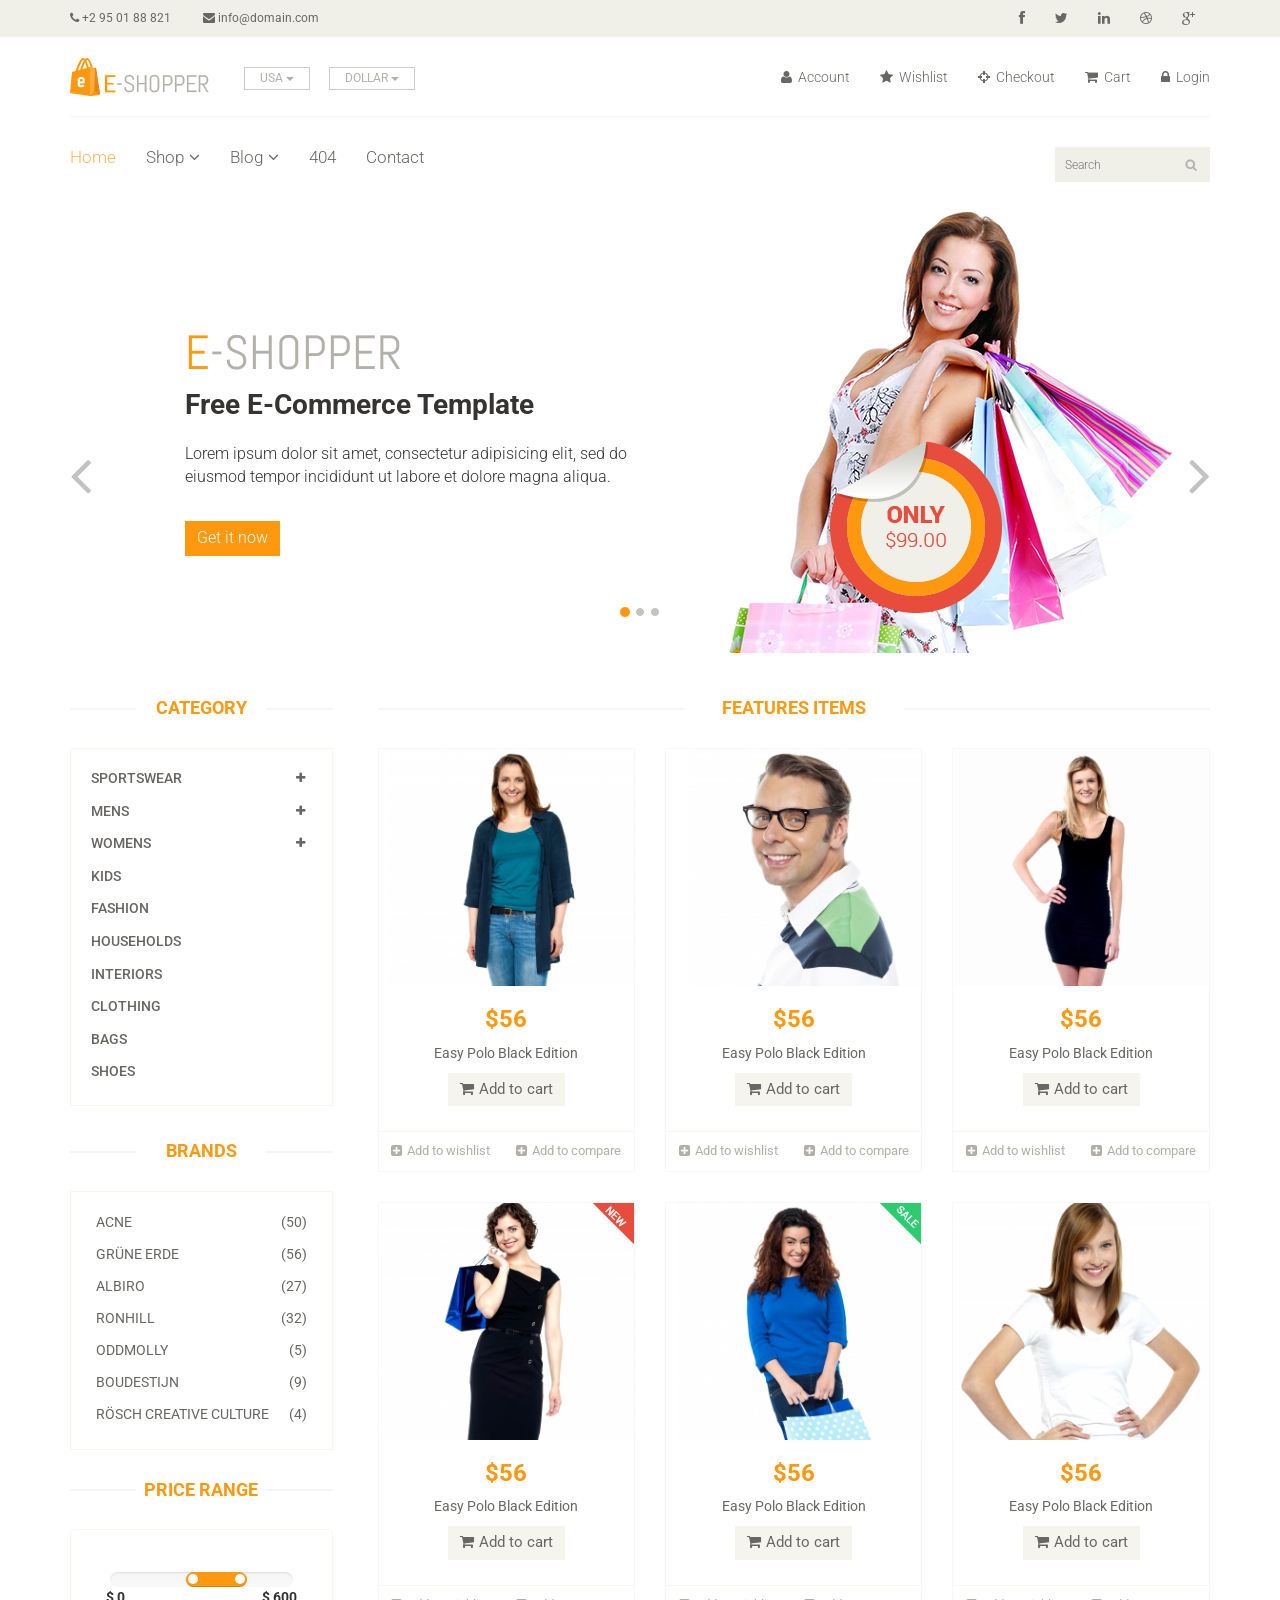
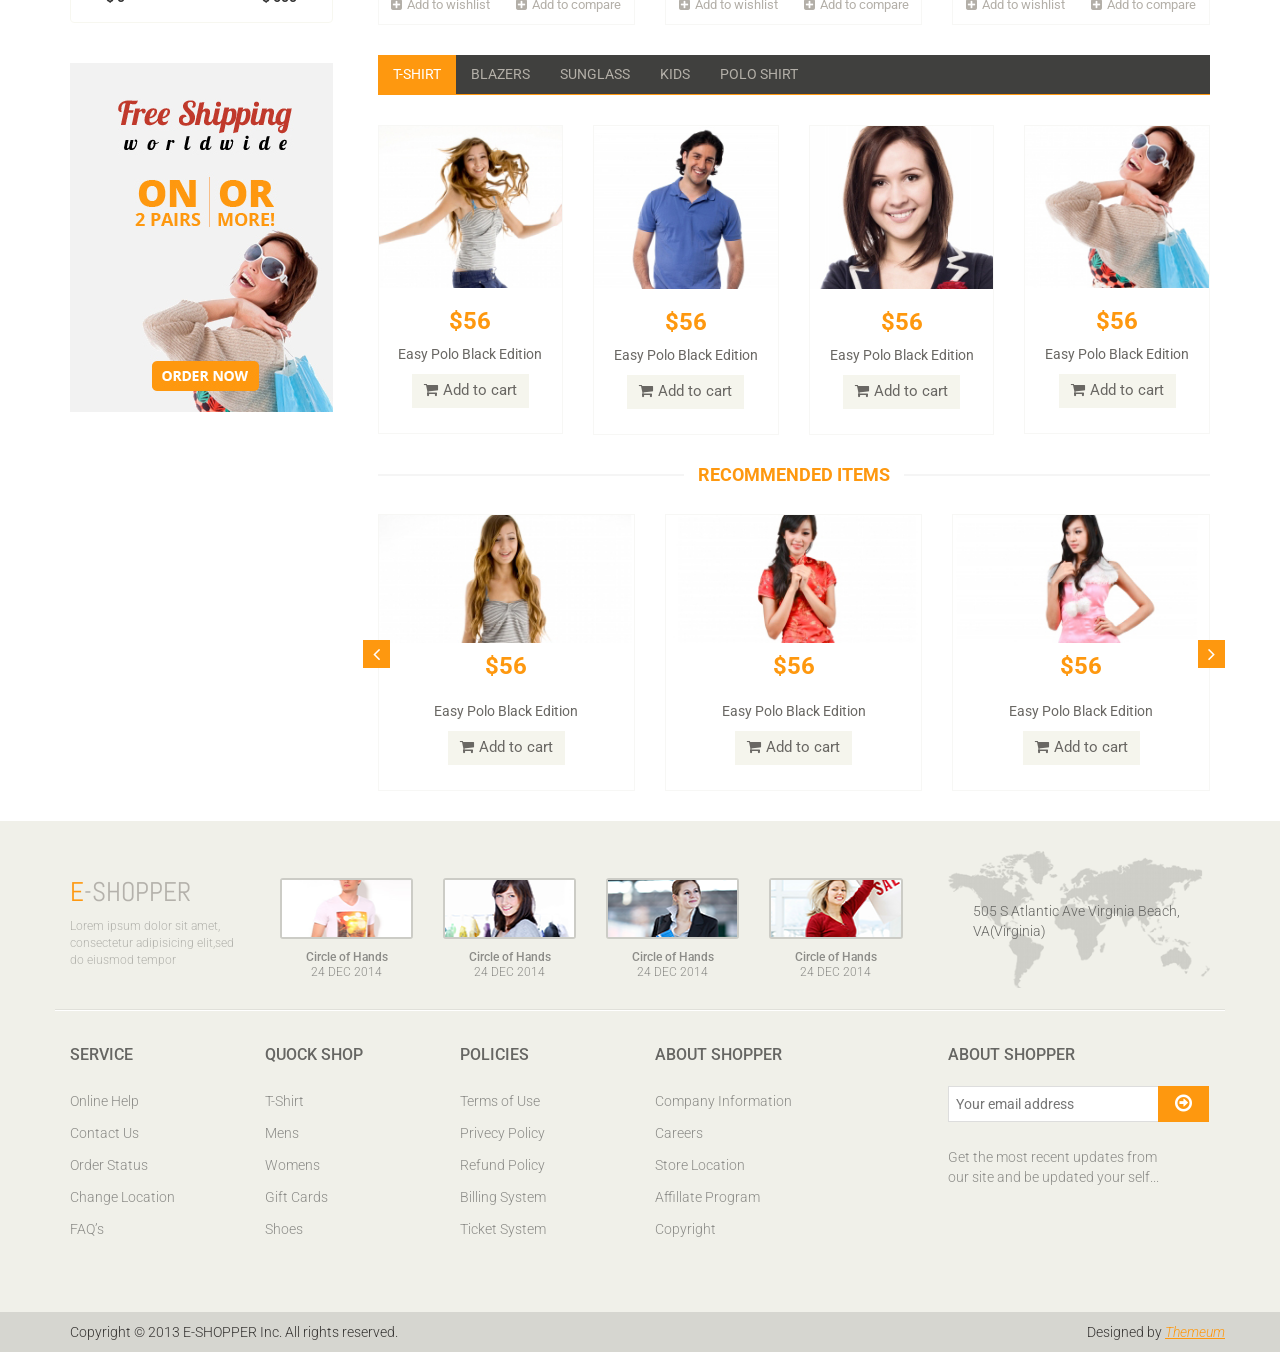
<file: E Shopper Free Website Template - Free-CSS.com/Eshopper/index.html>
<!DOCTYPE html>
<html lang="en">
<head>
    <meta charset="utf-8">
    <meta name="viewport" content="width=device-width, initial-scale=1.0">
    <meta name="description" content="">
    <meta name="author" content="">
    <title>Home | E-Shopper</title>
    <link href="css/bootstrap.min.css" rel="stylesheet">
    <link href="css/font-awesome.min.css" rel="stylesheet">
    <link href="css/prettyPhoto.css" rel="stylesheet">
    <link href="css/price-range.css" rel="stylesheet">
    <link href="css/animate.css" rel="stylesheet">
	<link href="css/main.css" rel="stylesheet">
	<link href="css/responsive.css" rel="stylesheet">
    <!--[if lt IE 9]>
    <script src="js/html5shiv.js"></script>
    <script src="js/respond.min.js"></script>
    <![endif]-->       
    <link rel="shortcut icon" href="images/ico/favicon.ico">
    <link rel="apple-touch-icon-precomposed" sizes="144x144" href="images/ico/apple-touch-icon-144-precomposed.png">
    <link rel="apple-touch-icon-precomposed" sizes="114x114" href="images/ico/apple-touch-icon-114-precomposed.png">
    <link rel="apple-touch-icon-precomposed" sizes="72x72" href="images/ico/apple-touch-icon-72-precomposed.png">
    <link rel="apple-touch-icon-precomposed" href="images/ico/apple-touch-icon-57-precomposed.png">
</head><!--/head-->

<body>
	<header id="header"><!--header-->
		<div class="header_top"><!--header_top-->
			<div class="container">
				<div class="row">
					<div class="col-sm-6">
						<div class="contactinfo">
							<ul class="nav nav-pills">
								<li><a href="#"><i class="fa fa-phone"></i> +2 95 01 88 821</a></li>
								<li><a href="#"><i class="fa fa-envelope"></i> info@domain.com</a></li>
							</ul>
						</div>
					</div>
					<div class="col-sm-6">
						<div class="social-icons pull-right">
							<ul class="nav navbar-nav">
								<li><a href="#"><i class="fa fa-facebook"></i></a></li>
								<li><a href="#"><i class="fa fa-twitter"></i></a></li>
								<li><a href="#"><i class="fa fa-linkedin"></i></a></li>
								<li><a href="#"><i class="fa fa-dribbble"></i></a></li>
								<li><a href="#"><i class="fa fa-google-plus"></i></a></li>
							</ul>
						</div>
					</div>
				</div>
			</div>
		</div><!--/header_top-->
		
		<div class="header-middle"><!--header-middle-->
			<div class="container">
				<div class="row">
					<div class="col-sm-4">
						<div class="logo pull-left">
							<a href="index.html"><img src="images/home/logo.png" alt="" /></a>
						</div>
						<div class="btn-group pull-right">
							<div class="btn-group">
								<button type="button" class="btn btn-default dropdown-toggle usa" data-toggle="dropdown">
									USA
									<span class="caret"></span>
								</button>
								<ul class="dropdown-menu">
									<li><a href="#">Canada</a></li>
									<li><a href="#">UK</a></li>
								</ul>
							</div>
							
							<div class="btn-group">
								<button type="button" class="btn btn-default dropdown-toggle usa" data-toggle="dropdown">
									DOLLAR
									<span class="caret"></span>
								</button>
								<ul class="dropdown-menu">
									<li><a href="#">Canadian Dollar</a></li>
									<li><a href="#">Pound</a></li>
								</ul>
							</div>
						</div>
					</div>
					<div class="col-sm-8">
						<div class="shop-menu pull-right">
							<ul class="nav navbar-nav">
								<li><a href="#"><i class="fa fa-user"></i> Account</a></li>
								<li><a href="#"><i class="fa fa-star"></i> Wishlist</a></li>
								<li><a href="checkout.html"><i class="fa fa-crosshairs"></i> Checkout</a></li>
								<li><a href="cart.html"><i class="fa fa-shopping-cart"></i> Cart</a></li>
								<li><a href="login.html"><i class="fa fa-lock"></i> Login</a></li>
							</ul>
						</div>
					</div>
				</div>
			</div>
		</div><!--/header-middle-->
	
		<div class="header-bottom"><!--header-bottom-->
			<div class="container">
				<div class="row">
					<div class="col-sm-9">
						<div class="navbar-header">
							<button type="button" class="navbar-toggle" data-toggle="collapse" data-target=".navbar-collapse">
								<span class="sr-only">Toggle navigation</span>
								<span class="icon-bar"></span>
								<span class="icon-bar"></span>
								<span class="icon-bar"></span>
							</button>
						</div>
						<div class="mainmenu pull-left">
							<ul class="nav navbar-nav collapse navbar-collapse">
								<li><a href="index.html" class="active">Home</a></li>
								<li class="dropdown"><a href="#">Shop<i class="fa fa-angle-down"></i></a>
                                    <ul role="menu" class="sub-menu">
                                        <li><a href="shop.html">Products</a></li>
										<li><a href="product-details.html">Product Details</a></li> 
										<li><a href="checkout.html">Checkout</a></li> 
										<li><a href="cart.html">Cart</a></li> 
										<li><a href="login.html">Login</a></li> 
                                    </ul>
                                </li> 
								<li class="dropdown"><a href="#">Blog<i class="fa fa-angle-down"></i></a>
                                    <ul role="menu" class="sub-menu">
                                        <li><a href="blog.html">Blog List</a></li>
										<li><a href="blog-single.html">Blog Single</a></li>
                                    </ul>
                                </li> 
								<li><a href="404.html">404</a></li>
								<li><a href="contact-us.html">Contact</a></li>
							</ul>
						</div>
					</div>
					<div class="col-sm-3">
						<div class="search_box pull-right">
							<input type="text" placeholder="Search"/>
						</div>
					</div>
				</div>
			</div>
		</div><!--/header-bottom-->
	</header><!--/header-->
	
	<section id="slider"><!--slider-->
		<div class="container">
			<div class="row">
				<div class="col-sm-12">
					<div id="slider-carousel" class="carousel slide" data-ride="carousel">
						<ol class="carousel-indicators">
							<li data-target="#slider-carousel" data-slide-to="0" class="active"></li>
							<li data-target="#slider-carousel" data-slide-to="1"></li>
							<li data-target="#slider-carousel" data-slide-to="2"></li>
						</ol>
						
						<div class="carousel-inner">
							<div class="item active">
								<div class="col-sm-6">
									<h1><span>E</span>-SHOPPER</h1>
									<h2>Free E-Commerce Template</h2>
									<p>Lorem ipsum dolor sit amet, consectetur adipisicing elit, sed do eiusmod tempor incididunt ut labore et dolore magna aliqua. </p>
									<button type="button" class="btn btn-default get">Get it now</button>
								</div>
								<div class="col-sm-6">
									<img src="images/home/girl1.jpg" class="girl img-responsive" alt="" />
									<img src="images/home/pricing.png"  class="pricing" alt="" />
								</div>
							</div>
							<div class="item">
								<div class="col-sm-6">
									<h1><span>E</span>-SHOPPER</h1>
									<h2>100% Responsive Design</h2>
									<p>Lorem ipsum dolor sit amet, consectetur adipisicing elit, sed do eiusmod tempor incididunt ut labore et dolore magna aliqua. </p>
									<button type="button" class="btn btn-default get">Get it now</button>
								</div>
								<div class="col-sm-6">
									<img src="images/home/girl2.jpg" class="girl img-responsive" alt="" />
									<img src="images/home/pricing.png"  class="pricing" alt="" />
								</div>
							</div>
							
							<div class="item">
								<div class="col-sm-6">
									<h1><span>E</span>-SHOPPER</h1>
									<h2>Free Ecommerce Template</h2>
									<p>Lorem ipsum dolor sit amet, consectetur adipisicing elit, sed do eiusmod tempor incididunt ut labore et dolore magna aliqua. </p>
									<button type="button" class="btn btn-default get">Get it now</button>
								</div>
								<div class="col-sm-6">
									<img src="images/home/girl3.jpg" class="girl img-responsive" alt="" />
									<img src="images/home/pricing.png" class="pricing" alt="" />
								</div>
							</div>
							
						</div>
						
						<a href="#slider-carousel" class="left control-carousel hidden-xs" data-slide="prev">
							<i class="fa fa-angle-left"></i>
						</a>
						<a href="#slider-carousel" class="right control-carousel hidden-xs" data-slide="next">
							<i class="fa fa-angle-right"></i>
						</a>
					</div>
					
				</div>
			</div>
		</div>
	</section><!--/slider-->
	
	<section>
		<div class="container">
			<div class="row">
				<div class="col-sm-3">
					<div class="left-sidebar">
						<h2>Category</h2>
						<div class="panel-group category-products" id="accordian"><!--category-productsr-->
							<div class="panel panel-default">
								<div class="panel-heading">
									<h4 class="panel-title">
										<a data-toggle="collapse" data-parent="#accordian" href="#sportswear">
											<span class="badge pull-right"><i class="fa fa-plus"></i></span>
											Sportswear
										</a>
									</h4>
								</div>
								<div id="sportswear" class="panel-collapse collapse">
									<div class="panel-body">
										<ul>
											<li><a href="#">Nike </a></li>
											<li><a href="#">Under Armour </a></li>
											<li><a href="#">Adidas </a></li>
											<li><a href="#">Puma</a></li>
											<li><a href="#">ASICS </a></li>
										</ul>
									</div>
								</div>
							</div>
							<div class="panel panel-default">
								<div class="panel-heading">
									<h4 class="panel-title">
										<a data-toggle="collapse" data-parent="#accordian" href="#mens">
											<span class="badge pull-right"><i class="fa fa-plus"></i></span>
											Mens
										</a>
									</h4>
								</div>
								<div id="mens" class="panel-collapse collapse">
									<div class="panel-body">
										<ul>
											<li><a href="#">Fendi</a></li>
											<li><a href="#">Guess</a></li>
											<li><a href="#">Valentino</a></li>
											<li><a href="#">Dior</a></li>
											<li><a href="#">Versace</a></li>
											<li><a href="#">Armani</a></li>
											<li><a href="#">Prada</a></li>
											<li><a href="#">Dolce and Gabbana</a></li>
											<li><a href="#">Chanel</a></li>
											<li><a href="#">Gucci</a></li>
										</ul>
									</div>
								</div>
							</div>
							
							<div class="panel panel-default">
								<div class="panel-heading">
									<h4 class="panel-title">
										<a data-toggle="collapse" data-parent="#accordian" href="#womens">
											<span class="badge pull-right"><i class="fa fa-plus"></i></span>
											Womens
										</a>
									</h4>
								</div>
								<div id="womens" class="panel-collapse collapse">
									<div class="panel-body">
										<ul>
											<li><a href="#">Fendi</a></li>
											<li><a href="#">Guess</a></li>
											<li><a href="#">Valentino</a></li>
											<li><a href="#">Dior</a></li>
											<li><a href="#">Versace</a></li>
										</ul>
									</div>
								</div>
							</div>
							<div class="panel panel-default">
								<div class="panel-heading">
									<h4 class="panel-title"><a href="#">Kids</a></h4>
								</div>
							</div>
							<div class="panel panel-default">
								<div class="panel-heading">
									<h4 class="panel-title"><a href="#">Fashion</a></h4>
								</div>
							</div>
							<div class="panel panel-default">
								<div class="panel-heading">
									<h4 class="panel-title"><a href="#">Households</a></h4>
								</div>
							</div>
							<div class="panel panel-default">
								<div class="panel-heading">
									<h4 class="panel-title"><a href="#">Interiors</a></h4>
								</div>
							</div>
							<div class="panel panel-default">
								<div class="panel-heading">
									<h4 class="panel-title"><a href="#">Clothing</a></h4>
								</div>
							</div>
							<div class="panel panel-default">
								<div class="panel-heading">
									<h4 class="panel-title"><a href="#">Bags</a></h4>
								</div>
							</div>
							<div class="panel panel-default">
								<div class="panel-heading">
									<h4 class="panel-title"><a href="#">Shoes</a></h4>
								</div>
							</div>
						</div><!--/category-products-->
					
						<div class="brands_products"><!--brands_products-->
							<h2>Brands</h2>
							<div class="brands-name">
								<ul class="nav nav-pills nav-stacked">
									<li><a href="#"> <span class="pull-right">(50)</span>Acne</a></li>
									<li><a href="#"> <span class="pull-right">(56)</span>Grüne Erde</a></li>
									<li><a href="#"> <span class="pull-right">(27)</span>Albiro</a></li>
									<li><a href="#"> <span class="pull-right">(32)</span>Ronhill</a></li>
									<li><a href="#"> <span class="pull-right">(5)</span>Oddmolly</a></li>
									<li><a href="#"> <span class="pull-right">(9)</span>Boudestijn</a></li>
									<li><a href="#"> <span class="pull-right">(4)</span>Rösch creative culture</a></li>
								</ul>
							</div>
						</div><!--/brands_products-->
						
						<div class="price-range"><!--price-range-->
							<h2>Price Range</h2>
							<div class="well text-center">
								 <input type="text" class="span2" value="" data-slider-min="0" data-slider-max="600" data-slider-step="5" data-slider-value="[250,450]" id="sl2" ><br />
								 <b class="pull-left">$ 0</b> <b class="pull-right">$ 600</b>
							</div>
						</div><!--/price-range-->
						
						<div class="shipping text-center"><!--shipping-->
							<img src="images/home/shipping.jpg" alt="" />
						</div><!--/shipping-->
					
					</div>
				</div>
				
				<div class="col-sm-9 padding-right">
					<div class="features_items"><!--features_items-->
						<h2 class="title text-center">Features Items</h2>
						<div class="col-sm-4">
							<div class="product-image-wrapper">
								<div class="single-products">
										<div class="productinfo text-center">
											<img src="images/home/product1.jpg" alt="" />
											<h2>$56</h2>
											<p>Easy Polo Black Edition</p>
											<a href="#" class="btn btn-default add-to-cart"><i class="fa fa-shopping-cart"></i>Add to cart</a>
										</div>
										<div class="product-overlay">
											<div class="overlay-content">
												<h2>$56</h2>
												<p>Easy Polo Black Edition</p>
												<a href="#" class="btn btn-default add-to-cart"><i class="fa fa-shopping-cart"></i>Add to cart</a>
											</div>
										</div>
								</div>
								<div class="choose">
									<ul class="nav nav-pills nav-justified">
										<li><a href="#"><i class="fa fa-plus-square"></i>Add to wishlist</a></li>
										<li><a href="#"><i class="fa fa-plus-square"></i>Add to compare</a></li>
									</ul>
								</div>
							</div>
						</div>
						<div class="col-sm-4">
							<div class="product-image-wrapper">
								<div class="single-products">
									<div class="productinfo text-center">
										<img src="images/home/product2.jpg" alt="" />
										<h2>$56</h2>
										<p>Easy Polo Black Edition</p>
										<a href="#" class="btn btn-default add-to-cart"><i class="fa fa-shopping-cart"></i>Add to cart</a>
									</div>
									<div class="product-overlay">
										<div class="overlay-content">
											<h2>$56</h2>
											<p>Easy Polo Black Edition</p>
											<a href="#" class="btn btn-default add-to-cart"><i class="fa fa-shopping-cart"></i>Add to cart</a>
										</div>
									</div>
								</div>
								<div class="choose">
									<ul class="nav nav-pills nav-justified">
										<li><a href="#"><i class="fa fa-plus-square"></i>Add to wishlist</a></li>
										<li><a href="#"><i class="fa fa-plus-square"></i>Add to compare</a></li>
									</ul>
								</div>
							</div>
						</div>
						<div class="col-sm-4">
							<div class="product-image-wrapper">
								<div class="single-products">
									<div class="productinfo text-center">
										<img src="images/home/product3.jpg" alt="" />
										<h2>$56</h2>
										<p>Easy Polo Black Edition</p>
										<a href="#" class="btn btn-default add-to-cart"><i class="fa fa-shopping-cart"></i>Add to cart</a>
									</div>
									<div class="product-overlay">
										<div class="overlay-content">
											<h2>$56</h2>
											<p>Easy Polo Black Edition</p>
											<a href="#" class="btn btn-default add-to-cart"><i class="fa fa-shopping-cart"></i>Add to cart</a>
										</div>
									</div>
								</div>
								<div class="choose">
									<ul class="nav nav-pills nav-justified">
										<li><a href="#"><i class="fa fa-plus-square"></i>Add to wishlist</a></li>
										<li><a href="#"><i class="fa fa-plus-square"></i>Add to compare</a></li>
									</ul>
								</div>
							</div>
						</div>
						<div class="col-sm-4">
							<div class="product-image-wrapper">
								<div class="single-products">
									<div class="productinfo text-center">
										<img src="images/home/product4.jpg" alt="" />
										<h2>$56</h2>
										<p>Easy Polo Black Edition</p>
										<a href="#" class="btn btn-default add-to-cart"><i class="fa fa-shopping-cart"></i>Add to cart</a>
									</div>
									<div class="product-overlay">
										<div class="overlay-content">
											<h2>$56</h2>
											<p>Easy Polo Black Edition</p>
											<a href="#" class="btn btn-default add-to-cart"><i class="fa fa-shopping-cart"></i>Add to cart</a>
										</div>
									</div>
									<img src="images/home/new.png" class="new" alt="" />
								</div>
								<div class="choose">
									<ul class="nav nav-pills nav-justified">
										<li><a href="#"><i class="fa fa-plus-square"></i>Add to wishlist</a></li>
										<li><a href="#"><i class="fa fa-plus-square"></i>Add to compare</a></li>
									</ul>
								</div>
							</div>
						</div>
						<div class="col-sm-4">
							<div class="product-image-wrapper">
								<div class="single-products">
									<div class="productinfo text-center">
										<img src="images/home/product5.jpg" alt="" />
										<h2>$56</h2>
										<p>Easy Polo Black Edition</p>
										<a href="#" class="btn btn-default add-to-cart"><i class="fa fa-shopping-cart"></i>Add to cart</a>
									</div>
									<div class="product-overlay">
										<div class="overlay-content">
											<h2>$56</h2>
											<p>Easy Polo Black Edition</p>
											<a href="#" class="btn btn-default add-to-cart"><i class="fa fa-shopping-cart"></i>Add to cart</a>
										</div>
									</div>
									<img src="images/home/sale.png" class="new" alt="" />
								</div>
								<div class="choose">
									<ul class="nav nav-pills nav-justified">
										<li><a href="#"><i class="fa fa-plus-square"></i>Add to wishlist</a></li>
										<li><a href="#"><i class="fa fa-plus-square"></i>Add to compare</a></li>
									</ul>
								</div>
							</div>
						</div>
						<div class="col-sm-4">
							<div class="product-image-wrapper">
								<div class="single-products">
									<div class="productinfo text-center">
										<img src="images/home/product6.jpg" alt="" />
										<h2>$56</h2>
										<p>Easy Polo Black Edition</p>
										<a href="#" class="btn btn-default add-to-cart"><i class="fa fa-shopping-cart"></i>Add to cart</a>
									</div>
									<div class="product-overlay">
										<div class="overlay-content">
											<h2>$56</h2>
											<p>Easy Polo Black Edition</p>
											<a href="#" class="btn btn-default add-to-cart"><i class="fa fa-shopping-cart"></i>Add to cart</a>
										</div>
									</div>
								</div>
								<div class="choose">
									<ul class="nav nav-pills nav-justified">
										<li><a href="#"><i class="fa fa-plus-square"></i>Add to wishlist</a></li>
										<li><a href="#"><i class="fa fa-plus-square"></i>Add to compare</a></li>
									</ul>
								</div>
							</div>
						</div>
						
					</div><!--features_items-->
					
					<div class="category-tab"><!--category-tab-->
						<div class="col-sm-12">
							<ul class="nav nav-tabs">
								<li class="active"><a href="#tshirt" data-toggle="tab">T-Shirt</a></li>
								<li><a href="#blazers" data-toggle="tab">Blazers</a></li>
								<li><a href="#sunglass" data-toggle="tab">Sunglass</a></li>
								<li><a href="#kids" data-toggle="tab">Kids</a></li>
								<li><a href="#poloshirt" data-toggle="tab">Polo shirt</a></li>
							</ul>
						</div>
						<div class="tab-content">
							<div class="tab-pane fade active in" id="tshirt" >
								<div class="col-sm-3">
									<div class="product-image-wrapper">
										<div class="single-products">
											<div class="productinfo text-center">
												<img src="images/home/gallery1.jpg" alt="" />
												<h2>$56</h2>
												<p>Easy Polo Black Edition</p>
												<a href="#" class="btn btn-default add-to-cart"><i class="fa fa-shopping-cart"></i>Add to cart</a>
											</div>
											
										</div>
									</div>
								</div>
								<div class="col-sm-3">
									<div class="product-image-wrapper">
										<div class="single-products">
											<div class="productinfo text-center">
												<img src="images/home/gallery2.jpg" alt="" />
												<h2>$56</h2>
												<p>Easy Polo Black Edition</p>
												<a href="#" class="btn btn-default add-to-cart"><i class="fa fa-shopping-cart"></i>Add to cart</a>
											</div>
											
										</div>
									</div>
								</div>
								<div class="col-sm-3">
									<div class="product-image-wrapper">
										<div class="single-products">
											<div class="productinfo text-center">
												<img src="images/home/gallery3.jpg" alt="" />
												<h2>$56</h2>
												<p>Easy Polo Black Edition</p>
												<a href="#" class="btn btn-default add-to-cart"><i class="fa fa-shopping-cart"></i>Add to cart</a>
											</div>
											
										</div>
									</div>
								</div>
								<div class="col-sm-3">
									<div class="product-image-wrapper">
										<div class="single-products">
											<div class="productinfo text-center">
												<img src="images/home/gallery4.jpg" alt="" />
												<h2>$56</h2>
												<p>Easy Polo Black Edition</p>
												<a href="#" class="btn btn-default add-to-cart"><i class="fa fa-shopping-cart"></i>Add to cart</a>
											</div>
											
										</div>
									</div>
								</div>
							</div>
							
							<div class="tab-pane fade" id="blazers" >
								<div class="col-sm-3">
									<div class="product-image-wrapper">
										<div class="single-products">
											<div class="productinfo text-center">
												<img src="images/home/gallery4.jpg" alt="" />
												<h2>$56</h2>
												<p>Easy Polo Black Edition</p>
												<a href="#" class="btn btn-default add-to-cart"><i class="fa fa-shopping-cart"></i>Add to cart</a>
											</div>
											
										</div>
									</div>
								</div>
								<div class="col-sm-3">
									<div class="product-image-wrapper">
										<div class="single-products">
											<div class="productinfo text-center">
												<img src="images/home/gallery3.jpg" alt="" />
												<h2>$56</h2>
												<p>Easy Polo Black Edition</p>
												<a href="#" class="btn btn-default add-to-cart"><i class="fa fa-shopping-cart"></i>Add to cart</a>
											</div>
											
										</div>
									</div>
								</div>
								<div class="col-sm-3">
									<div class="product-image-wrapper">
										<div class="single-products">
											<div class="productinfo text-center">
												<img src="images/home/gallery2.jpg" alt="" />
												<h2>$56</h2>
												<p>Easy Polo Black Edition</p>
												<a href="#" class="btn btn-default add-to-cart"><i class="fa fa-shopping-cart"></i>Add to cart</a>
											</div>
											
										</div>
									</div>
								</div>
								<div class="col-sm-3">
									<div class="product-image-wrapper">
										<div class="single-products">
											<div class="productinfo text-center">
												<img src="images/home/gallery1.jpg" alt="" />
												<h2>$56</h2>
												<p>Easy Polo Black Edition</p>
												<a href="#" class="btn btn-default add-to-cart"><i class="fa fa-shopping-cart"></i>Add to cart</a>
											</div>
											
										</div>
									</div>
								</div>
							</div>
							
							<div class="tab-pane fade" id="sunglass" >
								<div class="col-sm-3">
									<div class="product-image-wrapper">
										<div class="single-products">
											<div class="productinfo text-center">
												<img src="images/home/gallery3.jpg" alt="" />
												<h2>$56</h2>
												<p>Easy Polo Black Edition</p>
												<a href="#" class="btn btn-default add-to-cart"><i class="fa fa-shopping-cart"></i>Add to cart</a>
											</div>
											
										</div>
									</div>
								</div>
								<div class="col-sm-3">
									<div class="product-image-wrapper">
										<div class="single-products">
											<div class="productinfo text-center">
												<img src="images/home/gallery4.jpg" alt="" />
												<h2>$56</h2>
												<p>Easy Polo Black Edition</p>
												<a href="#" class="btn btn-default add-to-cart"><i class="fa fa-shopping-cart"></i>Add to cart</a>
											</div>
											
										</div>
									</div>
								</div>
								<div class="col-sm-3">
									<div class="product-image-wrapper">
										<div class="single-products">
											<div class="productinfo text-center">
												<img src="images/home/gallery1.jpg" alt="" />
												<h2>$56</h2>
												<p>Easy Polo Black Edition</p>
												<a href="#" class="btn btn-default add-to-cart"><i class="fa fa-shopping-cart"></i>Add to cart</a>
											</div>
											
										</div>
									</div>
								</div>
								<div class="col-sm-3">
									<div class="product-image-wrapper">
										<div class="single-products">
											<div class="productinfo text-center">
												<img src="images/home/gallery2.jpg" alt="" />
												<h2>$56</h2>
												<p>Easy Polo Black Edition</p>
												<a href="#" class="btn btn-default add-to-cart"><i class="fa fa-shopping-cart"></i>Add to cart</a>
											</div>
											
										</div>
									</div>
								</div>
							</div>
							
							<div class="tab-pane fade" id="kids" >
								<div class="col-sm-3">
									<div class="product-image-wrapper">
										<div class="single-products">
											<div class="productinfo text-center">
												<img src="images/home/gallery1.jpg" alt="" />
												<h2>$56</h2>
												<p>Easy Polo Black Edition</p>
												<a href="#" class="btn btn-default add-to-cart"><i class="fa fa-shopping-cart"></i>Add to cart</a>
											</div>
											
										</div>
									</div>
								</div>
								<div class="col-sm-3">
									<div class="product-image-wrapper">
										<div class="single-products">
											<div class="productinfo text-center">
												<img src="images/home/gallery2.jpg" alt="" />
												<h2>$56</h2>
												<p>Easy Polo Black Edition</p>
												<a href="#" class="btn btn-default add-to-cart"><i class="fa fa-shopping-cart"></i>Add to cart</a>
											</div>
											
										</div>
									</div>
								</div>
								<div class="col-sm-3">
									<div class="product-image-wrapper">
										<div class="single-products">
											<div class="productinfo text-center">
												<img src="images/home/gallery3.jpg" alt="" />
												<h2>$56</h2>
												<p>Easy Polo Black Edition</p>
												<a href="#" class="btn btn-default add-to-cart"><i class="fa fa-shopping-cart"></i>Add to cart</a>
											</div>
											
										</div>
									</div>
								</div>
								<div class="col-sm-3">
									<div class="product-image-wrapper">
										<div class="single-products">
											<div class="productinfo text-center">
												<img src="images/home/gallery4.jpg" alt="" />
												<h2>$56</h2>
												<p>Easy Polo Black Edition</p>
												<a href="#" class="btn btn-default add-to-cart"><i class="fa fa-shopping-cart"></i>Add to cart</a>
											</div>
											
										</div>
									</div>
								</div>
							</div>
							
							<div class="tab-pane fade" id="poloshirt" >
								<div class="col-sm-3">
									<div class="product-image-wrapper">
										<div class="single-products">
											<div class="productinfo text-center">
												<img src="images/home/gallery2.jpg" alt="" />
												<h2>$56</h2>
												<p>Easy Polo Black Edition</p>
												<a href="#" class="btn btn-default add-to-cart"><i class="fa fa-shopping-cart"></i>Add to cart</a>
											</div>
											
										</div>
									</div>
								</div>
								<div class="col-sm-3">
									<div class="product-image-wrapper">
										<div class="single-products">
											<div class="productinfo text-center">
												<img src="images/home/gallery4.jpg" alt="" />
												<h2>$56</h2>
												<p>Easy Polo Black Edition</p>
												<a href="#" class="btn btn-default add-to-cart"><i class="fa fa-shopping-cart"></i>Add to cart</a>
											</div>
											
										</div>
									</div>
								</div>
								<div class="col-sm-3">
									<div class="product-image-wrapper">
										<div class="single-products">
											<div class="productinfo text-center">
												<img src="images/home/gallery3.jpg" alt="" />
												<h2>$56</h2>
												<p>Easy Polo Black Edition</p>
												<a href="#" class="btn btn-default add-to-cart"><i class="fa fa-shopping-cart"></i>Add to cart</a>
											</div>
											
										</div>
									</div>
								</div>
								<div class="col-sm-3">
									<div class="product-image-wrapper">
										<div class="single-products">
											<div class="productinfo text-center">
												<img src="images/home/gallery1.jpg" alt="" />
												<h2>$56</h2>
												<p>Easy Polo Black Edition</p>
												<a href="#" class="btn btn-default add-to-cart"><i class="fa fa-shopping-cart"></i>Add to cart</a>
											</div>
											
										</div>
									</div>
								</div>
							</div>
						</div>
					</div><!--/category-tab-->
					
					<div class="recommended_items"><!--recommended_items-->
						<h2 class="title text-center">recommended items</h2>
						
						<div id="recommended-item-carousel" class="carousel slide" data-ride="carousel">
							<div class="carousel-inner">
								<div class="item active">	
									<div class="col-sm-4">
										<div class="product-image-wrapper">
											<div class="single-products">
												<div class="productinfo text-center">
													<img src="images/home/recommend1.jpg" alt="" />
													<h2>$56</h2>
													<p>Easy Polo Black Edition</p>
													<a href="#" class="btn btn-default add-to-cart"><i class="fa fa-shopping-cart"></i>Add to cart</a>
												</div>
												
											</div>
										</div>
									</div>
									<div class="col-sm-4">
										<div class="product-image-wrapper">
											<div class="single-products">
												<div class="productinfo text-center">
													<img src="images/home/recommend2.jpg" alt="" />
													<h2>$56</h2>
													<p>Easy Polo Black Edition</p>
													<a href="#" class="btn btn-default add-to-cart"><i class="fa fa-shopping-cart"></i>Add to cart</a>
												</div>
												
											</div>
										</div>
									</div>
									<div class="col-sm-4">
										<div class="product-image-wrapper">
											<div class="single-products">
												<div class="productinfo text-center">
													<img src="images/home/recommend3.jpg" alt="" />
													<h2>$56</h2>
													<p>Easy Polo Black Edition</p>
													<a href="#" class="btn btn-default add-to-cart"><i class="fa fa-shopping-cart"></i>Add to cart</a>
												</div>
												
											</div>
										</div>
									</div>
								</div>
								<div class="item">	
									<div class="col-sm-4">
										<div class="product-image-wrapper">
											<div class="single-products">
												<div class="productinfo text-center">
													<img src="images/home/recommend1.jpg" alt="" />
													<h2>$56</h2>
													<p>Easy Polo Black Edition</p>
													<a href="#" class="btn btn-default add-to-cart"><i class="fa fa-shopping-cart"></i>Add to cart</a>
												</div>
												
											</div>
										</div>
									</div>
									<div class="col-sm-4">
										<div class="product-image-wrapper">
											<div class="single-products">
												<div class="productinfo text-center">
													<img src="images/home/recommend2.jpg" alt="" />
													<h2>$56</h2>
													<p>Easy Polo Black Edition</p>
													<a href="#" class="btn btn-default add-to-cart"><i class="fa fa-shopping-cart"></i>Add to cart</a>
												</div>
												
											</div>
										</div>
									</div>
									<div class="col-sm-4">
										<div class="product-image-wrapper">
											<div class="single-products">
												<div class="productinfo text-center">
													<img src="images/home/recommend3.jpg" alt="" />
													<h2>$56</h2>
													<p>Easy Polo Black Edition</p>
													<a href="#" class="btn btn-default add-to-cart"><i class="fa fa-shopping-cart"></i>Add to cart</a>
												</div>
												
											</div>
										</div>
									</div>
								</div>
							</div>
							 <a class="left recommended-item-control" href="#recommended-item-carousel" data-slide="prev">
								<i class="fa fa-angle-left"></i>
							  </a>
							  <a class="right recommended-item-control" href="#recommended-item-carousel" data-slide="next">
								<i class="fa fa-angle-right"></i>
							  </a>			
						</div>
					</div><!--/recommended_items-->
					
				</div>
			</div>
		</div>
	</section>
	
	<footer id="footer"><!--Footer-->
		<div class="footer-top">
			<div class="container">
				<div class="row">
					<div class="col-sm-2">
						<div class="companyinfo">
							<h2><span>e</span>-shopper</h2>
							<p>Lorem ipsum dolor sit amet, consectetur adipisicing elit,sed do eiusmod tempor</p>
						</div>
					</div>
					<div class="col-sm-7">
						<div class="col-sm-3">
							<div class="video-gallery text-center">
								<a href="#">
									<div class="iframe-img">
										<img src="images/home/iframe1.png" alt="" />
									</div>
									<div class="overlay-icon">
										<i class="fa fa-play-circle-o"></i>
									</div>
								</a>
								<p>Circle of Hands</p>
								<h2>24 DEC 2014</h2>
							</div>
						</div>
						
						<div class="col-sm-3">
							<div class="video-gallery text-center">
								<a href="#">
									<div class="iframe-img">
										<img src="images/home/iframe2.png" alt="" />
									</div>
									<div class="overlay-icon">
										<i class="fa fa-play-circle-o"></i>
									</div>
								</a>
								<p>Circle of Hands</p>
								<h2>24 DEC 2014</h2>
							</div>
						</div>
						
						<div class="col-sm-3">
							<div class="video-gallery text-center">
								<a href="#">
									<div class="iframe-img">
										<img src="images/home/iframe3.png" alt="" />
									</div>
									<div class="overlay-icon">
										<i class="fa fa-play-circle-o"></i>
									</div>
								</a>
								<p>Circle of Hands</p>
								<h2>24 DEC 2014</h2>
							</div>
						</div>
						
						<div class="col-sm-3">
							<div class="video-gallery text-center">
								<a href="#">
									<div class="iframe-img">
										<img src="images/home/iframe4.png" alt="" />
									</div>
									<div class="overlay-icon">
										<i class="fa fa-play-circle-o"></i>
									</div>
								</a>
								<p>Circle of Hands</p>
								<h2>24 DEC 2014</h2>
							</div>
						</div>
					</div>
					<div class="col-sm-3">
						<div class="address">
							<img src="images/home/map.png" alt="" />
							<p>505 S Atlantic Ave Virginia Beach, VA(Virginia)</p>
						</div>
					</div>
				</div>
			</div>
		</div>
		
		<div class="footer-widget">
			<div class="container">
				<div class="row">
					<div class="col-sm-2">
						<div class="single-widget">
							<h2>Service</h2>
							<ul class="nav nav-pills nav-stacked">
								<li><a href="#">Online Help</a></li>
								<li><a href="#">Contact Us</a></li>
								<li><a href="#">Order Status</a></li>
								<li><a href="#">Change Location</a></li>
								<li><a href="#">FAQ’s</a></li>
							</ul>
						</div>
					</div>
					<div class="col-sm-2">
						<div class="single-widget">
							<h2>Quock Shop</h2>
							<ul class="nav nav-pills nav-stacked">
								<li><a href="#">T-Shirt</a></li>
								<li><a href="#">Mens</a></li>
								<li><a href="#">Womens</a></li>
								<li><a href="#">Gift Cards</a></li>
								<li><a href="#">Shoes</a></li>
							</ul>
						</div>
					</div>
					<div class="col-sm-2">
						<div class="single-widget">
							<h2>Policies</h2>
							<ul class="nav nav-pills nav-stacked">
								<li><a href="#">Terms of Use</a></li>
								<li><a href="#">Privecy Policy</a></li>
								<li><a href="#">Refund Policy</a></li>
								<li><a href="#">Billing System</a></li>
								<li><a href="#">Ticket System</a></li>
							</ul>
						</div>
					</div>
					<div class="col-sm-2">
						<div class="single-widget">
							<h2>About Shopper</h2>
							<ul class="nav nav-pills nav-stacked">
								<li><a href="#">Company Information</a></li>
								<li><a href="#">Careers</a></li>
								<li><a href="#">Store Location</a></li>
								<li><a href="#">Affillate Program</a></li>
								<li><a href="#">Copyright</a></li>
							</ul>
						</div>
					</div>
					<div class="col-sm-3 col-sm-offset-1">
						<div class="single-widget">
							<h2>About Shopper</h2>
							<form action="#" class="searchform">
								<input type="text" placeholder="Your email address" />
								<button type="submit" class="btn btn-default"><i class="fa fa-arrow-circle-o-right"></i></button>
								<p>Get the most recent updates from <br />our site and be updated your self...</p>
							</form>
						</div>
					</div>
					
				</div>
			</div>
		</div>
		
		<div class="footer-bottom">
			<div class="container">
				<div class="row">
					<p class="pull-left">Copyright © 2013 E-SHOPPER Inc. All rights reserved.</p>
					<p class="pull-right">Designed by <span><a target="_blank" href="http://www.themeum.com">Themeum</a></span></p>
				</div>
			</div>
		</div>
		
	</footer><!--/Footer-->
	

  
    <script src="js/jquery.js"></script>
	<script src="js/bootstrap.min.js"></script>
	<script src="js/jquery.scrollUp.min.js"></script>
	<script src="js/price-range.js"></script>
    <script src="js/jquery.prettyPhoto.js"></script>
    <script src="js/main.js"></script>
</body>
</html>
</file>
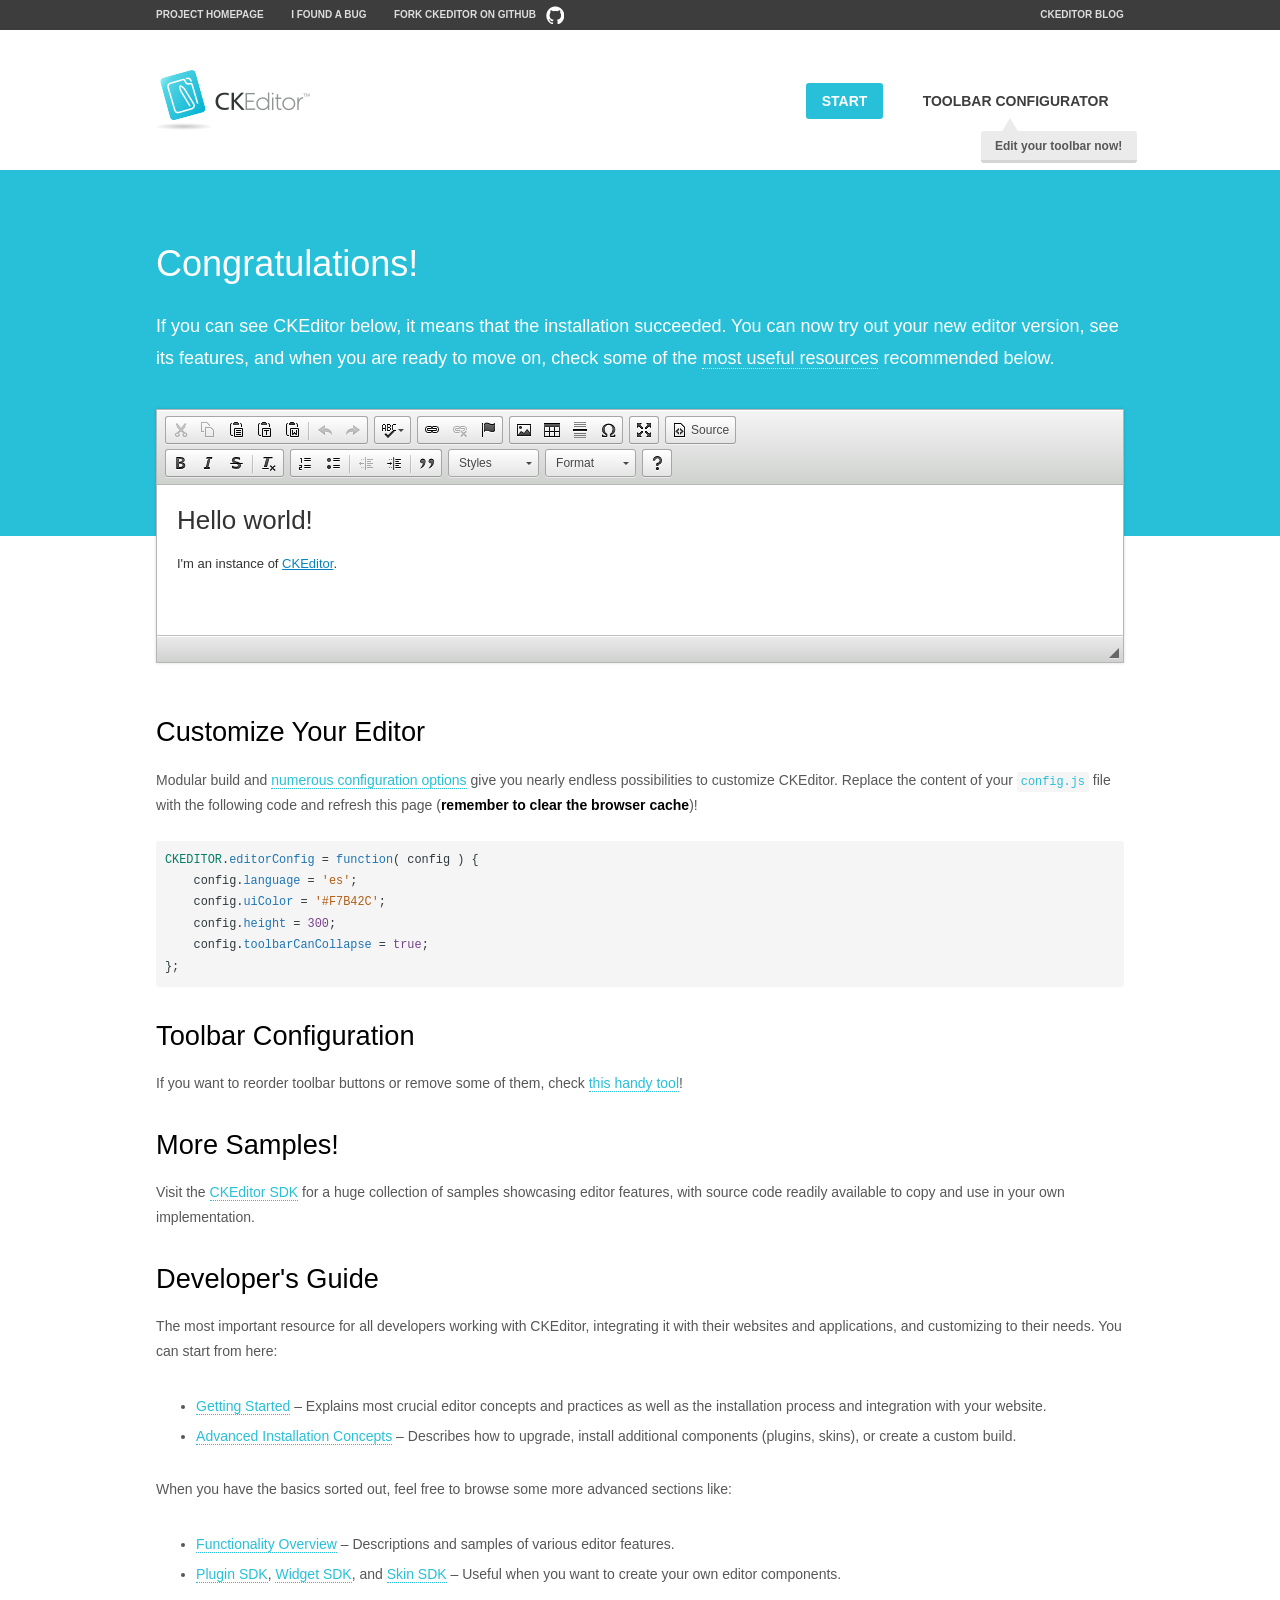
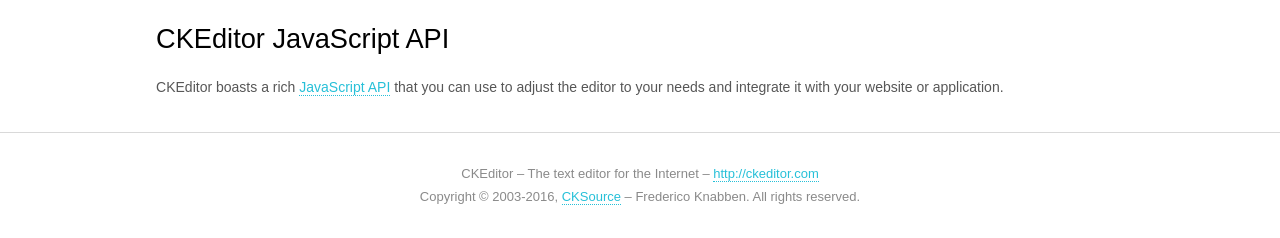
<file: ecommerce/resources/views/admin/plugins/ckeditor/samples/index.html>
<!DOCTYPE html>
<!--
Copyright (c) 2003-2016, CKSource - Frederico Knabben. All rights reserved.
For licensing, see LICENSE.md or http://ckeditor.com/license
-->
<html>
<head>
	<meta charset="utf-8">
	<title>CKEditor Sample</title>
	<script src="../ckeditor.js"></script>
	<script src="js/sample.js"></script>
	<link rel="stylesheet" href="css/samples.css">
	<link rel="stylesheet" href="toolbarconfigurator/lib/codemirror/neo.css">
</head>
<body id="main">

<nav class="navigation-a">
	<div class="grid-container">
		<ul class="navigation-a-left grid-width-70">
			<li><a href="http://ckeditor.com">Project Homepage</a></li>
			<li><a href="http://dev.ckeditor.com/">I found a bug</a></li>
			<li><a href="http://github.com/ckeditor/ckeditor-dev" class="icon-pos-right icon-navigation-a-github">Fork CKEditor on GitHub</a></li>
		</ul>
		<ul class="navigation-a-right grid-width-30">
			<li><a href="http://ckeditor.com/blog-list">CKEditor Blog</a></li>
		</ul>
	</div>
</nav>

<header class="header-a">
	<div class="grid-container">
		<h1 class="header-a-logo grid-width-30">
			<a href="index.html"><img src="img/logo.png" alt="CKEditor Sample"></a>
		</h1>

		<nav class="navigation-b grid-width-70">
			<ul>
				<li><a href="index.html" class="button-a button-a-background">Start</a></li>
				<li><a href="toolbarconfigurator/index.html" class="button-a">Toolbar configurator <span class="balloon-a balloon-a-nw">Edit your toolbar now!</span></a></li>
			</ul>
		</nav>
	</div>
</header>

<main>
	<div class="adjoined-top">
		<div class="grid-container">
			<div class="content grid-width-100">
				<h1>Congratulations!</h1>
				<p>
					If you can see CKEditor below, it means that the installation succeeded.
					You can now try out your new editor version, see its features, and when you are ready to move on, check some of the <a href="#sample-customize">most useful resources</a> recommended below.
				</p>
			</div>
		</div>
	</div>
	<div class="adjoined-bottom">
		<div class="grid-container">
			<div class="grid-width-100">
				<div id="editor">
					<h1>Hello world!</h1>
					<p>I'm an instance of <a href="http://ckeditor.com">CKEditor</a>.</p>
				</div>
			</div>
		</div>
	</div>

	<div class="grid-container">
		<div class="content grid-width-100">
			<section id="sample-customize">
				<h2>Customize Your Editor</h2>
				<p>Modular build and <a href="http://docs.ckeditor.com/#!/guide/dev_configuration">numerous configuration options</a> give you nearly endless possibilities to customize CKEditor. Replace the content of your <code><a href="../config.js">config.js</a></code> file with the following code and refresh this page (<strong>remember to clear the browser cache</strong>)!</p>
		<pre class="cm-s-neo CodeMirror"><code><span style="padding-right: 0.1px;"><span class="cm-variable">CKEDITOR</span>.<span class="cm-property">editorConfig</span> <span class="cm-operator">=</span> <span class="cm-keyword">function</span>( <span class="cm-def">config</span> ) {</span>
<span style="padding-right: 0.1px;"><span class="cm-tab">	</span><span class="cm-variable-2">config</span>.<span class="cm-property">language</span> <span class="cm-operator">=</span> <span class="cm-string">'es'</span>;</span>
<span style="padding-right: 0.1px;"><span class="cm-tab">	</span><span class="cm-variable-2">config</span>.<span class="cm-property">uiColor</span> <span class="cm-operator">=</span> <span class="cm-string">'#F7B42C'</span>;</span>
<span style="padding-right: 0.1px;"><span class="cm-tab">	</span><span class="cm-variable-2">config</span>.<span class="cm-property">height</span> <span class="cm-operator">=</span> <span class="cm-number">300</span>;</span>
<span style="padding-right: 0.1px;"><span class="cm-tab">	</span><span class="cm-variable-2">config</span>.<span class="cm-property">toolbarCanCollapse</span> <span class="cm-operator">=</span> <span class="cm-atom">true</span>;</span>
<span style="padding-right: 0.1px;">};</span></code></pre>
			</section>

			<section>
				<h2>Toolbar Configuration</h2>
				<p>If you want to reorder toolbar buttons or remove some of them, check <a href="toolbarconfigurator/index.html">this handy tool</a>!</p>
			</section>

			<section>
				<h2>More Samples!</h2>
				<p>Visit the <a href="http://sdk.ckeditor.com">CKEditor SDK</a> for a huge collection of samples showcasing editor features, with source code readily available to copy and use in your own implementation.</p>
			</section>

			<section>
				<h2>Developer's Guide</h2>
				<p>The most important resource for all developers working with CKEditor, integrating it with their websites and applications, and customizing to their needs. You can start from here:</p>
				<ul>
					<li><a href="http://docs.ckeditor.com/#!/guide/dev_installation">Getting Started</a> &ndash; Explains most crucial editor concepts and practices as well as the installation process and integration with your website.</li>
					<li><a href="http://docs.ckeditor.com/#!/guide/dev_advanced_installation">Advanced Installation Concepts</a> &ndash; Describes how to upgrade, install additional components (plugins, skins), or create a custom build.</li>
				</ul>
					<p>When you have the basics sorted out, feel free to browse some more advanced sections like:</p>
				<ul>
					<li><a href="http://docs.ckeditor.com/#!/guide/dev_features">Functionality Overview</a> &ndash; Descriptions and samples of various editor features.</li>
					<li><a href="http://docs.ckeditor.com/#!/guide/plugin_sdk_intro">Plugin SDK</a>, <a href="http://docs.ckeditor.com/#!/guide/widget_sdk_intro">Widget SDK</a>, and <a href="http://docs.ckeditor.com/#!/guide/skin_sdk_intro">Skin SDK</a> &ndash; Useful when you want to create your own editor components.</li>
				</ul>
			</section>

			<section>
				<h2>CKEditor JavaScript API</h2>
				<p>CKEditor boasts a rich <a href="http://docs.ckeditor.com/#!/api">JavaScript API</a> that you can use to adjust the editor to your needs and integrate it with your website or application.</p>
			</section>
		</div>
	</div>
</main>

<footer class="footer-a grid-container">
	<div class="grid-container">
		<p class="grid-width-100">
			CKEditor &ndash; The text editor for the Internet &ndash; <a class="samples" href="http://ckeditor.com/">http://ckeditor.com</a>
		</p>
		<p class="grid-width-100" id="copy">
			Copyright &copy; 2003-2016, <a class="samples" href="http://cksource.com/">CKSource</a> &ndash; Frederico Knabben. All rights reserved.
		</p>
	</div>
</footer>
<script>
	initSample();
</script>

</body>
</html>
</file>
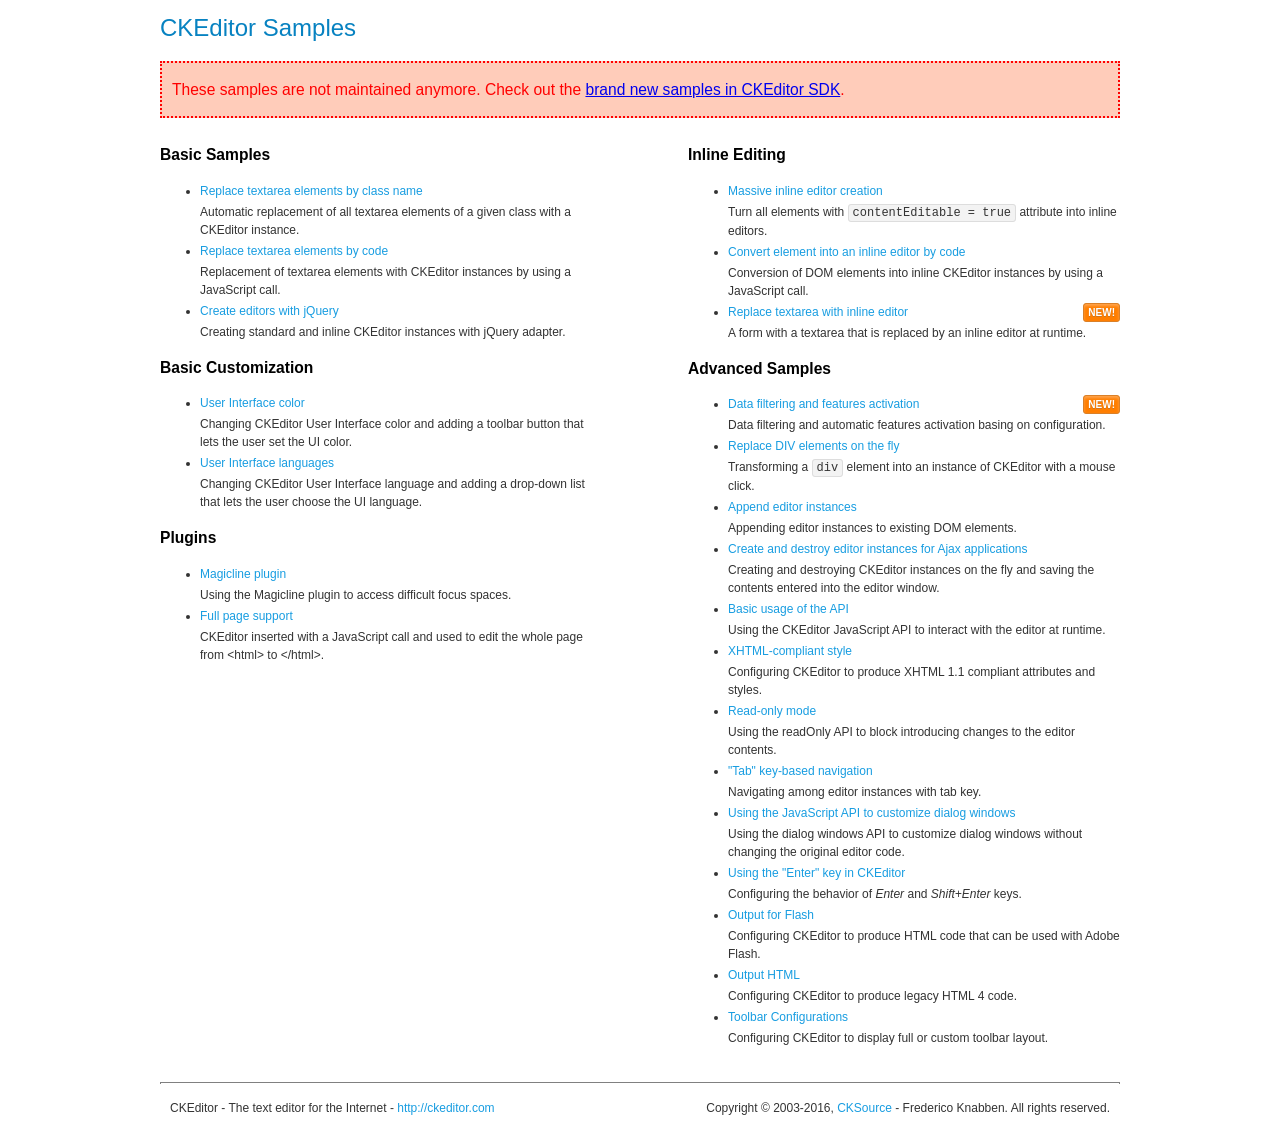
<file: ecommerce/resources/views/admin/plugins/ckeditor/samples/old/index.html>
<!DOCTYPE html>
<!--
Copyright (c) 2003-2016, CKSource - Frederico Knabben. All rights reserved.
For licensing, see LICENSE.md or http://ckeditor.com/license
-->
<html>
<head>
	<meta charset="utf-8">
	<title>CKEditor Samples</title>
	<link rel="stylesheet" href="sample.css">
</head>
<body>
	<h1 class="samples">
		CKEditor Samples
	</h1>
	<div class="warning deprecated">
		These samples are not maintained anymore. Check out the <a href="http://sdk.ckeditor.com/">brand new samples in CKEditor SDK</a>.
	</div>
	<div class="twoColumns">
		<div class="twoColumnsLeft">
			<h2 class="samples">
				Basic Samples
			</h2>
			<dl class="samples">
				<dt><a class="samples" href="replacebyclass.html">Replace textarea elements by class name</a></dt>
				<dd>Automatic replacement of all textarea elements of a given class with a CKEditor instance.</dd>

				<dt><a class="samples" href="replacebycode.html">Replace textarea elements by code</a></dt>
				<dd>Replacement of textarea elements with CKEditor instances by using a JavaScript call.</dd>

				<dt><a class="samples" href="jquery.html">Create editors with jQuery</a></dt>
				<dd>Creating standard and inline CKEditor instances with jQuery adapter.</dd>
			</dl>

			<h2 class="samples">
				Basic Customization
			</h2>
			<dl class="samples">
				<dt><a class="samples" href="uicolor.html">User Interface color</a></dt>
				<dd>Changing CKEditor User Interface color and adding a toolbar button that lets the user set the UI color.</dd>

				<dt><a class="samples" href="uilanguages.html">User Interface languages</a></dt>
				<dd>Changing CKEditor User Interface language and adding a drop-down list that lets the user choose the UI language.</dd>
			</dl>


			<h2 class="samples">Plugins</h2>
<dl class="samples">
<dt><a class="samples" href="magicline/magicline.html">Magicline plugin</a></dt>
<dd>Using the Magicline plugin to access difficult focus spaces.</dd>

<dt><a class="samples" href="wysiwygarea/fullpage.html">Full page support</a></dt>
<dd>CKEditor inserted with a JavaScript call and used to edit the whole page from &lt;html&gt; to &lt;/html&gt;.</dd>
</dl>
		</div>
		<div class="twoColumnsRight">
			<h2 class="samples">
				Inline Editing
			</h2>
			<dl class="samples">
				<dt><a class="samples" href="inlineall.html">Massive inline editor creation</a></dt>
				<dd>Turn all elements with <code>contentEditable = true</code> attribute into inline editors.</dd>

				<dt><a class="samples" href="inlinebycode.html">Convert element into an inline editor by code</a></dt>
				<dd>Conversion of DOM elements into inline CKEditor instances by using a JavaScript call.</dd>

				<dt><a class="samples" href="inlinetextarea.html">Replace textarea with inline editor</a> <span class="new">New!</span></dt>
				<dd>A form with a textarea that is replaced by an inline editor at runtime.</dd>

				
			</dl>

			<h2 class="samples">
				Advanced Samples
			</h2>
			<dl class="samples">
				<dt><a class="samples" href="datafiltering.html">Data filtering and features activation</a> <span class="new">New!</span></dt>
				<dd>Data filtering and automatic features activation basing on configuration.</dd>

				<dt><a class="samples" href="divreplace.html">Replace DIV elements on the fly</a></dt>
				<dd>Transforming a <code>div</code> element into an instance of CKEditor with a mouse click.</dd>

				<dt><a class="samples" href="appendto.html">Append editor instances</a></dt>
				<dd>Appending editor instances to existing DOM elements.</dd>

				<dt><a class="samples" href="ajax.html">Create and destroy editor instances for Ajax applications</a></dt>
				<dd>Creating and destroying CKEditor instances on the fly and saving the contents entered into the editor window.</dd>

				<dt><a class="samples" href="api.html">Basic usage of the API</a></dt>
				<dd>Using the CKEditor JavaScript API to interact with the editor at runtime.</dd>

				<dt><a class="samples" href="xhtmlstyle.html">XHTML-compliant style</a></dt>
				<dd>Configuring CKEditor to produce XHTML 1.1 compliant attributes and styles.</dd>

				<dt><a class="samples" href="readonly.html">Read-only mode</a></dt>
				<dd>Using the readOnly API to block introducing changes to the editor contents.</dd>

				<dt><a class="samples" href="tabindex.html">"Tab" key-based navigation</a></dt>
				<dd>Navigating among editor instances with tab key.</dd>


				
<dt><a class="samples" href="dialog/dialog.html">Using the JavaScript API to customize dialog windows</a></dt>
<dd>Using the dialog windows API to customize dialog windows without changing the original editor code.</dd>

<dt><a class="samples" href="enterkey/enterkey.html">Using the &quot;Enter&quot; key in CKEditor</a></dt>
<dd>Configuring the behavior of <em>Enter</em> and <em>Shift+Enter</em> keys.</dd>

<dt><a class="samples" href="htmlwriter/outputforflash.html">Output for Flash</a></dt>
<dd>Configuring CKEditor to produce HTML code that can be used with Adobe Flash.</dd>

<dt><a class="samples" href="htmlwriter/outputhtml.html">Output HTML</a></dt>
<dd>Configuring CKEditor to produce legacy HTML 4 code.</dd>

<dt><a class="samples" href="toolbar/toolbar.html">Toolbar Configurations</a></dt>
<dd>Configuring CKEditor to display full or custom toolbar layout.</dd>

			</dl>
		</div>
	</div>
	<div id="footer">
		<hr>
		<p>
			CKEditor - The text editor for the Internet - <a class="samples" href="http://ckeditor.com/">http://ckeditor.com</a>
		</p>
		<p id="copy">
			Copyright &copy; 2003-2016, <a class="samples" href="http://cksource.com/">CKSource</a> - Frederico Knabben. All rights reserved.
		</p>
	</div>
</body>
</html>
</file>
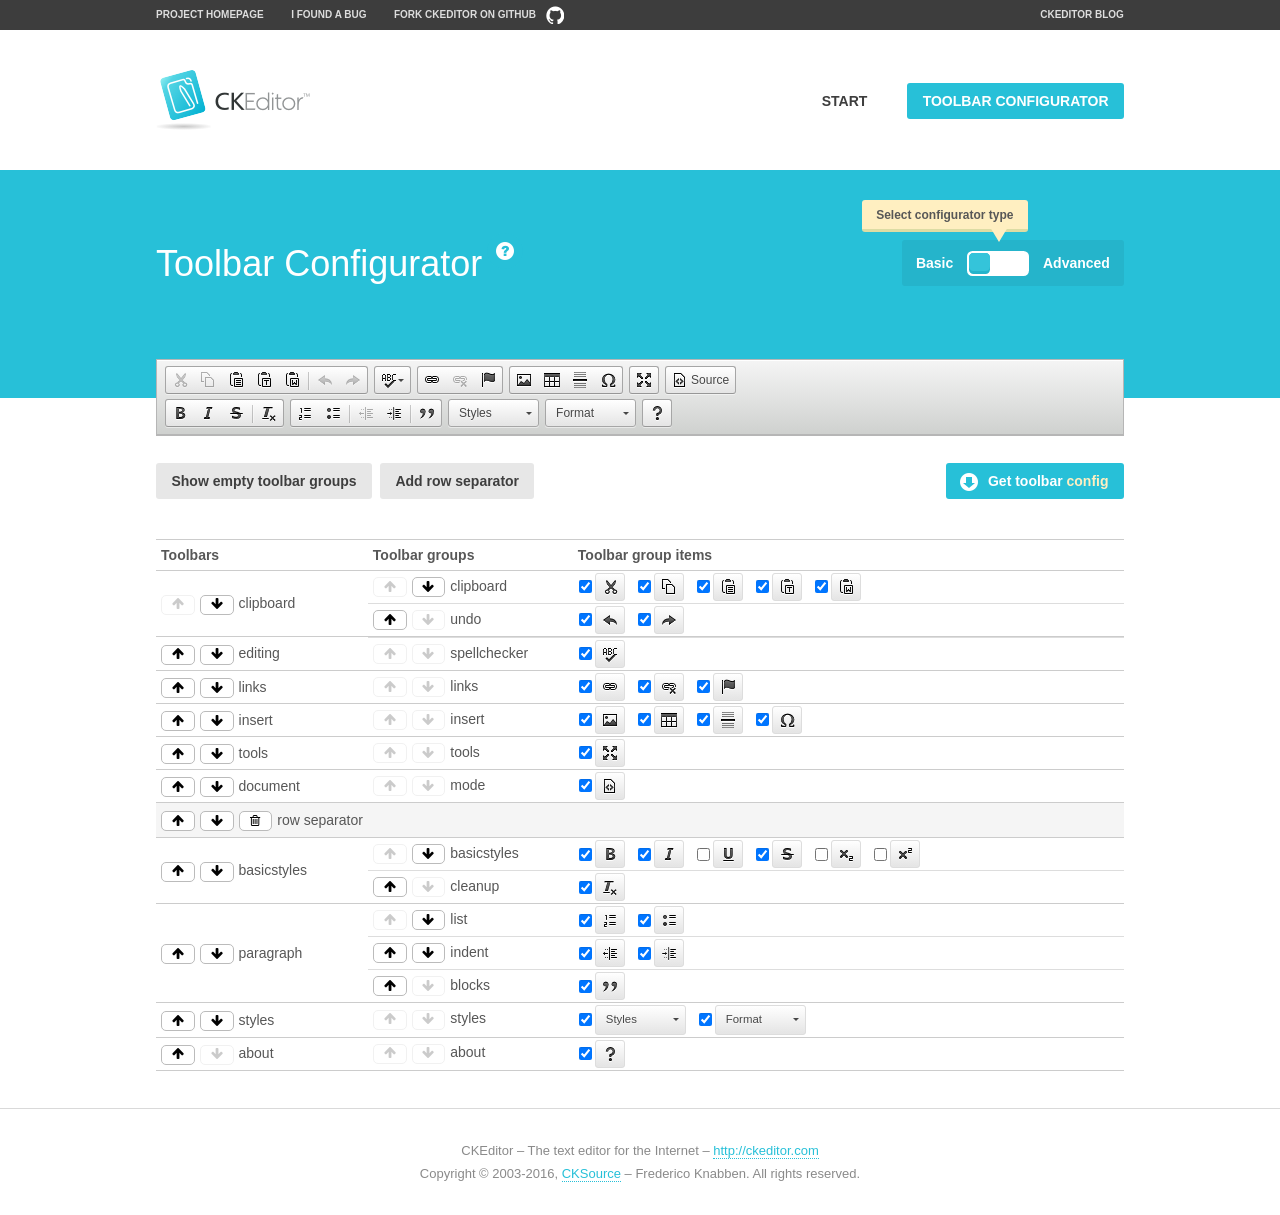
<file: ecommerce/resources/views/admin/plugins/ckeditor/samples/toolbarconfigurator/index.html>
<!DOCTYPE html>
<!--
Copyright (c) 2003-2016, CKSource - Frederico Knabben. All rights reserved.
For licensing, see LICENSE.md or http://ckeditor.com/license
-->
<!--[if IE 8]><html class="ie8"><![endif]-->
<!--[if gt IE 8]><html><![endif]-->
<!--[if !IE]><!--><html><!--<![endif]-->
<head>
	<meta charset="utf-8">
	<title>Toolbar Configurator</title>
	<script src="../../ckeditor.js"></script>
	<script>
		if ( CKEDITOR.env.ie && CKEDITOR.env.version < 9 )
			CKEDITOR.tools.enableHtml5Elements( document );
	</script>
	<link rel="stylesheet" href="lib/codemirror/codemirror.css">
	<link rel="stylesheet" href="lib/codemirror/show-hint.css">
	<link rel="stylesheet" href="lib/codemirror/neo.css">
	<link rel="stylesheet" href="css/fontello.css">
	<link rel="stylesheet" href="../css/samples.css">
</head>
<body id="toolbar">

<nav class="navigation-a">
	<div class="grid-container">
		<ul class="navigation-a-left grid-width-70">
			<li><a href="http://ckeditor.com">Project Homepage</a></li>
			<li><a href="http://dev.ckeditor.com/">I found a bug</a></li>
			<li><a href="http://github.com/ckeditor/ckeditor-dev" class="icon-pos-right icon-navigation-a-github">Fork CKEditor on GitHub</a></li>
		</ul>
		<ul class="navigation-a-right grid-width-30">
			<li><a href="http://ckeditor.com/blog-list">CKEditor Blog</a></li>
		</ul>
	</div>
</nav>

<header class="header-a">
	<div class="grid-container">
		<h1 class="header-a-logo grid-width-30">
			<a href="../index.html"><img src="../img/logo.png" alt="CKEditor Logo"></a>
		</h1>
		<nav class="navigation-b grid-width-70">
			<ul>
				<li><a href="../index.html"  class="button-a">Start</a></li>
				<li><a href="index.html"  class="button-a button-a-background">Toolbar configurator</a></li>
			</ul>
		</nav>
	</div>
</header>

<main>
	<div class="adjoined-top">
		<div class="grid-container">
			<div class="content grid-width-100">
				<div class="grid-container-nested">
					<h1 class="grid-width-60">
						Toolbar Configurator
						<a href="#help-content" type="button" title="Configurator help" id="help" class="button-a button-a-background button-a-no-text icon-pos-left icon-question-mark">Help</a>
					</h1>

					<div class="grid-width-40 grid-switch-magic">
						<div class="switch">
							<span class="balloon-a balloon-a-se">Select configurator type</span>
							<input type="radio" name="radio" data-num="1" id="radio-basic" />
							<input type="radio" name="radio" data-num="2" id="radio-advanced" />
							<label data-for="1" for="radio-basic">Basic</label>
							<span class="switch-inner">
								<span class="handler"></span>
							</span>
							<label data-for="2" for="radio-advanced">Advanced</label>
						</div>
					</div>
				</div>
			</div>
		</div>
	</div>
	<div class="adjoined-bottom">
		<div class="grid-container">
			<div class="grid-width-100">
				<div class="editors-container">
					<div id="editor-basic"></div>
					<div id="editor-advanced"></div>
				</div>
			</div>
		</div>
	</div>

	<div class="grid-container configurator">
		<div class="content grid-width-100">
			<div class="configurator">
				<div>
					<div id="toolbarModifierWrapper"></div>
				</div>
			</div>
		</div>
	</div>

	<div id="help-content">
		<div class="grid-container">
			<div class="grid-width-100">
				<h2>What Am I Doing Here?</h2>

				<div class="grid-container grid-container-nested">
					<div class="basic">
						<div class="grid-width-50">
							<p>Arrange <a href="http://docs.ckeditor.com/#!/api/CKEDITOR.config-cfg-toolbarGroups">toolbar groups</a>, toggle <a href="http://docs.ckeditor.com/#!/api/CKEDITOR.config-cfg-removeButtons">button visibility</a> according to your needs and get your toolbar configuration.</p>
							<p>You can replace the content of the <a href="../../config.js"><code>config.js</code></a> file with the generated configuration. If you already set some configuration options you will need to merge both configurations.</p>
						</div>
						<div class="grid-width-50">
							<p>Read more about different ways of <a href="http://docs.ckeditor.com/#!/guide/dev_configuration">setting configuration</a> and do not forget about <strong>clearing browser cache</strong>.</p>
							<p>Arranging toolbar groups is the recommended way of configuring the toolbar, but if you need more freedom you can use the <a href="#advanced">advanced configurator</a>.</p>
						</div>
					</div>
					<div class="advanced" style="display: none;">
						<div class="grid-width-50">
							<p>With this code editor you can edit your <a href="http://docs.ckeditor.com/#!/api/CKEDITOR.config-cfg-toolbar">toolbar configuration</a> live.</p>
							<p>You can replace the content of the <a href="../../config.js"><code>config.js</code></a> file with the generated configuration. If you already set some configuration options you will need to merge both configurations.</p>
						</div>
						<div class="grid-width-50">
							<p>Read more about different ways of <a href="http://docs.ckeditor.com/#!/guide/dev_configuration">setting configuration</a> and do not forget about <strong>clearing browser cache</strong>.</p>
						</div>
					</div>
				</div>

				<p class="grid-container grid-container-nested">
					<button type="button" class="help-content-close grid-width-100 button-a button-a-background">Got it. Let's play!</button>
				</p>
			</div>
		</div>
	</div>
</main>

<footer class="footer-a grid-container">
	<p class="grid-width-100">
		CKEditor &ndash; The text editor for the Internet &ndash; <a class="samples" href="http://ckeditor.com/">http://ckeditor.com</a>
	</p>
	<p class="grid-width-100" id="copy">
		Copyright &copy; 2003-2016, <a class="samples" href="http://cksource.com/">CKSource</a> &ndash; Frederico Knabben. All rights reserved.
	</p>
</footer>

<script src="lib/codemirror/codemirror.js"></script>
<script src="lib/codemirror/javascript.js"></script>
<script src="lib/codemirror/show-hint.js"></script>

<script src="js/fulltoolbareditor.js"></script>
<script src="js/abstracttoolbarmodifier.js"></script>
<script src="js/toolbarmodifier.js"></script>
<script src="js/toolbartextmodifier.js"></script>
<script src="../js/sf.js"></script>

<script>
	( function() {
		'use strict';

		var mode = ( window.location.hash.substr( 1 ) === 'advanced' ) ? 'advanced' : 'basic',
			configuratorSection = CKEDITOR.document.findOne( 'main > .grid-container.configurator' ),
			basicInstruction = CKEDITOR.document.findOne( '#help-content .basic' ),
			advancedInstruction = CKEDITOR.document.findOne( '#help-content .advanced' ),

			// Configurator mode switcher.
			modeSwitchBasic = CKEDITOR.document.getById( 'radio-basic' ),
			modeSwitchAdvanced = CKEDITOR.document.getById( 'radio-advanced' );

		// Initial setup
		function updateSwitcher() {
			if ( mode === 'advanced' ) {
				modeSwitchAdvanced.$.checked = true;
			} else {
				modeSwitchBasic.$.checked = true;
			}
		}

		updateSwitcher();

		CKEDITOR.document.getWindow().on( 'hashchange', function( e ) {
			var hash = window.location.hash.substr( 1 );
			if ( !( hash === 'advanced' || hash === 'basic' ) ) {
				return;
			}
			mode = hash;
			onToolbarsDone( mode );
		} );

		CKEDITOR.document.getWindow().on( 'resize', function() {
			updateToolbar( ( mode === 'basic' ? toolbarModifier : toolbarTextModifier )[ 'editorInstance' ] );
		} );

		function onRefresh( modifier ) {
			modifier = modifier || this;

			if ( mode === 'basic' && modifier instanceof ToolbarConfigurator.ToolbarTextModifier ) {
				return;
			}

			// CodeMirror container becomes visible, so we need to refresh and to avoid rendering problems.
			if ( mode === 'advanced' && modifier instanceof ToolbarConfigurator.ToolbarTextModifier ) {
				modifier.codeContainer.refresh();
			}

			updateToolbar( modifier.editorInstance );
		}

		function updateToolbar( editor ) {
			var editorContainer = editor.container;

			// Not always editor is loaded.
			if ( !editorContainer ) {
				return;
			}

			var displayStyle = editorContainer.getStyle( 'display' );

			editorContainer.setStyle( 'display', 'block' );

			var newHeight = editorContainer.getSize( 'height' );

			var newMarginTop = parseInt( editorContainer.getComputedStyle( 'margin-top' ), 10 );
			newMarginTop = ( isNaN( newMarginTop ) ? 0 : Number( newMarginTop ) );

			var newMarginBottom = parseInt( editorContainer.getComputedStyle( 'margin-bottom' ), 10 );
			newMarginBottom = ( isNaN( newMarginBottom ) ? 0 : Number( newMarginBottom ) );

			var result = newHeight + newMarginTop + newMarginBottom;

			editorContainer.setStyle( 'display', displayStyle );

			editor.container.getAscendant( 'div' ).setStyle( 'height', result + 'px' );
		}

		var toolbarModifier = new ToolbarConfigurator.ToolbarModifier( 'editor-basic' );

		var done = 0;
		toolbarModifier.init( onToolbarInit );
		toolbarModifier.onRefresh = onRefresh;

		CKEDITOR.document.getById( 'toolbarModifierWrapper' ).append( toolbarModifier.mainContainer );

		var toolbarTextModifier = new ToolbarConfigurator.ToolbarTextModifier( 'editor-advanced' );
		toolbarTextModifier.init( onToolbarInit );
		toolbarTextModifier.onRefresh = onRefresh;

		function onToolbarInit() {
			if ( ++done === 2 ) {
				onToolbarsDone();

				positionSticky.watch( CKEDITOR.document.findOne( '.toolbar' ), function() {
					return mode === 'advanced';
				} );
			}
		}

		function onToolbarsDone() {
			if ( mode === 'basic' ) {
				toggleModeBasic( false );
			} else {
				toggleModeAdvanced( false );
			}

			updateSwitcher();

			setTimeout( function() {
				CKEDITOR.document.findOne( '.editors-container' ).addClass( 'active' );
				CKEDITOR.document.findOne( '#toolbarModifierWrapper' ).addClass( 'active' );
			}, 200 );
		}

		CKEDITOR.document.getById( 'toolbarModifierWrapper' ).append( toolbarTextModifier.mainContainer );

		function toogleModeSwitch( onElement, offElement, onModifier, offModifier ) {
			onElement.addClass( 'fancy-button-active' );
			offElement.removeClass( 'fancy-button-active' );

			onModifier.showUI();
			offModifier.hideUI();
		}

		function toggleModeBasic( callOnRefresh ) {
			callOnRefresh = ( callOnRefresh !== false );
			mode = 'basic';
			window.location.hash = '#basic';
			toogleModeSwitch( modeSwitchBasic, modeSwitchAdvanced, toolbarModifier, toolbarTextModifier );

			configuratorSection.removeClass( 'freed-width' );
			basicInstruction.show();
			advancedInstruction.hide();

			callOnRefresh && onRefresh( toolbarModifier );
		}

		function toggleModeAdvanced( callOnRefresh ) {
			callOnRefresh = ( callOnRefresh !== false );
			mode = 'advanced';
			window.location.hash = '#advanced';
			toogleModeSwitch( modeSwitchAdvanced, modeSwitchBasic, toolbarTextModifier, toolbarModifier );

			configuratorSection.addClass( 'freed-width' );
			advancedInstruction.show();
			basicInstruction.hide();

			callOnRefresh && onRefresh( toolbarTextModifier );
		}

		modeSwitchBasic.on( 'click', toggleModeBasic );
		modeSwitchAdvanced.on( 'click', toggleModeAdvanced );

		//
		// Position:sticky for the toolbar.
		//

		// Will make elements behave like they were styled with position:sticky.
		var positionSticky = {
			// Store object: {
			// 		element: CKEDITOR.dom.element, // Element which will float.
			// 		placeholder: CKEDITOR.dom.element, // Placeholder which is place to prevent page bounce.
			// 		isFixed: boolean // Whether element float now.
			// }
			watched: [],

			active: [],

			staticContainer: null,

			init: function() {
				var element = CKEDITOR.dom.element.createFromHtml(
					'<div class="staticContainer">' +
						'<div class="grid-container" >' +
							'<div class="grid-width-100">' +
								'<div class="inner"></div>' +
							'</div>' +
						'</div>' +
					'</div>' );

				this.staticContainer = element.findOne( '.inner' );

				CKEDITOR.document.getBody().append( element );
			},

			watch: function( element, preventFunc ) {
				this.watched.push( {
					element: element,
					placeholder: new CKEDITOR.dom.element( 'div' ),
					isFixed: false,
					preventFunc: preventFunc
				} );
			},

			checkAll: function() {
				for ( var i = 0; i < this.watched.length; i++ ) {
					this.check( this.watched[ i ] );
				}
			},

			check: function( element ) {
				var isFixed = element.isFixed;
				var shouldBeFixed = this.shouldBeFixed( element );

				// Nothing to be done.
				if ( isFixed === shouldBeFixed ) {
					return;
				}

				var placeholder = element.placeholder;

				if ( isFixed ) {
					// Unfixing.

					element.element.insertBefore( placeholder );
					placeholder.remove();

					element.element.removeStyle( 'margin' );

					this.active.splice( CKEDITOR.tools.indexOf( this.active, element ), 1 );

				} else {
					// Fixing.
					placeholder.setStyle( 'width', element.element.getSize( 'width' ) + 'px' );
					placeholder.setStyle( 'height', element.element.getSize( 'height' ) + 'px' );
					placeholder.setStyle( 'margin-bottom', element.element.getComputedStyle( 'margin-bottom' ) );
					placeholder.setStyle( 'display', element.element.getComputedStyle( 'display' ) );
					placeholder.insertAfter( element.element );

					this.staticContainer.append( element.element );

					this.active.push( element );
				}

				element.isFixed = !element.isFixed;
			},

			shouldBeFixed: function( element ) {
				if ( element.preventFunc && element.preventFunc() ) {
					return false;
				}

				// If element is already fixed we are checking it's placeholder.
				var related = ( element.isFixed ? element.placeholder : element.element ),
					clientRect = related.$.getBoundingClientRect(),
					staticHeight = this.staticContainer.getSize('height' ),
					elemHeight = element.element.getSize( 'height' );

				if ( element.isFixed ) {
					return ( clientRect.top + elemHeight < staticHeight );
				} else {
					return ( clientRect.top < staticHeight );
				}
			}
		};

		positionSticky.init();

		CKEDITOR.document.getWindow().on( 'scroll',
			new CKEDITOR.tools.eventsBuffer( 100, positionSticky.checkAll, positionSticky ).input
		);

		// Make the toolbar sticky.
		positionSticky.watch( CKEDITOR.document.findOne( '.editors-container' ) );

		// Help button and help-content.
		( function() {
			var helpButton = CKEDITOR.document.getById( 'help' ),
				helpContent = CKEDITOR.document.getById( 'help-content' );

			// Don't show help button on IE8 because it's unsupported by Pico Modal.
			if ( CKEDITOR.env.ie && CKEDITOR.env.version == 8 ) {
				helpButton.hide();
			} else {
				// Display help modal when the button is clicked.
				helpButton.on( 'click', function( evt ) {
					SF.modal( {
						// Clone modal content from DOM.
						content: helpContent.getHtml(),

						afterCreate: function( modal ) {
							// Enable modal content button to close the modal.
							new CKEDITOR.dom.element( modal.modalElem() ).findOne( '.help-content-close' ).once( 'click', modal.close );
						}
					} ).show();
				} );
			}
		} )();
	} )();
</script>
</body>
</html>
</file>
<file: E Shopper Free Website Template - Free-CSS.com/Eshopper/css/prettyPhoto.css>
div.pp_default .pp_top,div.pp_default .pp_top .pp_middle,div.pp_default .pp_top .pp_left,div.pp_default .pp_top .pp_right,div.pp_default .pp_bottom,div.pp_default .pp_bottom .pp_left,div.pp_default .pp_bottom .pp_middle,div.pp_default .pp_bottom .pp_right{height:13px}
div.pp_default .pp_top .pp_left{background:url(../images/prettyPhoto/default/sprite.png) -78px -93px no-repeat}
div.pp_default .pp_top .pp_middle{background:url(../images/prettyPhoto/default/sprite_x.png) top left repeat-x}
div.pp_default .pp_top .pp_right{background:url(../images/prettyPhoto/default/sprite.png) -112px -93px no-repeat}
div.pp_default .pp_content .ppt{color:#f8f8f8}
div.pp_default .pp_content_container .pp_left{background:url(../images/prettyPhoto/default/sprite_y.png) -7px 0 repeat-y;padding-left:13px}
div.pp_default .pp_content_container .pp_right{background:url(../images/prettyPhoto/default/sprite_y.png) top right repeat-y;padding-right:13px}
div.pp_default .pp_next:hover{background:url(../images/prettyPhoto/default/sprite_next.png) center right no-repeat;cursor:pointer}
div.pp_default .pp_previous:hover{background:url(../images/prettyPhoto/default/sprite_prev.png) center left no-repeat;cursor:pointer}
div.pp_default .pp_expand{background:url(../images/prettyPhoto/default/sprite.png) 0 -29px no-repeat;cursor:pointer;width:28px;height:28px}
div.pp_default .pp_expand:hover{background:url(../images/prettyPhoto/default/sprite.png) 0 -56px no-repeat;cursor:pointer}
div.pp_default .pp_contract{background:url(../images/prettyPhoto/default/sprite.png) 0 -84px no-repeat;cursor:pointer;width:28px;height:28px}
div.pp_default .pp_contract:hover{background:url(../images/prettyPhoto/default/sprite.png) 0 -113px no-repeat;cursor:pointer}
div.pp_default .pp_close{width:30px;height:30px;background:url(../images/prettyPhoto/default/sprite.png) 2px 1px no-repeat;cursor:pointer}
div.pp_default .pp_gallery ul li a{background:url(../images/prettyPhoto/default/default_thumb.png) center center #f8f8f8;border:1px solid #aaa}
div.pp_default .pp_social{margin-top:7px}
div.pp_default .pp_gallery a.pp_arrow_previous,div.pp_default .pp_gallery a.pp_arrow_next{position:static;left:auto}
div.pp_default .pp_nav .pp_play,div.pp_default .pp_nav .pp_pause{background:url(../images/prettyPhoto/default/sprite.png) -51px 1px no-repeat;height:30px;width:30px}
div.pp_default .pp_nav .pp_pause{background-position:-51px -29px}
div.pp_default a.pp_arrow_previous,div.pp_default a.pp_arrow_next{background:url(../images/prettyPhoto/default/sprite.png) -31px -3px no-repeat;height:20px;width:20px;margin:4px 0 0}
div.pp_default a.pp_arrow_next{left:52px;background-position:-82px -3px}
div.pp_default .pp_content_container .pp_details{margin-top:5px}
div.pp_default .pp_nav{clear:none;height:30px;width:110px;position:relative}
div.pp_default .pp_nav .currentTextHolder{font-family:Georgia;font-style:italic;color:#999;font-size:11px;left:75px;line-height:25px;position:absolute;top:2px;margin:0;padding:0 0 0 10px}
div.pp_default .pp_close:hover,div.pp_default .pp_nav .pp_play:hover,div.pp_default .pp_nav .pp_pause:hover,div.pp_default .pp_arrow_next:hover,div.pp_default .pp_arrow_previous:hover{opacity:0.7}
div.pp_default .pp_description{font-size:11px;font-weight:700;line-height:14px;margin:5px 50px 5px 0}
div.pp_default .pp_bottom .pp_left{background:url(../images/prettyPhoto/default/sprite.png) -78px -127px no-repeat}
div.pp_default .pp_bottom .pp_middle{background:url(../images/prettyPhoto/default/sprite_x.png) bottom left repeat-x}
div.pp_default .pp_bottom .pp_right{background:url(../images/prettyPhoto/default/sprite.png) -112px -127px no-repeat}
div.pp_default .pp_loaderIcon{background:url(../images/prettyPhoto/default/loader.gif) center center no-repeat}
div.light_rounded .pp_top .pp_left{background:url(../images/prettyPhoto/light_rounded/sprite.png) -88px -53px no-repeat}
div.light_rounded .pp_top .pp_right{background:url(../images/prettyPhoto/light_rounded/sprite.png) -110px -53px no-repeat}
div.light_rounded .pp_next:hover{background:url(../images/prettyPhoto/light_rounded/btnNext.png) center right no-repeat;cursor:pointer}
div.light_rounded .pp_previous:hover{background:url(../images/prettyPhoto/light_rounded/btnPrevious.png) center left no-repeat;cursor:pointer}
div.light_rounded .pp_expand{background:url(../images/prettyPhoto/light_rounded/sprite.png) -31px -26px no-repeat;cursor:pointer}
div.light_rounded .pp_expand:hover{background:url(../images/prettyPhoto/light_rounded/sprite.png) -31px -47px no-repeat;cursor:pointer}
div.light_rounded .pp_contract{background:url(../images/prettyPhoto/light_rounded/sprite.png) 0 -26px no-repeat;cursor:pointer}
div.light_rounded .pp_contract:hover{background:url(../images/prettyPhoto/light_rounded/sprite.png) 0 -47px no-repeat;cursor:pointer}
div.light_rounded .pp_close{width:75px;height:22px;background:url(../images/prettyPhoto/light_rounded/sprite.png) -1px -1px no-repeat;cursor:pointer}
div.light_rounded .pp_nav .pp_play{background:url(../images/prettyPhoto/light_rounded/sprite.png) -1px -100px no-repeat;height:15px;width:14px}
div.light_rounded .pp_nav .pp_pause{background:url(../images/prettyPhoto/light_rounded/sprite.png) -24px -100px no-repeat;height:15px;width:14px}
div.light_rounded .pp_arrow_previous{background:url(../images/prettyPhoto/light_rounded/sprite.png) 0 -71px no-repeat}
div.light_rounded .pp_arrow_next{background:url(../images/prettyPhoto/light_rounded/sprite.png) -22px -71px no-repeat}
div.light_rounded .pp_bottom .pp_left{background:url(../images/prettyPhoto/light_rounded/sprite.png) -88px -80px no-repeat}
div.light_rounded .pp_bottom .pp_right{background:url(../images/prettyPhoto/light_rounded/sprite.png) -110px -80px no-repeat}
div.dark_rounded .pp_top .pp_left{background:url(../images/prettyPhoto/dark_rounded/sprite.png) -88px -53px no-repeat}
div.dark_rounded .pp_top .pp_right{background:url(../images/prettyPhoto/dark_rounded/sprite.png) -110px -53px no-repeat}
div.dark_rounded .pp_content_container .pp_left{background:url(../images/prettyPhoto/dark_rounded/contentPattern.png) top left repeat-y}
div.dark_rounded .pp_content_container .pp_right{background:url(../images/prettyPhoto/dark_rounded/contentPattern.png) top right repeat-y}
div.dark_rounded .pp_next:hover{background:url(../images/prettyPhoto/dark_rounded/btnNext.png) center right no-repeat;cursor:pointer}
div.dark_rounded .pp_previous:hover{background:url(../images/prettyPhoto/dark_rounded/btnPrevious.png) center left no-repeat;cursor:pointer}
div.dark_rounded .pp_expand{background:url(../images/prettyPhoto/dark_rounded/sprite.png) -31px -26px no-repeat;cursor:pointer}
div.dark_rounded .pp_expand:hover{background:url(../images/prettyPhoto/dark_rounded/sprite.png) -31px -47px no-repeat;cursor:pointer}
div.dark_rounded .pp_contract{background:url(../images/prettyPhoto/dark_rounded/sprite.png) 0 -26px no-repeat;cursor:pointer}
div.dark_rounded .pp_contract:hover{background:url(../images/prettyPhoto/dark_rounded/sprite.png) 0 -47px no-repeat;cursor:pointer}
div.dark_rounded .pp_close{width:75px;height:22px;background:url(../images/prettyPhoto/dark_rounded/sprite.png) -1px -1px no-repeat;cursor:pointer}
div.dark_rounded .pp_description{margin-right:85px;color:#fff}
div.dark_rounded .pp_nav .pp_play{background:url(../images/prettyPhoto/dark_rounded/sprite.png) -1px -100px no-repeat;height:15px;width:14px}
div.dark_rounded .pp_nav .pp_pause{background:url(../images/prettyPhoto/dark_rounded/sprite.png) -24px -100px no-repeat;height:15px;width:14px}
div.dark_rounded .pp_arrow_previous{background:url(../images/prettyPhoto/dark_rounded/sprite.png) 0 -71px no-repeat}
div.dark_rounded .pp_arrow_next{background:url(../images/prettyPhoto/dark_rounded/sprite.png) -22px -71px no-repeat}
div.dark_rounded .pp_bottom .pp_left{background:url(../images/prettyPhoto/dark_rounded/sprite.png) -88px -80px no-repeat}
div.dark_rounded .pp_bottom .pp_right{background:url(../images/prettyPhoto/dark_rounded/sprite.png) -110px -80px no-repeat}
div.dark_rounded .pp_loaderIcon{background:url(../images/prettyPhoto/dark_rounded/loader.gif) center center no-repeat}
div.dark_square .pp_left,div.dark_square .pp_middle,div.dark_square .pp_right,div.dark_square .pp_content{background:#000}
div.dark_square .pp_description{color:#fff;margin:0 85px 0 0}
div.dark_square .pp_loaderIcon{background:url(../images/prettyPhoto/dark_square/loader.gif) center center no-repeat}
div.dark_square .pp_expand{background:url(../images/prettyPhoto/dark_square/sprite.png) -31px -26px no-repeat;cursor:pointer}
div.dark_square .pp_expand:hover{background:url(../images/prettyPhoto/dark_square/sprite.png) -31px -47px no-repeat;cursor:pointer}
div.dark_square .pp_contract{background:url(../images/prettyPhoto/dark_square/sprite.png) 0 -26px no-repeat;cursor:pointer}
div.dark_square .pp_contract:hover{background:url(../images/prettyPhoto/dark_square/sprite.png) 0 -47px no-repeat;cursor:pointer}
div.dark_square .pp_close{width:75px;height:22px;background:url(../images/prettyPhoto/dark_square/sprite.png) -1px -1px no-repeat;cursor:pointer}
div.dark_square .pp_nav{clear:none}
div.dark_square .pp_nav .pp_play{background:url(../images/prettyPhoto/dark_square/sprite.png) -1px -100px no-repeat;height:15px;width:14px}
div.dark_square .pp_nav .pp_pause{background:url(../images/prettyPhoto/dark_square/sprite.png) -24px -100px no-repeat;height:15px;width:14px}
div.dark_square .pp_arrow_previous{background:url(../images/prettyPhoto/dark_square/sprite.png) 0 -71px no-repeat}
div.dark_square .pp_arrow_next{background:url(../images/prettyPhoto/dark_square/sprite.png) -22px -71px no-repeat}
div.dark_square .pp_next:hover{background:url(../images/prettyPhoto/dark_square/btnNext.png) center right no-repeat;cursor:pointer}
div.dark_square .pp_previous:hover{background:url(../images/prettyPhoto/dark_square/btnPrevious.png) center left no-repeat;cursor:pointer}
div.light_square .pp_expand{background:url(../images/prettyPhoto/light_square/sprite.png) -31px -26px no-repeat;cursor:pointer}
div.light_square .pp_expand:hover{background:url(../images/prettyPhoto/light_square/sprite.png) -31px -47px no-repeat;cursor:pointer}
div.light_square .pp_contract{background:url(../images/prettyPhoto/light_square/sprite.png) 0 -26px no-repeat;cursor:pointer}
div.light_square .pp_contract:hover{background:url(../images/prettyPhoto/light_square/sprite.png) 0 -47px no-repeat;cursor:pointer}
div.light_square .pp_close{width:75px;height:22px;background:url(../images/prettyPhoto/light_square/sprite.png) -1px -1px no-repeat;cursor:pointer}
div.light_square .pp_nav .pp_play{background:url(../images/prettyPhoto/light_square/sprite.png) -1px -100px no-repeat;height:15px;width:14px}
div.light_square .pp_nav .pp_pause{background:url(../images/prettyPhoto/light_square/sprite.png) -24px -100px no-repeat;height:15px;width:14px}
div.light_square .pp_arrow_previous{background:url(../images/prettyPhoto/light_square/sprite.png) 0 -71px no-repeat}
div.light_square .pp_arrow_next{background:url(../images/prettyPhoto/light_square/sprite.png) -22px -71px no-repeat}
div.light_square .pp_next:hover{background:url(../images/prettyPhoto/light_square/btnNext.png) center right no-repeat;cursor:pointer}
div.light_square .pp_previous:hover{background:url(../images/prettyPhoto/light_square/btnPrevious.png) center left no-repeat;cursor:pointer}
div.facebook .pp_top .pp_left{background:url(../images/prettyPhoto/facebook/sprite.png) -88px -53px no-repeat}
div.facebook .pp_top .pp_middle{background:url(../images/prettyPhoto/facebook/contentPatternTop.png) top left repeat-x}
div.facebook .pp_top .pp_right{background:url(../images/prettyPhoto/facebook/sprite.png) -110px -53px no-repeat}
div.facebook .pp_content_container .pp_left{background:url(../images/prettyPhoto/facebook/contentPatternLeft.png) top left repeat-y}
div.facebook .pp_content_container .pp_right{background:url(../images/prettyPhoto/facebook/contentPatternRight.png) top right repeat-y}
div.facebook .pp_expand{background:url(../images/prettyPhoto/facebook/sprite.png) -31px -26px no-repeat;cursor:pointer}
div.facebook .pp_expand:hover{background:url(../images/prettyPhoto/facebook/sprite.png) -31px -47px no-repeat;cursor:pointer}
div.facebook .pp_contract{background:url(../images/prettyPhoto/facebook/sprite.png) 0 -26px no-repeat;cursor:pointer}
div.facebook .pp_contract:hover{background:url(../images/prettyPhoto/facebook/sprite.png) 0 -47px no-repeat;cursor:pointer}
div.facebook .pp_close{width:22px;height:22px;background:url(../images/prettyPhoto/facebook/sprite.png) -1px -1px no-repeat;cursor:pointer}
div.facebook .pp_description{margin:0 37px 0 0}
div.facebook .pp_loaderIcon{background:url(../images/prettyPhoto/facebook/loader.gif) center center no-repeat}
div.facebook .pp_arrow_previous{background:url(../images/prettyPhoto/facebook/sprite.png) 0 -71px no-repeat;height:22px;margin-top:0;width:22px}
div.facebook .pp_arrow_previous.disabled{background-position:0 -96px;cursor:default}
div.facebook .pp_arrow_next{background:url(../images/prettyPhoto/facebook/sprite.png) -32px -71px no-repeat;height:22px;margin-top:0;width:22px}
div.facebook .pp_arrow_next.disabled{background-position:-32px -96px;cursor:default}
div.facebook .pp_nav{margin-top:0}
div.facebook .pp_nav p{font-size:15px;padding:0 3px 0 4px}
div.facebook .pp_nav .pp_play{background:url(../images/prettyPhoto/facebook/sprite.png) -1px -123px no-repeat;height:22px;width:22px}
div.facebook .pp_nav .pp_pause{background:url(../images/prettyPhoto/facebook/sprite.png) -32px -123px no-repeat;height:22px;width:22px}
div.facebook .pp_next:hover{background:url(../images/prettyPhoto/facebook/btnNext.png) center right no-repeat;cursor:pointer}
div.facebook .pp_previous:hover{background:url(../images/prettyPhoto/facebook/btnPrevious.png) center left no-repeat;cursor:pointer}
div.facebook .pp_bottom .pp_left{background:url(../images/prettyPhoto/facebook/sprite.png) -88px -80px no-repeat}
div.facebook .pp_bottom .pp_middle{background:url(../images/prettyPhoto/facebook/contentPatternBottom.png) top left repeat-x}
div.facebook .pp_bottom .pp_right{background:url(../images/prettyPhoto/facebook/sprite.png) -110px -80px no-repeat}
div.pp_pic_holder a:focus{outline:none}
div.pp_overlay{background:#000;display:none;left:0;position:absolute;top:0;width:100%;z-index:9500}
div.pp_pic_holder{display:none;position:absolute;width:100px;z-index:10000}
.pp_content{height:40px;min-width:40px}
* html .pp_content{width:40px}
.pp_content_container{position:relative;text-align:left;width:100%}
.pp_content_container .pp_left{padding-left:20px}
.pp_content_container .pp_right{padding-right:20px}
.pp_content_container .pp_details{float:left;margin:10px 0 2px}
.pp_description{display:none;margin:0}
.pp_social{float:left;margin:0}
.pp_social .facebook{float:left;margin-left:5px;width:55px;overflow:hidden}
.pp_social .twitter{float:left}
.pp_nav{clear:right;float:left;margin:3px 10px 0 0}
.pp_nav p{float:left;white-space:nowrap;margin:2px 4px}
.pp_nav .pp_play,.pp_nav .pp_pause{float:left;margin-right:4px;text-indent:-10000px}
a.pp_arrow_previous,a.pp_arrow_next{display:block;float:left;height:15px;margin-top:3px;overflow:hidden;text-indent:-10000px;width:14px}
.pp_hoverContainer{position:absolute;top:0;width:100%;z-index:2000}
.pp_gallery{display:none;left:50%;margin-top:-50px;position:absolute;z-index:10000}
.pp_gallery div{float:left;overflow:hidden;position:relative}
.pp_gallery ul{float:left;height:35px;position:relative;white-space:nowrap;margin:0 0 0 5px;padding:0}
.pp_gallery ul a{border:1px rgba(0,0,0,0.5) solid;display:block;float:left;height:33px;overflow:hidden}
.pp_gallery ul a img{border:0}
.pp_gallery li{display:block;float:left;margin:0 5px 0 0;padding:0}
.pp_gallery li.default a{background:url(../images/prettyPhoto/facebook/default_thumbnail.gif) 0 0 no-repeat;display:block;height:33px;width:50px}
.pp_gallery .pp_arrow_previous,.pp_gallery .pp_arrow_next{margin-top:7px!important}
a.pp_next{background:url(../images/prettyPhoto/light_rounded/btnNext.png) 10000px 10000px no-repeat;display:block;float:right;height:100%;text-indent:-10000px;width:49%}
a.pp_previous{background:url(../images/prettyPhoto/light_rounded/btnNext.png) 10000px 10000px no-repeat;display:block;float:left;height:100%;text-indent:-10000px;width:49%}
a.pp_expand,a.pp_contract{cursor:pointer;display:none;height:20px;position:absolute;right:30px;text-indent:-10000px;top:10px;width:20px;z-index:20000}
a.pp_close{position:absolute;right:0;top:0;display:block;line-height:22px;text-indent:-10000px}
.pp_loaderIcon{display:block;height:24px;left:50%;position:absolute;top:50%;width:24px;margin:-12px 0 0 -12px}
#pp_full_res{line-height:1!important}
#pp_full_res .pp_inline{text-align:left}
#pp_full_res .pp_inline p{margin:0 0 15px}
div.ppt{color:#fff;display:none;font-size:17px;z-index:9999;margin:0 0 5px 15px}
div.pp_default .pp_content,div.light_rounded .pp_content{background-color:#fff}
div.pp_default #pp_full_res .pp_inline,div.light_rounded .pp_content .ppt,div.light_rounded #pp_full_res .pp_inline,div.light_square .pp_content .ppt,div.light_square #pp_full_res .pp_inline,div.facebook .pp_content .ppt,div.facebook #pp_full_res .pp_inline{color:#000}
div.pp_default .pp_gallery ul li a:hover,div.pp_default .pp_gallery ul li.selected a,.pp_gallery ul a:hover,.pp_gallery li.selected a{border-color:#fff}
div.pp_default .pp_details,div.light_rounded .pp_details,div.dark_rounded .pp_details,div.dark_square .pp_details,div.light_square .pp_details,div.facebook .pp_details{position:relative}
div.light_rounded .pp_top .pp_middle,div.light_rounded .pp_content_container .pp_left,div.light_rounded .pp_content_container .pp_right,div.light_rounded .pp_bottom .pp_middle,div.light_square .pp_left,div.light_square .pp_middle,div.light_square .pp_right,div.light_square .pp_content,div.facebook .pp_content{background:#fff}
div.light_rounded .pp_description,div.light_square .pp_description{margin-right:85px}
div.light_rounded .pp_gallery a.pp_arrow_previous,div.light_rounded .pp_gallery a.pp_arrow_next,div.dark_rounded .pp_gallery a.pp_arrow_previous,div.dark_rounded .pp_gallery a.pp_arrow_next,div.dark_square .pp_gallery a.pp_arrow_previous,div.dark_square .pp_gallery a.pp_arrow_next,div.light_square .pp_gallery a.pp_arrow_previous,div.light_square .pp_gallery a.pp_arrow_next{margin-top:12px!important}
div.light_rounded .pp_arrow_previous.disabled,div.dark_rounded .pp_arrow_previous.disabled,div.dark_square .pp_arrow_previous.disabled,div.light_square .pp_arrow_previous.disabled{background-position:0 -87px;cursor:default}
div.light_rounded .pp_arrow_next.disabled,div.dark_rounded .pp_arrow_next.disabled,div.dark_square .pp_arrow_next.disabled,div.light_square .pp_arrow_next.disabled{background-position:-22px -87px;cursor:default}
div.light_rounded .pp_loaderIcon,div.light_square .pp_loaderIcon{background:url(../images/prettyPhoto/light_rounded/loader.gif) center center no-repeat}
div.dark_rounded .pp_top .pp_middle,div.dark_rounded .pp_content,div.dark_rounded .pp_bottom .pp_middle{background:url(../images/prettyPhoto/dark_rounded/contentPattern.png) top left repeat}
div.dark_rounded .currentTextHolder,div.dark_square .currentTextHolder{color:#c4c4c4}
div.dark_rounded #pp_full_res .pp_inline,div.dark_square #pp_full_res .pp_inline{color:#fff}
.pp_top,.pp_bottom{height:20px;position:relative}
* html .pp_top,* html .pp_bottom{padding:0 20px}
.pp_top .pp_left,.pp_bottom .pp_left{height:20px;left:0;position:absolute;width:20px}
.pp_top .pp_middle,.pp_bottom .pp_middle{height:20px;left:20px;position:absolute;right:20px}
* html .pp_top .pp_middle,* html .pp_bottom .pp_middle{left:0;position:static}
.pp_top .pp_right,.pp_bottom .pp_right{height:20px;left:auto;position:absolute;right:0;top:0;width:20px}
.pp_fade,.pp_gallery li.default a img{display:none}
</file>
<file: E Shopper Free Website Template - Free-CSS.com/Eshopper/css/main.css>
﻿
/*************************
*******Typography******
**************************/
@import url(http://fonts.googleapis.com/css?family=Roboto:400,300,400italic,500,700,100);
@import url(http://fonts.googleapis.com/css?family=Open+Sans:400,800,300,600,700);
@import url(http://fonts.googleapis.com/css?family=Abel);

body {
  font-family: 'Roboto', sans-serif;
  background:;
  position: relative;
  font-weight:400px;
}

ul li {
  list-style: none;
}

a:hover {
outline: none;
text-decoration:none;
}

a:focus {
  outline:none;
  outline-offset: 0;
}

a {
  -webkit-transition: 300ms;
  -moz-transition: 300ms;
    -o-transition: 300ms;
    transition: 300ms;
}

h1, h2, h3, h4, h5, h6 {
  font-family: 'Roboto', sans-serif;
}

.btn:hover, 
.btn:focus{
  outline: none;
  box-shadow: none;
}

.navbar-toggle {
  background-color: #000;
}

a#scrollUp {
  bottom: 0px;
  right: 10px;
  padding: 5px 10px;
  background: #FE980F;
  color: #FFF;
  -webkit-animation: bounce 2s ease infinite;
  animation: bounce 2s ease infinite;
}

a#scrollUp i{
  font-size: 30px;
}


/*************************
*******Header CSS******
**************************/

.header_top {
  background: none repeat scroll 0 0 #F0F0E9;
}

.contactinfo ul li:first-child{
    margin-left: -15px;
}

.contactinfo ul li a{
  font-size: 12px;
  color: #696763;
  font-family: 'Roboto', sans-serif;
}


.contactinfo ul li a:hover{
	background:inherit;
}


.social-icons ul li a {
  border: 0 none;
  border-radius: 0;
  color: #696763;
  padding:0px;
}


.social-icons ul li{
	display:inline-block;
}

.social-icons ul li a i {
  padding: 11px 15px;
   transition: all 0.9s ease 0s;
  -moz-transition: all 0.9s ease 0s;
  -webkit-transition: all 0.9s ease 0s;
  -o-transition: all 0.9s ease 0s;
}

.social-icons ul li a i:hover{
  color: #fff;
   transition: all 0.9s ease 0s;
  -moz-transition: all 0.9s ease 0s;
  -webkit-transition: all 0.9s ease 0s;
  -o-transition: all 0.9s ease 0s;
}


.fa-facebook:hover {
  background: #0083C9;
}

.fa-twitter:hover  {
	background:#5BBCEC;
}

.fa-linkedin:hover  {
	background:#FF4518;
}

.fa-dribbble:hover  {
	background:#90C9DC;
}

.fa-google-plus:hover  {
	background:#CE3C2D;
}

.header-middle .container .row {
  border-bottom: 1px solid #f5f5f5;
  margin-left: 0;
  margin-right: 0;
  padding-bottom: 20px;
  padding-top: 20px;
}

.header-middle .container .row .col-sm-4{
  padding-left: 0;
}

.header-middle .container .row .col-sm-8 {
	padding-right:0;
}

.usa {
  border-radius: 0;
  color: #B4B1AB;
  font-size: 12px;
  margin-right: 20px;
  padding: 2px 15px;
  margin-top: 10px;
}

.usa:hover {
	background:#FE980F;
	color:#fff;
	border-color:#FE980F;
}

.usa:active, .usa.active {
  background: none repeat scroll 0 0 #FE980F;
  box-shadow: inherit;
  outline: 0 none;
}

.btn-group.open .dropdown-toggle {
  background: rgba(0, 0, 0, 0);
  box-shadow: none;
}

.dropdown-menu  li  a:hover, .dropdown-menu  li  a:focus {
  background-color: #FE980F;
  color: #FFFFFF;
  font-family: 'Roboto', sans-serif;
  text-decoration: none;
}


.shop-menu ul li {
	display:inline-block;
  padding-left: 15px;
  padding-right: 15px;
}

.shop-menu ul li:last-child {
  padding-right: 0;
}


.shop-menu ul li a {
  background: #FFFFFF;
  color: #696763;
  font-family: 'Roboto', sans-serif;
  font-size: 14px;
  font-weight: 300;
  padding:0;
  padding-right: 0;
  margin-top: 10px;
}


.shop-menu ul li a i{
	margin-right:3px;
}


.shop-menu ul li a:hover {
	color:#fe980f;
	background:#fff;
}


.header-bottom {
  padding-bottom: 30px;
  padding-top: 30px;
}

.navbar-collapse.collapse{
  padding-left: 0;
}

.mainmenu ul li{
  padding-right: 15px;
  padding-left: 15px;
}

.mainmenu ul li:first-child{
  padding-left: 0px;
}

.mainmenu ul li a {
	color: #696763;
	font-family: 'Roboto', sans-serif;
	font-size: 17px;
	font-weight: 300;
	padding: 0;
	padding-bottom: 10px;
}

.mainmenu ul li a:hover, .mainmenu ul li a.active,  .shop-menu ul li a.active{
	background:none;
	color:#fdb45e;
}

.search_box input {
  background: #F0F0E9;
  border: medium none;
  color: #B2B2B2;
  font-family: 'roboto';
  font-size: 12px;
  font-weight: 300;
  height: 35px;
  outline: medium none;
  padding-left: 10px;
  width: 155px;
  background-image: url(../images/home/searchicon.png);
  background-repeat: no-repeat;
  background-position: 130px;
}


/*  Dropdown menu*/

.navbar-header 
.navbar-toggle .icon-bar {
    background-color: #fff;
}


.nav.navbar-nav > li:hover > ul.sub-menu{
  display: block;
  -webkit-animation: fadeInUp 400ms;
  -moz-animation: fadeInUp 400ms;
  -ms-animation: fadeInUp 400ms;
  -o-animation: fadeInUp 400ms;
  animation: fadeInUp 400ms;
}

ul.sub-menu {
	position: absolute;
	top: 30px;
	left: 0;
	background: rgba(0, 0, 0, 0.6);
	list-style: none;
	padding: 0;
	margin: 0;
	width: 220px;
	-webkit-box-shadow: 0 3px 3px rgba(0, 0, 0, 0.1);
	box-shadow: 0 3px 3px rgba(0, 0, 0, 0.1);
	display: none;
	z-index: 999;
}

.dropdown ul.sub-menu li .active{
  color: #FDB45E;
  padding-left: 0;
}


.navbar-nav li ul.sub-menu li{
  padding: 10px 20px 0 ;
}

.navbar-nav li ul.sub-menu li:last-child{
  padding-bottom: 20px;
}

.navbar-nav li ul.sub-menu li a{
  color: #fff;
}

.navbar-nav li ul.sub-menu li a:hover{
    color: #FDB45E;
}

.fa-angle-down{
  padding-left: 5px; 
}

@-webkit-keyframes fadeInUp {
  0% {
    opacity: 0;
    -webkit-transform: translateY(20px);
    transform: translateY(20px);
  }

  100% {
    opacity: 1;
    -webkit-transform: translateY(0);
    transform: translateY(0);
  }
}
  
/*************************
*******Footer CSS******
**************************/

#footer {
  background: #F0F0E9;
}


.footer-top .container {
  border-bottom: 1px solid #E0E0DA;
  padding-bottom: 20px;
}

.companyinfo {
  margin-top: 57px;
}

.companyinfo h2 {
  color: #B4B1AB;
  font-family: abel;
  font-size: 27px;
  text-transform: uppercase;
}

.companyinfo h2  span{
  color:#FE980F;
}

.companyinfo p {
  color: #B3B3AD;
  font-family: 'Roboto', sans-serif;
  font-size: 12px;
  font-weight: 300;
}

.footer-top .col-sm-3{
  overflow: hidden;
}

.video-gallery {
  margin-top: 57px;
  position: inherit;
}

.video-gallery a img {
  height: 100%;
  width: 100%;
}

.iframe-img {
  position: relative;
  display: block;
  height: 61px;
  margin-bottom: 10px;
  border: 2px solid #CCCCC6;
  border-radius: 3px;
}

.overlay-icon {
  position: absolute;
  top: 0;
  width: 100%;
  height: 61px;
  background: #FE980F;
  border-radius: 3px;
  color: #FFF;
  font-size: 20px;
  line-height: 0;
  display: block;
  opacity: 0;
   -webkit-transition: 300ms;
  -moz-transition: 300ms;
    -o-transition: 300ms;
    transition: 300ms;
}

.overlay-icon i {
  position: relative;
  top: 50%;
  margin-top: -20px;
}

.video-gallery a:hover .overlay-icon{
  opacity: 1;
}

.video-gallery p {
  color: #8C8C88;
  font-family: 'Roboto', sans-serif;
  font-size: 12px;
  font-weight: 500;
  margin-bottom:0px;
}

.video-gallery  h2 {
  color: #8c8c88;
  font-family: 'Roboto', sans-serif;
  font-size: 12px;
  font-weight: 300;
  text-transform:uppercase;
  margin-top:0px;
}


.address {
  margin-top: 30px;
  position: relative;
  overflow: hidden;
}
.address  img {
	width:100%;
}

.address p {
  color: #666663;
  font-family: 'Roboto', sans-serif;
  font-size: 14px;
  font-weight: 300;
  left: 25px;
  position: absolute;
  top: 50px;
}

.footer-widget {
  margin-bottom: 68px;
}

.footer-widget .container {
  border-top: 1px solid #FFFFFF;
  padding-top: 15px;
}

.single-widget h2 {
  color: #666663;
  font-family: 'Roboto', sans-serif;
  font-size: 16px;
  font-weight: 500;
  margin-bottom: 22px;
  text-transform: uppercase;
}

.single-widget h2 i{
	margin-right:15px;
}

.single-widget ul li a{
	color: #8C8C88;
	font-family: 'Roboto', sans-serif;
	font-size: 14px;
	font-weight: 300;
	padding: 5px 0;
}

.single-widget ul li a i {
  margin-right: 18px;
}

.single-widget ul li a:hover{
	background:none;
	color:#FE980F;
}


.searchform input {
  border: 1px solid #DDDDDD;
  color: #CCCCC6;
  font-family: 'Roboto', sans-serif;
  font-size: 14px;
  margin-top: 0;
  outline: medium none;
  padding: 7px;
  width: 212px;
}


.searchform button {
  background: #FE980F;
  border: medium none;
  border-radius: 0;
  margin-left: -5px;
  margin-top: -3px;
  padding: 7px 17px;
}

.searchform button i {
  color: #FFFFFF;
  font-size: 20px;
}

.searchform  button:hover, 
.searchform  button:focus{
	background-color:#FE980F;
}

.searchform p {
  color: #8C8C88;
  font-family: 'Roboto', sans-serif;
  font-size: 14px;
  font-weight: 300;
  margin-top: 25px;
}

.footer-bottom {
  background: #D6D6D0;
  padding-top: 10px;
}

.footer-bottom p {
  color: #363432;
  font-family: 'Roboto', sans-serif;
  font-weight: 300;
  margin-left: 15px;
}

.footer-bottom p span a {
  color: #FE980F;
  font-style: italic;
  text-decoration: underline;
}


/*************************
******* Home ******
**************************/


#slider {
  padding-bottom: 45px;
}

.carousel-indicators li {
  background: #C4C4BE;
}

.carousel-indicators li.active {
	  background: #FE980F;
}

.item {
  padding-left: 100px;
}


.pricing {
  position: absolute;
  right: 40%;
  top: 52%;
}

.girl {
  margin-left: 0;
}

.item h1 {
  color: #B4B1AB;
  font-family: abel;
  font-size: 48px;
  margin-top: 115px;
}

.item h1 span {
	color:#FE980F;
}

.item h2 {
  color: #363432;
  font-family: 'Roboto', sans-serif;
  font-size: 28px;
  font-weight: 700;
  margin-bottom: 22px;
  margin-top: 10px;
}

.item  p {
	color:#363432;
	font-size:16px;
	font-weight:300;
	font-family: 'Roboto', sans-serif;
}

.get {
  background: #FE980F;
  border: 0 none;
  border-radius: 0;
  color: #FFFFFF;
  font-family: 'Roboto', sans-serif;
  font-size: 16px;
  font-weight: 300;
  margin-top: 23px;
}


.item button:hover {
  background: #FE980F;
}

.control-carousel {
  position: absolute;
  top: 50%;
  font-size: 60px;
  color: #C2C2C1;
}

.control-carousel:hover{
  color: #FE980F ;
}

.right {
  right: 0;
}

.category-products {
  border: 1px solid #F7F7F0;
  margin-bottom: 35px;
  padding-bottom: 20px;
  padding-top: 15px;
}
.left-sidebar h2, .brands_products h2 {
  color: #FE980F;
  font-family: 'Roboto', sans-serif;
  font-size: 18px;
  font-weight: 700;
  margin: 0 auto 30px;
  text-align: center;
  text-transform: uppercase;
  position: relative;
  z-index:3;
}

.left-sidebar h2:after, h2.title:after{
	content: " ";
	position: absolute;
	border: 1px solid #f5f5f5;
	bottom:8px;
	left: 0;
	width: 100%;
	height: 0;
	z-index: -2;
}

.left-sidebar h2:before{
	content: " ";
	position: absolute;
	background: #fff;
	bottom: -6px;
	width: 130px;
	height: 30px;
	z-index: -1;
	left: 50%;
	margin-left: -65px;
}

h2.title:before{
	content: " ";
	position: absolute;
	background: #fff;
	bottom: -6px;
	width: 220px;
	height: 30px;
	z-index: -1;
	left: 50%;
	margin-left: -110px;
}

.category-products .panel {
	background-color: #FFFFFF;
	border: 0px;
	border-radius: 0px;
	box-shadow:none;
	margin-bottom: 0px;
}

.category-products .panel-default .panel-heading {
  background-color: #FFFFFF;
  border: 0 none;
  color: #FFFFFF;
  padding: 5px 20px;
}

.category-products .panel-default .panel-heading .panel-title a {
  color: #696763;
  font-family: 'Roboto', sans-serif;
  font-size: 14px;
  text-decoration: none;
  text-transform: uppercase;
}

.panel-group .panel-heading + .panel-collapse .panel-body {
  border-top: 0 none;
}

.category-products .badge {
  background:none;
  border-radius: 10px;
  color: #696763;
  display: inline-block;
  font-size: 12px;
  font-weight: bold;
  line-height: 1;
  min-width: 10px;
  padding: 3px 7px;
  text-align: center;
  vertical-align: baseline;
  white-space: nowrap;
}

.panel-body ul{
  padding-left: 20px;
}


.panel-body ul li a {
  color: #696763;
  font-family: 'Roboto', sans-serif;
  font-size: 12px;
  text-transform: uppercase;
}

.brands-name {
  border: 1px solid #F7F7F0;
  padding-bottom: 20px;
  padding-top: 15px;
}


.brands-name .nav-stacked li a {
  background-color: #FFFFFF;
  color: #696763;
  font-family: 'Roboto', sans-serif;
  font-size: 14px;
  padding: 5px 25px;
  text-decoration: none;
  text-transform: uppercase;
}

.brands-name .nav-stacked li a:hover{
  background-color: #fff;
  color: #696763;
}

.shipping {
  background-color: #F2F2F2;
  margin-top: 40px;
  overflow: hidden;
  padding-top: 20px;
  position: relative;
}


.price-range{
  margin-top:30px;
}

.well {
  background-color: #FFFFFF;
  border: 1px solid #F7F7F0;
  border-radius: 4px;
  box-shadow: none;
  margin-bottom: 20px;
  min-height: 20px;
  padding: 35px;
}


.tooltip-inner {
  background-color: #FE980F;
  border-radius: 4px;
  color: #FFFFFF;
  max-width: 200px;
  padding: 3px 8px;
  text-align: center;
  text-decoration: none;
}

.tooltip.top .tooltip-arrow {
  border-top-color: #FE980F;
  border-width: 5px 5px 0;
  bottom: 0;
  left: 50%;
  margin-left: -5px;
}


.padding-right {
  padding-right: 0;
}

.features_items{
	overflow:hidden;
}


h2.title {
  color: #FE980F;
  font-family: 'Roboto', sans-serif;
  font-size: 18px;
  font-weight: 700;
  margin: 0 15px;
  text-transform: uppercase;
  margin-bottom: 30px;
  position: relative;
}

.product-image-wrapper{
	border:1px solid #F7F7F5;
	overflow: hidden;
	margin-bottom:30px;
}

.single-products {
  position: relative;
}

.new, .sale {
  position: absolute;
  top: 0;
  right: 0;
}

.productinfo h2{
	color: #FE980F;
	font-family: 'Roboto', sans-serif;
	font-size: 24px;
	font-weight: 700;
}
.product-overlay h2{
	color: #fff;
	font-family: 'Roboto', sans-serif;
	font-size: 24px;
	font-weight: 700;
}


.productinfo p{
  font-family: 'Roboto', sans-serif;
  font-size: 14px;
  font-weight: 400;
  color: #696763;
}

.productinfo img{
  width: 100%;
}

.productinfo{
 position:relative;
}

.product-overlay {
  background:#FE980F;
  top: 0;
  display: none;
  height: 0;
  position: absolute;
  transition: height 500ms ease 0s;
  width: 100%;
  display: block;
  opacity:;
}

.single-products:hover .product-overlay {
  display:block;
  height:100%;
}


.product-overlay .overlay-content {
  bottom: 0;
  position: absolute;
  bottom: 0;
  text-align: center;
  width: 100%;
}

.product-overlay .add-to-cart {
  background:#fff;
  border: 0 none;
  border-radius: 0;
  color: #FE980F;
  font-family: 'Roboto', sans-serif;
  font-size: 15px;
  margin-bottom: 25px;
}

.product-overlay .add-to-cart:hover {
  background:#fff;
  color: #FE980F;
}


.product-overlay p{
  font-family: 'Roboto', sans-serif;
  font-size: 14px;
  font-weight: 400;
  color: #fff;
}



.add-to-cart {
  background:#F5F5ED;
  border: 0 none;
  border-radius: 0;
  color: #696763;
  font-family: 'Roboto', sans-serif;
  font-size: 15px;
  margin-bottom: 25px;
}

.add-to-cart:hover {
  background: #FE980F;
  border: 0 none;
  border-radius: 0;
  color: #FFFFFF;
}

.add-to{
  margin-bottom: 10px;
}

.add-to-cart i{
	margin-right:5px;
}

.add-to-cart:hover {
  background: #FE980F;
  color: #FFFFFF;
}

.choose {
  border-top: 1px solid #F7F7F0;
}

.choose ul li a {
  color: #B3AFA8;
  font-family: 'Roboto', sans-serif;
  font-size: 13px;
  padding-left: 0;
  padding-right: 0;
}

.choose ul li a i{
	margin-right:5px;
}

.choose ul li a:hover{
	background:none;
	color:#FE980F;
}

.category-tab {
  overflow: hidden;
}

.category-tab ul {
  background: #40403E;
  border-bottom: 1px solid #FE980F;
  list-style: none outside none;
  margin: 0 0 30px;
  padding: 0;
  width: 100%;
}

.category-tab ul li a {
  border: 0 none;
  border-radius: 0;
  color: #B3AFA8;
  display: block;
  font-family: 'Roboto', sans-serif;
  font-size: 14px;
  text-transform: uppercase;
}

.category-tab ul  li  a:hover{
	background:#FE980F;
	color:#fff;
}

.nav-tabs  li.active  a, .nav-tabs  li.active  a:hover, .nav-tabs  li.active  a:focus {
  -moz-border-bottom-colors: none;
  -moz-border-left-colors: none;
  -moz-border-right-colors: none;
  -moz-border-top-colors: none;
  background-color: #FE980F;
  border:0px;
  color: #FFFFFF;
  cursor: default;
  margin-right:0;
  margin-left:0;
}

.nav-tabs  li  a {
  border: 1px solid rgba(0, 0, 0, 0);
  border-radius: 4px 4px 0 0;
  line-height: 1.42857;
  margin-right:0;
}

.recommended_items {
  overflow: hidden;
}

#recommended-item-carousel .carousel-inner .item {
  padding-left: 0;
}

.recommended-item-control {
  position: absolute;
  top: 41%;
}

.recommended-item-control i {
  background: none repeat scroll 0 0 #FE980F;
  color: #FFFFFF;
  font-size: 20px;
  padding: 4px 10px;
}

.recommended-item-control i:hover {
  background: #ccccc6;
}

.recommended_items  h2 {
}

.our_partners{
  overflow:hidden;
}

.our_partners ul {
  background: #F7F7F0;
  margin-bottom: 50px;
}


.our_partners ul li a:hover{
	background:none;
}

/*************************
*******Shop CSS******
**************************/


#advertisement {
  padding-bottom: 45px;
}

#advertisement img {
  width: 100%;
}

.pagination {
  display: inline-block;
  margin-bottom: 25px;
  margin-top: 0;
  padding-left: 15px;
}

.pagination  li:first-child  a, .pagination  li:first-child  span {
  border-bottom-left-radius: 0;
  border-top-left-radius: 0;
  margin-left: 0;
}

.pagination  li:last-child  a, .pagination  li:last-child  span {
  border-bottom-right-radius: 0;
  border-top-right-radius: 0;
}

.pagination  .active  a, .pagination  .active  span, .pagination  .active  a:hover, .pagination  .active  span:hover, .pagination  .active  a:focus, .pagination  .active  span:focus {
  background-color: #FE980F;
  border-color: #FE980F;
  color: #FFFFFF;
  cursor: default;
  z-index: 2;
}

.pagination  li  a, .pagination  li  span {
  background-color: #f0f0e9;
  border: 0;
  float: left;
  line-height: 1.42857;
  margin-left: -1px;
  padding: 6px 12px;
  position: relative;
  text-decoration: none;
  margin-right: 5px;
  color:#000;
}

.pagination  li  a:hover{
	background:#FE980F;
	color:#fff;
}



/*************************
*******Product Details CSS******
**************************/

.product-details{
	overflow:hidden;
}


#similar-product {
  margin-top: 40px;
}


#reviews {
  padding-left: 25px;
  padding-right: 25px;
}

.product-details {
  margin-bottom: 40px;
  overflow: hidden;
  margin-top: 10px;
}



.view-product {
  position: relative;
}

.view-product img {
  border: 1px solid #F7F7F0;
  height: 380px;
  width: 100%;
}

.view-product h3 {
  background: #FE980F;
  bottom: 0;
  color: #FFFFFF;
  font-family: 'Roboto', sans-serif;
  font-size: 14px;
  font-weight: 700;
  margin-bottom: 0;
  padding: 8px 20px;
  position: absolute;
  right: 0;
}

#similar-product .carousel-inner .item{
	padding-left:0px;
}

#similar-product .carousel-inner .item img {
  display: inline-block;
  margin-left: 15px;
}

.item-control {
  position: absolute;
  top: 35%;
}
.item-control i {
  background: #FE980F;
  color: #FFFFFF;
  font-size: 20px;
  padding: 5px 10px;
}

.item-control i:hover{
	background:#ccccc6;
}

.product-information {
  border: 1px solid #F7F7F0;
  overflow: hidden;
  padding-bottom: 60px;
  padding-left: 60px;
  padding-top: 60px;
  position: relative;
}

.newarrival{
	position:absolute;
	top:0;
	left:0
}

.product-information h2 {
  color: #363432;
  font-family: 'Roboto', sans-serif;
  font-size: 20px;
  margin-top: 0;
}

.product-information p {
  color: #696763;
  font-family: 'Roboto', sans-serif;
  margin-bottom: 5px;
}

.product-information span {
  display: inline-block;
  margin-bottom: 8px;
  margin-top: 18px;
}

.product-information span span {
  color: #FE980F;
  float: left;
  font-family: 'Roboto', sans-serif;
  font-size: 30px;
  font-weight: 700;
  margin-right: 20px;
  margin-top: 0px;
}
.product-information span input {
  border: 1px solid #DEDEDC;
  color: #696763;
  font-family: 'Roboto', sans-serif;
  font-size: 20px;
  font-weight: 700;
  height: 33px;
  outline: medium none;
  text-align: center;
  width: 50px;
}

.product-information span label {
  color: #696763;
  font-family: 'Roboto', sans-serif;
  font-weight: 700;
  margin-right: 5px;
}

.share {
  margin-top: 15px;
}


.cart {
  background: #FE980F;
  border: 0 none;
  border-radius: 0;
  color: #FFFFFF;
  font-family: 'Roboto', sans-serif;
  font-size: 15px;
  margin-bottom: 10px;
  margin-left: 20px;
}


.shop-details-tab {
  border: 1px solid #F7F7F0;
  margin-bottom: 75px;
  margin-left: 15px;
  margin-right: 15px;
  padding-bottom: 10px;
}
.shop-details-tab .col-sm-12 {
	padding-left: 0;
	padding-right: 0;
}


#reviews ul {
  background: #FFFFFF;
  border: 0 none;
  list-style: none outside none;
  margin: 0 0 20px;
  padding: 0;
}

#reviews  ul  li {
	display:inline-block;
}

#reviews ul li a {
  color: #696763;
  display: block;
  font-family: 'Roboto', sans-serif;
  font-size: 14px;
  padding-right: 15px;
}

#reviews ul li a i{
	color:#FE980F;
	padding-right:8px;
}

#reviews ul li a:hover{
	background:#fff;
	color:#FE980F;
}

#reviews p{
	color:#363432;
}

#reviews  form span {
  display: block;
}

#reviews form span input {
  background:#F0F0E9;
  border: 0 none;
  color: #A6A6A1;
  font-family: 'Roboto', sans-serif;
  font-size: 14px;
  outline: medium none;
  padding: 8px;
  width: 48%;
}
#reviews form span input:last-child {
  margin-left: 3%;
}

#reviews textarea {
  background: #F0F0E9;
  border: medium none;
  color: #A6A6A1;
  height: 195px;
  margin-bottom: 25px;
  margin-top: 15px;
  outline: medium none;
  padding-left: 10px;
  padding-top: 15px;
  resize: none;
  width: 99.5%;
}

#reviews button {
  background: #FE980F;
  border: 0 none;
  border-radius: 0;
  color: #FFFFFF;
  font-family: 'Roboto', sans-serif;
  font-size: 14px;
}


/*************************
*******404 CSS******
**************************/

.logo-404 {
  margin-top: 60px;
}

.content-404 h1 {
  color: #363432;
  font-family: 'Roboto', sans-serif;
  font-size: 41px;
  font-weight: 300;
}

.content-404 img {
 margin:0 auto;
}

.content-404 p {
  color: #363432;
  font-family: 'Roboto', sans-serif;
  font-size: 18px;
}

.content-404  h2 {
  margin-top:50px;
}

.content-404 h2 a {
  background: #FE980F;
  color: #FFFFFF;
  font-family: 'Roboto', sans-serif;
  font-size: 44px;
  font-weight: 300;
  padding: 8px 40px;
}


/*************************
*******login page CSS******
**************************/

#form {
  display: block;
  margin-bottom: 185px;
  margin-top: 185px;
  overflow: hidden;
}

.login-form {

}

.signup-form {

}

.login-form h2, .signup-form h2 {
  color: #696763;
  font-family: 'Roboto', sans-serif;
  font-size: 20px;
  font-weight: 300;
  margin-bottom: 30px;
}


.login-form form input, .signup-form form input {
  background: #F0F0E9;
  border: medium none;
  color: #696763;
  display: block;
  font-family: 'Roboto', sans-serif;
  font-size: 14px;
  font-weight: 300;
  height: 40px;
  margin-bottom: 10px;
  outline: medium none;
  padding-left: 10px;
  width: 100%;
}

.login-form form span{
  line-height: 25px;
}

.login-form form span input {
  width: 15px;
  float: left;
  height: 15px;
  margin-right: 5px;
}

.login-form form button {
  margin-top: 23px;
}

.login-form form button, .signup-form form button {
  background: #FE980F;
  border: medium none;
  border-radius: 0;
  color: #FFFFFF;
  display: block;
  font-family: 'Roboto', sans-serif;
  padding: 6px 25px;
}

.login-form label{

}


.login-form label input {
  border: medium none;
  display: inline-block;
  height: 0;
  margin-bottom: 0;
  outline: medium none;
  padding-left: 0;
}


.or{
	background: #FE980F;
	border-radius: 40px;
	color: #FFFFFF;
	font-family: 'Roboto', sans-serif;
	font-size: 16px;
	height: 50px;
	line-height: 50px;
	margin-top: 75px;
	text-align: center;
	width: 50px;
}


/*************************
*******Cart CSS******
**************************/

#do_action {
  margin-bottom: 50px;
}

.breadcrumbs {
  position: relative;
}

.breadcrumbs .breadcrumb {
  background:transparent;
  margin-bottom: 75px;
  padding-left: 0;
}

.breadcrumbs .breadcrumb li a {
  background:#FE980F;
  color: #FFFFFF;
  padding: 3px 7px;
}

.breadcrumbs .breadcrumb li a:after {
  content:"";
  height:auto;
  width: auto;
  border-width: 8px;
  border-style: solid;
  border-color:transparent transparent transparent #FE980F;
  position: absolute;
  top: 11px;
  left:48px;

}

.breadcrumbs .breadcrumb > li + li:before {
  content: " ";
}

#cart_items .cart_info {
  border: 1px solid #E6E4DF;
  margin-bottom: 50px
}


#cart_items .cart_info .cart_menu {
  background: #FE980F;
  color: #fff;
  font-size: 16px;
  font-family: 'Roboto', sans-serif;
  font-weight: normal;
}

#cart_items .cart_info .table.table-condensed thead tr {
  height: 51px;
}


#cart_items .cart_info .table.table-condensed tr {
  border-bottom: 1px solid#F7F7F0
}

#cart_items .cart_info .table.table-condensed tr:last-child {
  border-bottom: 0
}

.cart_info table tr td {
  border-top: 0 none;
  vertical-align: inherit;
}


#cart_items .cart_info .image {
  padding-left: 30px;
}


#cart_items .cart_info .cart_description h4 {
  margin-bottom: 0
}

#cart_items .cart_info .cart_description h4 a {
  color: #363432;
  font-family: 'Roboto',sans-serif;
  font-size: 20px;
  font-weight: normal;

}

#cart_items .cart_info .cart_description p {
  color:#696763
}


#cart_items .cart_info .cart_price p {
  color:#696763;
  font-size: 18px
}


#cart_items .cart_info .cart_total_price {
  color: #FE980F;
  font-size: 24px;
}

.cart_product {
  display: block;
  margin: 15px -70px 10px 25px;
}

.cart_quantity_button a {
  background:#F0F0E9;
  color: #696763;
  display: inline-block;
  font-size: 16px;
  height: 28px;
  overflow: hidden;
  text-align: center;
  width: 35px;
  float: left;
}


.cart_quantity_input {
  color: #696763;
  float: left;
  font-size: 16px;
  text-align: center;
  font-family: 'Roboto',sans-serif;
  
}


.cart_delete  {
  display: block;
  margin-right: -12px;
  overflow: hidden;
}


.cart_delete a {
  background:#F0F0E9;
  color: #FFFFFF;
  padding: 5px 7px;
  font-size: 16px
}

.cart_delete a:hover {
  background:#FE980F
}


.bg h2.title {
  margin-right:0;
  margin-left:0;
  margin-top: 0;
}

.heading h3 {
  color: #363432;
  font-size: 20px;
  font-family: 'Roboto', sans-serif;
}

.heading p {
  color: #434343;
  font-size: 16px;
  font-weight: 300;
}


#do_action .total_area {
  padding-bottom: 18px !important;
}

#do_action .total_area, #do_action .chose_area {
  border: 1px solid #E6E4DF;
  color: #696763;
  padding: 30px 25px 30px 0;
  margin-bottom: 80px;
}

.total_area span {
  float: right;
}

.total_area ul li {
  background:#E6E4DF;
  color: #696763;
  margin-top: 10px;
  padding: 7px 20px;
}


.user_option label {
  color: #696763;
  font-weight: normal;
  margin-left: 10px;
}


.user_info {
  display: block;
  margin-bottom: 15px;
  margin-top: 20px;
  overflow: hidden;
}

.user_info label {
  color: #696763;
  display: block;
  font-size: 15px;
  font-weight: normal;

}

.user_info .single_field {
  width: 31%
}

.user_info .single_field.zip-field input {
  background: transparent;
  border: 1px solid#F0F0E9
}

.user_info > li {
  float: left;
  margin-right: 10px
}

.user_info > li > span {
}

.user_info input, select, textarea {
  background: #F0F0E9;
  border:0;
  color: #696763;
  padding: 5px;
  width: 100%;
  border-radius: 0;
  resize: none
}

.user_info select:focus {
  border: 0
}


.chose_area .update {
  margin-left: 40px;
}

.update, .check_out {
  background: #FE980F;
  border-radius: 0;
  color: #FFFFFF;
  margin-top: 18px;
  border: none;
  padding: 5px 15px;
}
.update{
    margin-left: 40px;
}

.check_out {
  margin-left: 20px
}



/*************************
*******checkout CSS******
**************************/

.step-one {
  margin-bottom: -10px
}

.register-req, .step-one .heading {
  background: none repeat scroll 0 0 #F0F0E9;
  color: #363432;
  font-size: 20px;
  margin-bottom: 35px;
  padding: 10px 25px;
  font-family: 'Roboto', sans-serif;
}

.checkout-options {
  padding-left: 20px
}


.checkout-options h3 {
  color: #363432;
  font-size: 20px;
  margin-bottom: 0;
  font-weight: normal;
  font-family: 'Roboto', sans-serif;
}

.checkout-options p {
  color: #434343;
  font-weight: 300;
  margin-bottom: 25px;
}

.checkout-options .nav li {
  float: left;
  margin-right: 45px;
  color: #696763;
  font-size: 18px;
  font-family: 'Roboto', sans-serif;
  font-weight: normal;
}

.checkout-options .nav label {
  font-weight: normal;
}

.checkout-options .nav li a {
  color: #FE980F;
  font-size: 18px;
  font-weight: normal;
  padding: 0
}

.checkout-options .nav li a:hover {
  background: inherit;
}

.checkout-options .nav i {
  margin-right: 10px;
  border-radius: 50%;
  padding: 5px;
  background: #FE980F;
  color:#fff;
  font-size: 14px;
  padding: 2px 3px;
}


.register-req  {
  font-size: 14px;
  font-weight: 300;
  padding: 15px 20px;
  margin-top: 35px;

}

.register-req p {
  margin-bottom: 0
}



.shopper-info p, 
.bill-to p, 
.order-message p {
  color: #696763;
  font-size: 20px;
  font-weight: 300
}


.shopper-info .btn-primary {
  background: #FE980F;
  border: 0 none;
  border-radius: 0;
  margin-right: 15px;
  margin-top: 20px;
}


.form-two, .form-one {
  float: left;
  width: 47%
}


.shopper-info > form > input, 
.form-two > form > select, 
.form-two > form > input, 
.form-one > form > input {
  background:#F0F0E9;
  border: 0 none;
  margin-bottom:10px;
  padding: 10px;
  width: 100%;
  font-weight: 300
}

.form-two > form > select {
  padding:10px 5px
}

.form-two {
  margin-left: 5%
}


.order-message textarea {
  font-size: 12px;
  height: 335px;
  margin-bottom: 20px;
  padding: 15px 20px;
}

.order-message label {
  font-weight:300;
  color: #696763;
  font-family: 'Roboto', sans-serif;
  margin-left: 10px;
  font-size: 14px
}


.review-payment h2 {
  color: #696763;
  font-size: 20px;
  font-weight: 300;
  margin-top: 45px;
  margin-bottom: 20px
}

.payment-options {
  margin-bottom:125px;
  margin-top: -25px
}

.payment-options span label {
  color: #696763;
  font-size: 14px;
  font-weight: 300;
  margin-right: 30px;
}

#cart_items .cart_info 
.table.table-condensed.total-result {
  margin-bottom: 10px;
  margin-top: 35px;
  color: #696763
}

#cart_items .cart_info 
.table.table-condensed.total-result tr {
  border-bottom: 0
}

#cart_items .cart_info 
.table.table-condensed.total-result span {
  color: #FE980F;
  font-weight: 700;
  font-size: 16px
}

#cart_items .cart_info 
.table.table-condensed.total-result 
.shipping-cost {
  border-bottom: 1px solid #F7F7F0;
}




/*************************
*******Blog CSS******
**************************/



.blog-post-area 
.single-blog-post h3 {
  color: #696763;
  font-size: 16px;
  font-family: 'Roboto',sans-serif;
  text-transform: uppercase;
  font-weight: 500;
  margin-bottom: 17px;
}

.single-blog-post > a {
}

.blog-post-area 
.single-blog-post a img {
  border: 1px solid #F7F7F0;
  width: 100%;
  margin-bottom: 30px
}

.blog-post-area  
.single-blog-post p {
  color: #363432
}

.blog-post-area 
.post-meta {
  display: block;
  margin-bottom: 25px;
  overflow: hidden;
}

.blog-post-area 
.post-meta ul {
  padding:0;
  display: inline;
}

.blog-post-area 
.post-meta ul li {
  background:#F0F0E9;
  float: left;
  margin-right: 10px;
  padding: 0 5px;
  font-size: 11px;
  color: #393b3b;
  position: relative;
}

.blog-post-area 
.post-meta ul li i {
  background:#FE980F;
  color: #FFFFFF;
  margin-left: -4px;
  margin-right: 7px;
  padding: 4px 7px;
}

.sinlge-post-meta li i:after,
.blog-post-area 
.post-meta ul li i:after {
  content: "";
  position: absolute;
  width: auto;
  height: auto;
  border-color:transparent transparent transparent #FE980F;
  border-width:4px;
  border-style: solid;
  top:6px;
  left:24px
}

.blog-post-area 
.post-meta ul span {
  float: right;
  color: #FE980F
}

.post-meta span{
    float: right;
}

.post-meta span i{
  color: #FE980F
}


.blog-post-area  
.single-blog-post 
.btn-primary {
  background:#FE980F;
  border: medium none;
  border-radius: 0;
  color: #FFFFFF;
  margin-top: 17px;
}


.pagination-area {
  margin-bottom:45px;
  margin-top:45px
}

.pagination-area 
.pagination li a {
  background:#F0F0E9;
  border: 0 none;
  border-radius: 0;
  color: #696763;
  margin-right: 5px;
  padding: 4px 12px;
}

.pagination-area 
.pagination li a:hover,
.pagination-area 
.pagination li .active {
  background:#FE980F;
  color: #fff
}



/*************************
*******Blog Single CSS******
**************************/

.pager-area {
  overflow: hidden;
}

.pager-area .pager li a {
  background:#F0F0E9;
  border: 0 none;
  border-radius: 0;
  color: #696763;
  font-size: 12px;
  font-weight: 700;
  padding: 4px;
  text-transform: uppercase;
  width: 57px;
}

.pager-area 
.pager li a:hover {
  background: #FE980F;
  color: #fff
}

.rating-area {
  border: 1px solid #F7F7F0;
  direction: block;
  overflow: hidden;
}

.rating-area ul li {
  float: left;
  padding: 5px;
  font-size: 12px
}

.rating-area .ratings {
  float: left;
  padding-left: 0;
  margin-bottom: 0
}


.rating-area 
.ratings li i {
  color:#CCCCCC
}

.rating-area .rate-this {
  color: #363432;
  font-size: 12px;
  font-weight: 700;
  text-transform: uppercase;
}

.rating-area 
.ratings .color, 
.rating-area .color {
  color: #FE980F
}


.rating-area .tag {
  float: right;
  margin-bottom: 0;
  margin-right: 10px;
}

.rating-area .tag li {
  padding: 5px 2px;
}
.rating-area .tag li span {
  color: #363432;
}


.socials-share {
  margin-bottom: 30px;
  margin-top: 18px;
}


.commnets 
.media-object {
  margin-right: 15px;
  width: 100%;
}

.commnets {
  border: 1px solid #F7F7F0;
  padding: 18px 18px 18px 0;
  margin-bottom: 50px
}

.commnets .pull-left {
  margin-right: 22px
}

.commnets p, 
.response-area p, 
.replay-box p {
  font-size: 12px
}

.media-heading {
  color: #363432;
  font-size: 14px;
  font-weight: 700;
  font-family: 'Roboto', sans-serif;
  margin-bottom: 15px
}

.blog-socials {
  margin-bottom: -9px;
  margin-top: 14px;
}

.blog-socials ul {
  padding-left: 0;
  overflow: hidden;
  float: left;
}

.blog-socials .btn.btn-primary{
  margin-top: 0;
}

.blog-socials ul li {
  
  float: left;
  height: 17px;
  margin-right: 5px;
  text-align: center;
  width: 17px;
}


.blog-socials ul li a {
  color: #393B3B;
  display: block;
  font-size: 10px;
  padding: 1px;
  background:#F0F0E9;
}

.blog-socials ul li a:hover {
  color: #fff;
  background:#FE980F
}


.media-list .btn-primary, 
.commnets .btn-primary {
  background:#FC9A11;
  border: 0 none;
  border-radius: 0;
  color: #FFFFFF;
  float: left;
  font-size: 10px;
  padding: 1px 7px;
  text-transform: uppercase;
}

.response-area h2 {
  color: #363432;
  font-size: 20px;
  font-weight: 700;
}

.response-area .media {
  border: 1px solid #F7F7F0;
  padding: 18px 18px 18px 0;
  margin-bottom: 27px
}

.response-area .media img{
  height: 102px;
  width: 100%;
}

.response-area .media .pull-left {
  margin-right: 25px
}

.response-area .second-media {
  margin-left: 5%;
  width: 95%;
}


.sinlge-post-meta {
  overflow: hidden;
  padding-left: 0;
  margin-bottom: 15px
}



.sinlge-post-meta li {
  background:#F0F0E9;
  color: #363432;
  float: left;
  font-size: 10px;
  font-weight: 700;
  margin-right: 10px;
  padding: 0 10px 0 0;
  position: relative;
  text-transform: uppercase;
}

.sinlge-post-meta li i {
  background:#FE980F;
  color: #FFFFFF;
  margin-right: 10px;
  padding: 8px 10px;
}

.sinlge-post-meta li i:after {
  top: 7px;
  border-width: 6px;
  left: 27px;
}


.replay-box {
  margin-bottom: 107px;
  margin-top: 55px;
}

.replay-box h2 {
  font-weight: 700;
  font-size: 20px;
  color: #363432;
  margin-top: 0;
  margin-bottom: 45px
}

.replay-box label {
  background:#FE980F;
  color: #FFFFFF;
  margin-bottom: 15px;
  padding: 3px 15px;
  float: left;
  font-weight: 400;
}

.replay-box span {
  color: #FE980F;
  float: right;
  font-weight: 700;
  margin-top: 21px;
}

.replay-box form input {
  border: 1px solid #F7F7F0;
  color: #ADB2B2;
  font-size: 12px;
  margin-bottom: 22px;
  padding: 8px;
  width: 100%;
}

.replay-box form input:hover, 
.text-area textarea:hover {
  border: 1px solid #FE980F;
}

.text-area {
  margin-top: 66px
}

.text-area textarea {
  background: transparent;
  border: 1px solid#F7F7F0
}

.btn.btn-primary {
  background:#FE980F;
  border: 0 none;
  border-radius: 0;
  margin-top: 16px;
}

.blank-arrow {
  position: relative;
}

.blank-arrow label:after {
  content: "";
  position: absolute;
  width: auto;
  height: auto;
  border-style: solid;
  border-width: 8px;
  border-color:#FE980F transparent transparent transparent;
  top: 25px;
  left: 5px
} 



/*************************
******* Contact CSS ********
**************************/

.contact-map {
  width: 100%;
  height: 385px;
  margin-bottom: 70px
}

.contact-info .heading, 
.contact-form .heading {
  text-transform: capitalize;
}

.contact-form .form-group {
  margin-bottom: 20px;
}

#contact-page 
.form-control::-moz-placeholder {
  color: #8D8D8D;
}

#contact-page .form-control {
  background-color: #fff;
  border: 1px solid #ddd;
  color: #696763;
  height: 46px;
  padding: 6px 12px;
  width: 100%;
  font-size: 16px;
  border-radius: 4px;
  box-shadow:inherit;
}

#contact-page #message {
  height:160px;
  resize:none;
}

#main-contact-form .btn-primary {
  margin-bottom: 15px;
  margin-top: 20px;
}


#contact-page .form-control:focus, 
#contact-page .form-control:hover {
  box-shadow: inherit;
  border-color: #FDB45E;
}

#contact-page .contact-info {
  padding: 0 20px;
}

#contact-page .contact-info address {
  margin-bottom: 40px;
  margin-top: -5px;
}

#contact-page .contact-info p {
  margin-bottom: 0;
  color: #696763;
  font-size: 16px;
  line-height: 25px;
}

.social-networks{
  overflow: hidden;
  text-align: center;
}

.social-networks ul {
  margin-top: -5px;
  padding: 0;
  display: inline-block;
}

.social-networks ul li {
  float: left;
  text-decoration: none;
  list-style: none;
  margin-right: 20px;
}

.social-networks ul li:last-child{
  margin-right: 0;
}

.social-networks ul li a {
  color: #999;
  font-size: 25px;
}

.contact-info .social-networks ul li a i{
  background: none;
}

.contact-info .social-networks ul li a:hover{
  color: #FE980F;
}
</file>
<file: E Shopper Free Website Template - Free-CSS.com/Eshopper/css/responsive.css>
/* lg */ 
@media (min-width: 1200px) {

}

/* md */
@media (min-width: 992px) and (max-width: 1199px) {
 
 
.usa{
	margin-right: 0;
} 

.shipping img{
	width: 100%;
}

.searchform input{
	width: 160px;
}

.product-information span span{
	width: 100%;
}

#similar-product .carousel-inner .item img{
	width: 65px;
}

#cart_items .cart_info .cart_description h4, 
#cart_items .cart_info .cart_description p{
	text-align: center;
} 

}


/* sm */
@media (min-width: 768px) and (max-width: 991px) {
   
.shop-menu ul li a{
	padding-left: 0;
}

#slider-carousel .item{
	padding-left: 30px;
}

.item h2{
	font-size: 24px;
}

.girl{
	margin-left: 0;
}

.pricing{
	width: 100px;
}


.shipping img{
	width: 100%;
}

.slider.slider-horizontal{
	width: 100% !important;
}

.tab-pane .col-sm-3, .features_items .col-sm-4{
	width: 50%;
}

.footer-widget .col-sm-2{
	width: 33%;
	display: inline-block;
	margin-bottom: 50px;
}

.footer-widget .col-sm-3{
	display: inline-block;
	width: 40%;
}

#similar-product .carousel-inner .item img{
	width: 60px;
	margin-left: 0;
}

.product-information span span{
	display: block;
	width: 100%;
}

.product-information .cart{
	margin-left: 0;
	margin-top: 15px;
}

.item-control i{
	font-size: 12px;
	padding: 5px 6px;
}

#cart_items .cart_info .cart_description h4, #cart_items .cart_info .cart_description p{
	text-align: center;
}

.companyinfo h2{
	font-size: 20px;
}

.address {
	margin-top: 48px;
	margin-left: 20px;
}

.address p {
	font-size: 12px;
	top: 5px;
}

}

/* xs */
@media (max-width: 767px) {

.header_top .col-sm-6:first-child{
	display: inline-block;
	float: left;
}

.header_top .col-sm-6:last-child{
	display: inline-block;
	float: right;
}

.header-middle .col-sm-4 {
	display: inline-block;
	overflow: inherit;
	width: 100%;
}

.social-icons ul li a i {
	padding: 8px 10px;
}

.shop-menu.pull-right{
	float: none !important;
}

.shop-menu .nav.navbar-nav{
	margin-left: -30px;
}

.header-bottom .col-sm-9{
	display: inline-block;
	width: 100%;
}

.mainmenu{
	width: 100%;
}

.mainmenu ul li{
	background: rgba(0, 0, 0, 0.5);
    padding-top: 15px;
	padding-bottom: 0;
}

.mainmenu ul li:last-child{
	padding-bottom: 15px;
}

.mainmenu ul li  a{
	color: #fff;
}

.navbar-collapse.in{
	overflow: inherit;
}

.mainmenu ul li a.active{
	padding-left: 15px;
}

.dropdown .fa-angle-down{
	display: none;
}

ul.sub-menu{
  position: relative;
  width: auto;
  display: block;
  background: transparent;
  box-shadow: none;
  top: 0;
}

.sub-menu li{
	background: transparent;
}

.mainmenu .navbar-nav li ul.sub-menu li{
	background: transparent;
	padding-bottom:0;
}

.nav.navbar-nav > li:hover > ul.sub-menu{
  -webkit-animation: none;
  -moz-animation: none;
  -ms-animation: none;
  -o-animation: none;
  animation: none;
  box-shadow: none;
}

.header-bottom{
	position: relative;
}

.header-bottom .col-sm-3 {
	display: inline-block;
	position: absolute;
	left: 0;
	top: 38px;
}

#slider-carousel .item{
	padding-left: 0;
}

.shipping{
	margin-bottom: 25px;
}

.pricing{
	width: 100px;
}

.footer-top .col-sm-7 .col-sm-3{
	width: 50%;
	float: left;
}

.footer-widget .col-sm-2 {
	width: 28%;
	display: flex;
	margin-bottom: 50px;
	margin-top: 0;
	float: left;
	margin-left: 30px;
}

.companyinfo{
	text-align: center;
}

.footer-widget .col-sm-3{
	display: inline-block;
}

.single-widget{

}

.product-information span {
	display: block;
}

#similar-product {
	margin-bottom: 40px;
}

.well{
	display: inline-block;
}

}

/* XS Portrait */
@media (max-width: 480px) {

.contactinfo{
	text-align: center;
}

.contactinfo ul li a {
	padding-right: 15px;
	padding-left: 0;
}

.social-icons.pull-right{
	float: none !important;
	text-align: center;
}

.btn-group.pull-right, 
.footer-bottom .pull-left, 
.footer-bottom .pull-right, 
.mainmenu.pull-left,
.media.commnets .pull-left,
.media-list .pull-left{
	float: none !important;
}

.header_top .col-sm-6:first-child{
	display: block;
	float: none;
}

.header_top .col-sm-6:last-child{
	display: block;
	float: none;
}

.contactinfo .nav.nav-pills, .social-icons .nav.navbar-nav{
	display: inline-block;
}

.logo{
	text-align: center;
	width: 100%;
}

.shop-menu ul li {
	padding: 0;
}

.header-middle .col-sm-4{
	text-align: center;
	overflow: inherit;
}

.shop-menu .nav.navbar-nav {
	margin-left: 0;
}

.btn-group>.btn-group:last-child>.btn:first-child{
	margin-right: 0;
}

.header-bottom .col-sm-9{
	display: inline-block;
	width: 100%;
}

.mainmenu{
	width: 100%;
}

.mainmenu ul li{
	background: rgba(0, 0, 0, 0.5);
    padding-top: 15px;
	padding-bottom: 0;
}

.mainmenu ul li:last-child{
	padding-bottom: 15px;
}

.mainmenu ul li a {
	color: #FFF;
	padding-bottom: 0;
}

.navbar-collapse.in{
	overflow: inherit;
}

.mainmenu ul li a.active{
	padding-left: 15px;
}

.dropdown .fa-angle-down{
	display: none;
}

ul.sub-menu{
  position: relative;
  width: auto;
  display: block;
  background: transparent;
  box-shadow: none;
  top: 0;
}


.mainmenu .navbar-nav li ul.sub-menu li{
	background: transparent;
	padding-bottom:0;
}

.nav.navbar-nav > li:hover > ul.sub-menu{
  -webkit-animation: none;
  -moz-animation: none;
  -ms-animation: none;
  -o-animation: none;
  animation: none;
  box-shadow: none;
}


.item{
	padding-left: 0;
}

.item h1{
	font-size: 30px;
	margin-top: 0;
}

.item h2{
	font-size: 20px;
}

.pricing{
	width: 70px;
}

.category-tab ul li a{
	font-size: 12px;
}

.companyinfo h2, .companyinfo p{
	text-align: center;
}

.video-gallery{
	margin-top: 30px;
}

.footer-bottom p{
	font-size: 13px;
	text-align: center;
}

.footer-widget .col-sm-2 {
	width: 50%;
	display: flex;
	margin-bottom: 50px;
	margin-top: 0;
	float: left;
	padding-right: 0;
	padding-left: 30px;
	margin-left: 0;
}

.single-widget {
	padding-left: 0;
}

.features_items{
	margin-top: 30px;
}

.category-tab .nav-tabs li{
	float: none;
}

#similar-product .carousel-inner .item img{
	margin-left: 4px;
}

.product-information{
	margin-top: 40px;
}

#reviews p, .blog-post-area .single-blog-post p{
	text-align: justify;
}

#reviews form span input{
	width: 100%;
	margin-bottom: 20px;
}

#reviews form span input:last-child{
	margin-left: 0;
}

.blog-post-area .single-blog-post h3{
	font-size: 14px;
}

.blog-post-area .post-meta ul li{
	margin-right: 7px;
}

.shipping{
	margin-bottom: 20px;
}

.commnets{
	padding: 0;
}

.content-404 h1{
	font-size: 30px;
}

.content-404 h2 a{
	font-size: 20px;
}

.order-message{
	display: inline-block;
}

.response-area .media img{
	width: auto;
}

.sinlge-post-meta li{
	margin-bottom: 10px;
}

.product-information{
	padding-left: 0;
	text-align: center;
}

.product-information span span{
	float: none;
}

}
</file>
<file: ecommerce/resources/views/admin/plugins/ckeditor/samples/css/samples.css>
/**
 * @license Copyright (c) 2003-2016, CKSource - Frederico Knabben. All rights reserved.
 * For licensing, see LICENSE.md or http://ckeditor.com/license
 */
@media (max-width: 900px) {
  .global-is-mobile-hidden {
    display: none !important;
  }
}
article,
aside,
details,
figcaption,
figure,
footer,
header,
hgroup,
main,
menu,
nav,
section {
  display: block;
}
body,
html {
  margin: 0;
  padding: 0;
  font: 16px / 1.8 Arial, 'Helvetica Neue', Helvetica, sans-serif;
  font-weight: 300;
  color: #575757;
}
.grid-width-10 {
  width: 10%;
}
.grid-width-20 {
  width: 20%;
}
.grid-width-30 {
  width: 30%;
}
.grid-width-40 {
  width: 40%;
}
.grid-width-50 {
  width: 50%;
}
.grid-width-60 {
  width: 60%;
}
.grid-width-70 {
  width: 70%;
}
.grid-width-80 {
  width: 80%;
}
.grid-width-90 {
  width: 90%;
}
.grid-width-100 {
  width: 100%;
}
@media (max-width: 900px) {
  .grid-width-10,
  .grid-width-20,
  .grid-width-30,
  .grid-width-40,
  .grid-width-50,
  .grid-width-60,
  .grid-width-70,
  .grid-width-80,
  .grid-width-90,
  .grid-width-100 {
    width: 100%;
  }
}
*[class*="grid-width"] {
  -webkit-box-sizing: border-box;
  -moz-box-sizing: border-box;
  box-sizing: border-box;
  padding-left: 4%;
  padding-right: 4%;
  float: left;
}
*[class*="grid-width"]:after,
.grid-container:after,
*[class*="grid-width"]:before,
.grid-container:before {
  content: '';
  display: block;
  overflow: hidden;
  visibility: hidden;
  font-size: 0;
  line-height: 0;
  width: 0;
  height: 0;
}
*[class*="grid-width"]:after,
.grid-container:after {
  clear: both;
}
.grid-container {
  -webkit-box-sizing: border-box;
  -moz-box-sizing: border-box;
  box-sizing: border-box;
  margin-left: auto;
  margin-right: auto;
}
.grid-container-nested *[class*="grid-width"]:first-child {
  padding-left: 0;
}
.grid-container-nested *[class*="grid-width"]:last-child {
  padding-right: 0;
}
@media (max-width: 900px) {
  .grid-container-nested *[class*="grid-width"]:first-child {
    padding-left: 4%;
  }
  .grid-container-nested *[class*="grid-width"]:last-child {
    padding-right: 4%;
  }
}
.header-a {
  min-height: 140px;
  overflow: hidden;
}
.header-a .header-a-logo {
  margin: 40px 0 0;
}
@media (max-width: 900px) {
  .header-a .header-a-logo {
    text-align: center;
  }
}
.header-a .header-a-logo img {
  border: transparent;
}
.navigation-a {
  height: 30px;
  background: #3d3d3d;
  position: absolute;
  left: 0;
  right: 0;
  top: 0;
  padding: 0;
  overflow: hidden;
}
@media (max-width: 900px) {
  .navigation-a {
    text-align: center;
  }
}
.navigation-a ul {
  list-style: none;
  margin: 0;
  overflow: hidden;
}
.navigation-a ul li,
.navigation-a ul li a {
  display: inline-block;
}
@media (max-width: 900px) {
  .navigation-a ul {
    width: auto;
    text-overflow: ellipsis;
    white-space: nowrap;
    display: inline-block;
    float: none;
  }
  .navigation-a ul:before,
  .navigation-a ul:after {
    display: none;
  }
}
.navigation-a ul.navigation-a-left {
  text-align: left;
}
@media (max-width: 900px) {
  .navigation-a ul.navigation-a-left {
    padding-right: 0;
  }
}
.navigation-a ul.navigation-a-right {
  text-align: right;
}
@media (max-width: 900px) {
  .navigation-a ul.navigation-a-right {
    padding-left: 23px;
  }
}
.navigation-a ul li + li {
  margin-left: 23px;
}
.navigation-a ul li a {
  font-size: 10px;
  font-size: 0.625rem;
  line-height: 18px;
  line-height: 1.13rem;
  line-height: 30px;
  float: left;
  color: #dddddd;
  font-weight: bold;
  text-decoration: none;
  text-transform: uppercase;
}
.navigation-a ul li a:hover {
  cursor: pointer;
  color: #ffffff;
}
.icon-navigation-a-github:before,
.icon-navigation-a-github:after {
  background-image: url("[data-uri]");
}
.navigation-b {
  text-align: right;
  margin: 52px 0 0;
  overflow: visible;
}
@media (max-width: 900px) {
  .navigation-b {
    text-align: center;
    margin-top: 20px;
    padding: 0;
  }
}
.navigation-b ul {
  padding: 0;
  list-style: none;
  margin: 0;
  overflow: visible;
}
.navigation-b ul li,
.navigation-b ul li a {
  display: inline-block;
}
@media (max-width: 900px) {
  .navigation-b ul {
    display: table;
    width: 100%;
    padding-bottom: 1.5em;
  }
}
@media (max-width: 900px) {
  .navigation-b ul li {
    display: table-row;
  }
}
.navigation-b ul li + li {
  margin-left: 20px;
}
@media (max-width: 900px) {
  .navigation-b ul li + li {
    margin-left: 0;
  }
}
.navigation-b ul li a {
  -webkit-box-sizing: border-box;
  -moz-box-sizing: border-box;
  box-sizing: border-box;
  text-transform: uppercase;
  text-decoration: none;
  outline: none;
}
@media (max-width: 900px) {
  .navigation-b ul li a {
    width: 100%;
    -webkit-border-radius: 0;
    -webkit-background-clip: padding-box;
    -moz-border-radius: 0;
    -moz-background-clip: padding;
    border-radius: 0;
    background-clip: padding-box;
  }
}
.footer-a {
  font-size: 13px;
  font-size: 0.8125rem;
  line-height: 23.4px;
  line-height: 1.46rem;
  padding-top: 2.25em;
  padding-bottom: 2.25em;
  overflow: hidden;
  color: #8a8a8a;
}
.footer-a a {
  color: #27c0d8;
  text-decoration: none;
  border-bottom: 1px dotted #27c0d8;
}
.footer-a a:hover {
  color: #23adc2;
}
.footer-a p {
  margin: 0;
  display: inline-block;
  text-align: center;
}
.content {
  font-size: 14px;
  font-size: 0.875rem;
  line-height: 25.2px;
  line-height: 1.57rem;
  overflow: hidden;
  padding-top: 1.5em;
  padding-bottom: 1.5em;
}
.content p {
  margin: 0.75em 0;
}
.content ul,
.content ol,
.content pre,
.content blockquote,
.content textarea:not([class^="cke"]),
.content .cke {
  margin: 1.875em 0;
}
.content code,
.content kbd {
  -webkit-border-radius: 3px;
  -webkit-background-clip: padding-box;
  -moz-border-radius: 3px;
  -moz-background-clip: padding;
  border-radius: 3px;
  background-clip: padding-box;
  padding: 3px 4px;
}
.content pre,
.content code,
.content kbd,
.content blockquote {
  background: #f5f5f5;
}
.content blockquote,
.content pre {
  background: none;
  border-left: 4px solid #27c0d8;
  padding: 1.5em 2.25em;
}
.content p a,
.content ul a,
.content ol a,
.content blockquote a,
.content h1 a,
.content h2 a,
.content h3 a,
.content h4 a,
.content h5 a {
  color: #27c0d8;
  text-decoration: none;
  border-bottom: 1px dotted #27c0d8;
}
.content p a:hover,
.content ul a:hover,
.content ol a:hover,
.content blockquote a:hover,
.content h1 a:hover,
.content h2 a:hover,
.content h3 a:hover,
.content h4 a:hover,
.content h5 a:hover {
  color: #23adc2;
}
.content h1,
.content h2,
.content h3,
.content h4,
.content h5 {
  color: #000;
  font-weight: 100;
}
.content h1 code,
.content h2 code,
.content h3 code,
.content h4 code,
.content h5 code,
.content h1 kbd,
.content h2 kbd,
.content h3 kbd,
.content h4 kbd,
.content h5 kbd {
  font-size: inherit;
}
.content h1 a.content-heading-anchor,
.content h2 a.content-heading-anchor,
.content h3 a.content-heading-anchor,
.content h4 a.content-heading-anchor,
.content h5 a.content-heading-anchor {
  font-weight: 100;
  vertical-align: middle;
  opacity: 0;
  border: 0;
}
.content h1:hover a.content-heading-anchor,
.content h2:hover a.content-heading-anchor,
.content h3:hover a.content-heading-anchor,
.content h4:hover a.content-heading-anchor,
.content h5:hover a.content-heading-anchor {
  opacity: 1;
}
.content h1:target a,
.content h2:target a,
.content h3:target a,
.content h4:target a,
.content h5:target a {
  -webkit-animation: targetLinkOpacity 0.5s linear alternate;
  -moz-animation: targetLinkOpacity 0.5s linear alternate;
  -o-animation: targetLinkOpacity 0.5s linear alternate;
  animation: targetLinkOpacity 0.5s linear alternate;
  opacity: 1;
}
.content input,
.content select,
.content textarea:not([class^="cke"]) {
  -webkit-border-radius: 3px;
  -webkit-background-clip: padding-box;
  -moz-border-radius: 3px;
  -moz-background-clip: padding;
  border-radius: 3px;
  background-clip: padding-box;
  -webkit-box-shadow: inset 0 1px 1px rgba(0, 0, 0, 0.08);
  -moz-box-shadow: inset 0 1px 1px rgba(0, 0, 0, 0.08);
  box-shadow: inset 0 1px 1px rgba(0, 0, 0, 0.08);
  font: inherit;
  color: inherit;
  border: 1px solid #d9d9d9;
  padding: .2em .5em;
}
.content input:focus,
.content select:focus,
.content textarea:not([class^="cke"]):focus {
  border-color: #66afe9;
  outline: 0;
  -webkit-box-shadow: inset 0 1px 1px rgba(0, 0, 0, 0.08), 0 0 8px #93c6ef;
  -moz-box-shadow: inset 0 1px 1px rgba(0, 0, 0, 0.08), 0 0 8px #93c6ef;
  box-shadow: inset 0 1px 1px rgba(0, 0, 0, 0.08), 0 0 8px #93c6ef;
}
.content abbr {
  border-bottom: 1px dotted #666;
  cursor: pointer;
}
.content blockquote {
  font-style: italic;
  font-family: Georgia, Times, "Times New Roman", serif;
  font-size: 16px;
  font-size: 1rem;
  line-height: 28.8px;
  line-height: 1.8rem;
}
.content em {
  font-style: italic;
}
.content h1 {
  font-size: 36px;
  font-size: 2.25rem;
  line-height: 64.8px;
  line-height: 4.05rem;
  margin: 1.125em 0 0;
}
.content h2 {
  font-size: 27.2px;
  font-size: 1.7rem;
  line-height: 48.96px;
  line-height: 3.06rem;
  margin: 0.9em 0 0;
}
.content h3 {
  font-size: 24px;
  font-size: 1.5rem;
  line-height: 43.2px;
  line-height: 2.7rem;
  font-weight: 500;
  margin: 0.75em 0 0;
}
.content h4 {
  font-size: 19.2px;
  font-size: 1.2rem;
  line-height: 34.56px;
  line-height: 2.16rem;
  font-weight: 500;
  margin: 0.75em 0 0;
}
.content h5 {
  font-size: 17.6px;
  font-size: 1.1rem;
  line-height: 31.68px;
  line-height: 1.98rem;
  font-weight: 500;
  margin: 0.75em 0 0;
}
.content hr {
  border: 0;
  border-top: 4px solid #d9d9d9;
  margin: 1.5em 0;
}
.content input[type="text"] {
  height: 1.8em;
  line-height: 1.8em;
}
.content input[type="button"] {
  -webkit-appearance: button;
  -moz-appearance: button;
  appearance: button;
}
.content kbd {
  font-size: 12px;
  font-size: 0.75rem;
  line-height: 21.6px;
  line-height: 1.35rem;
  font-family: Arial, 'Helvetica Neue', Helvetica, sans-serif;
  padding: 2px 6px;
  -webkit-box-shadow: 0 0 4px #ffffff inset, 0 2px 0 #d9d9d9;
  -moz-box-shadow: 0 0 4px #ffffff inset, 0 2px 0 #d9d9d9;
  box-shadow: 0 0 4px #ffffff inset, 0 2px 0 #d9d9d9;
}
.content p img {
  vertical-align: middle;
}
.content p pre {
  padding: 1.5em;
}
.content pre {
  padding: 0;
  border: 0;
  tab-size: 4;
  -o-tab-size: 4;
  -moz-tab-size: 4;
}
.content pre,
.content code {
  font-size: 11.89px;
  font-size: 0.743rem;
  line-height: 21.4px;
  line-height: 1.34rem;
  font-family: Consolas, Menlo, Monaco, Lucida Console, Liberation Mono, DejaVu Sans Mono, Bitstream Vera Sans Mono, Courier New, monospace, serif;
}
.content pre a,
.content code a {
  border: 0;
}
.content pre code {
  padding: 0.75em;
  display: block;
}
.content strong {
  color: #000;
}
.content ul ul,
.content ol ul,
.content ul ol,
.content ol ol {
  margin: 0.75em 0;
}
.content ul li,
.content ol li {
  font-size: 14px;
  font-size: 0.875rem;
  line-height: 30.24px;
  line-height: 1.89rem;
}
.content textarea:not([class^="cke"]) {
  width: 100%;
}
.content div.todo {
  border: 2px dotted #444;
  padding: 10px;
  margin: 60px 0 10px 0;
  /* Remove me some day */
}
.content div.todo:before {
  content: "TODO";
  font-weight: bold;
}
body a.button-a,
body button.button-a,
body input.button-a {
  -webkit-border-radius: 3px;
  -webkit-background-clip: padding-box;
  -moz-border-radius: 3px;
  -moz-background-clip: padding;
  border-radius: 3px;
  background-clip: padding-box;
  font-size: 14px;
  font-size: 0.875rem;
  line-height: 25.2px;
  line-height: 1.57rem;
  height: 36px;
  line-height: 36px;
  padding: 0 1.1em;
  font-weight: 700;
  color: #3e3e3e;
  white-space: nowrap;
  text-decoration: none;
  display: inline-block;
  cursor: pointer;
  border: 0;
  vertical-align: middle;
  margin: 1px 0;
  background: transparent;
}
body a.button-a.icon-pos-left,
body button.button-a.icon-pos-left,
body input.button-a.icon-pos-left {
  padding-left: .8em;
}
body a.button-a.icon-pos-right,
body button.button-a.icon-pos-right,
body input.button-a.icon-pos-right {
  padding-right: .8em;
}
body a.button-a.button-a-no-text,
body button.button-a.button-a-no-text,
body input.button-a.button-a-no-text {
  -webkit-border-radius: 100px;
  -webkit-background-clip: padding-box;
  -moz-border-radius: 100px;
  -moz-background-clip: padding;
  border-radius: 100px;
  background-clip: padding-box;
  width: 36px;
  padding: 0;
  text-indent: -999px;
  overflow: hidden;
  position: relative;
  text-align: center;
}
body a.button-a.button-a-no-text:before,
body button.button-a.button-a-no-text:before,
body input.button-a.button-a-no-text:before {
  position: absolute;
  left: 50%;
  top: 50%;
  margin: -9px 0 0 -9px;
}
@media (max-width: 900px) {
  body a.button-a.button-a-mobile-collapsed,
  body button.button-a.button-a-mobile-collapsed,
  body input.button-a.button-a-mobile-collapsed {
    -webkit-border-radius: 100px;
    -webkit-background-clip: padding-box;
    -moz-border-radius: 100px;
    -moz-background-clip: padding;
    border-radius: 100px;
    background-clip: padding-box;
    width: 36px;
    padding: 0;
    text-indent: -999px;
    overflow: hidden;
    position: relative;
    text-align: center;
  }
  body a.button-a.button-a-mobile-collapsed:before,
  body button.button-a.button-a-mobile-collapsed:before,
  body input.button-a.button-a-mobile-collapsed:before {
    position: absolute;
    left: 50%;
    top: 50%;
    margin: -9px 0 0 -9px;
  }
  body a.button-a.button-a-mobile-collapsed:before,
  body button.button-a.button-a-mobile-collapsed:before,
  body input.button-a.button-a-mobile-collapsed:before {
    position: absolute;
    left: 50%;
    top: 50%;
    margin: -9px 0 0 -9px;
  }
}
body a.button-a:active,
body button.button-a:active,
body input.button-a:active,
body a.button-a:hover,
body button.button-a:hover,
body input.button-a:hover {
  color: #fff;
  background: #23adc2;
}
body a.button-a:focus,
body button.button-a:focus,
body input.button-a:focus {
  border-color: #66afe9;
  outline: 0;
  -webkit-box-shadow: inset 0 1px 1px rgba(0, 0, 0, 0.075), 0 0 8px #93c6ef;
  -moz-box-shadow: inset 0 1px 1px rgba(0, 0, 0, 0.075), 0 0 8px #93c6ef;
  box-shadow: inset 0 1px 1px rgba(0, 0, 0, 0.075), 0 0 8px #93c6ef;
}
body a.button-a-soft,
body button.button-a-soft,
body input.button-a-soft {
  background: #e7e7e7;
}
body a.button-a-soft:active,
body button.button-a-soft:active,
body input.button-a-soft:active,
body a.button-a-soft:hover,
body button.button-a-soft:hover,
body input.button-a-soft:hover {
  color: #3e3e3e;
  background: #cecece;
}
body a.button-a-background,
body button.button-a-background,
body input.button-a-background,
body a.navigation-b ul li a:hover,
body button.navigation-b ul li a:hover,
body input.navigation-b ul li a:hover {
  color: #fff;
  background: #27c0d8;
}
body a.button-a-background:active,
body button.button-a-background:active,
body input.button-a-background:active,
body a.button-a-background:hover,
body button.button-a-background:hover,
body input.button-a-background:hover,
body a.navigation-b ul li a:hover:active,
body button.navigation-b ul li a:hover:active,
body input.navigation-b ul li a:hover:active,
body a.navigation-b ul li a:hover:hover,
body button.navigation-b ul li a:hover:hover,
body input.navigation-b ul li a:hover:hover {
  color: #fff;
  background: #23adc2;
}
.balloon-a {
  font-size: 12px;
  font-size: 0.75rem;
  line-height: 21.6px;
  line-height: 1.35rem;
  -webkit-border-radius: 3px;
  -webkit-background-clip: padding-box;
  -moz-border-radius: 3px;
  -moz-background-clip: padding;
  border-radius: 3px;
  background-clip: padding-box;
  border-bottom: 3px solid #d4d4d4;
  background: #ebebeb;
  display: inline-block;
  white-space: nowrap;
  padding: .4em 1.2em .2em;
  font-weight: 700;
  position: relative;
  z-index: 1000;
  text-transform: none;
  color: #575757;
}
.balloon-a:hover {
  color: #575757;
}
.balloon-a:before {
  content: '';
  width: 0;
  height: 0;
  border-style: solid;
  position: absolute;
}
.balloon-a-ne:before,
.balloon-a-nw:before {
  top: -13px;
  border-width: 0 9px 15.6px 9px;
  border-color: transparent transparent #ebebeb transparent;
}
.balloon-a-se:before,
.balloon-a-sw:before {
  bottom: -13px;
  border-width: 15.6px 9px 0 9px;
  border-color: #ebebeb transparent transparent transparent;
}
.balloon-a-nw:before,
.balloon-a-sw:before {
  left: 20px;
}
.balloon-a-ne:before,
.balloon-a-se:before {
  right: 20px;
}
.icon-pos-left:before,
.icon-pos-right:after {
  content: '';
  display: inline-block;
  width: 18px;
  height: 18px;
  vertical-align: middle;
  background-repeat: no-repeat;
}
.icon-pos-left:before {
  margin-right: 10px;
}
.icon-pos-right:after {
  margin-left: 10px;
}
.icon-download:before,
.icon-download:after {
  background-image: url("[data-uri]");
}
.icon-question-mark:before,
.icon-question-mark:after {
  background-image: url("[data-uri]");
}
.icon-close:before,
.icon-close:after {
  background-image: url("[data-uri]");
}
.ie8 .switch > * {
  vertical-align: middle;
}
.ie8 .switch input[type="radio"] {
  margin: 0 0.25em;
  display: inline-block;
}
.ie8 .switch label {
  margin-left: 0 !important;
  margin-right: 0 !important;
}
.ie8 .switch label[data-for="1"] {
  float: left;
}
.ie8 .switch label[data-for="2"] {
  float: right;
}
.ie8 .switch .switch-inner {
  display: none;
}
.switch {
  font-size: 14px;
  font-size: 0.875rem;
  line-height: 25.2px;
  line-height: 1.57rem;
  font-weight: bold;
  background-color: #27c0d8;
  overflow: hidden;
  display: inline-block;
  padding: 0.75em 0.25em;
  color: #fff;
  -webkit-border-radius: 3px;
  -webkit-background-clip: padding-box;
  -moz-border-radius: 3px;
  -moz-background-clip: padding;
  border-radius: 3px;
  background-clip: padding-box;
  position: relative;
}
.switch input[type="radio"] {
  display: none;
}
.switch label {
  position: relative;
  z-index: 2;
  float: left;
  cursor: pointer;
  padding: 0 0.75em;
}
.switch label:hover {
  text-decoration: underline;
}
.switch .switch-inner {
  float: left;
  background-color: #FFF;
  height: 1.5em;
  width: 4.125em;
  padding: 2px;
  margin: 0 0.25em;
  -webkit-border-radius: 5.5px;
  -webkit-background-clip: padding-box;
  -moz-border-radius: 5.5px;
  -moz-background-clip: padding;
  border-radius: 5.5px;
  background-clip: padding-box;
}
.switch .switch-inner .handler {
  overflow: hidden;
  position: relative;
  display: block;
  height: 1.5em;
  width: 1.5em;
  background: #25b4cb;
  -webkit-border-radius: 4.5px;
  -webkit-background-clip: padding-box;
  -moz-border-radius: 4.5px;
  -moz-background-clip: padding;
  border-radius: 4.5px;
  background-clip: padding-box;
}
.switch .switch-inner .handler:before {
  content: '';
  display: block;
  position: absolute;
  top: 0;
  right: 0;
  bottom: 3px;
  left: 0;
  background-color: #34c4da;
  -webkit-border-bottom-left-radius: 4.5px;
  -moz-border-radius-bottomleft: 4.5px;
  border-bottom-left-radius: 4.5px;
  -webkit-border-bottom-right-radius: 4.5px;
  -webkit-background-clip: padding-box;
  -moz-border-radius-bottomright: 4.5px;
  -moz-background-clip: padding;
  border-bottom-right-radius: 4.5px;
  background-clip: padding-box;
}
.switch:hover .switch-inner .handler:before {
  background: #45c9dd;
}
.switch input[data-num="2"]:checked ~ .switch-inner > .handler {
  margin-left: auto;
}
.switch input[data-num="2"]:checked ~ label[data-for="1"] {
  padding-right: 5.125em;
  margin-right: -4.375em;
}
.switch input[data-num="1"]:checked ~ label[data-for="2"] {
  padding-left: 5.125em;
  margin-left: -4.375em;
}
.toggler {
  -webkit-user-select: none;
  -moz-user-select: none;
  -ms-user-select: none;
  user-select: none;
}
.toggler label {
  cursor: pointer;
}
.toggler [data-collapse] {
  display: inherit;
}
.toggler [data-expand] {
  display: none;
}
.toggler.collapsed [data-collapse] {
  display: none;
}
.toggler.collapsed [data-expand] {
  display: inherit;
}
.toggler-container {
  overflow: hidden;
}
.toggler-container.collapsed {
  height: 0;
}
.icon-toggler-expanded:before,
.icon-toggler-collapsed:before,
.icon-toggler-expanded:after,
.icon-toggler-collapsed:after {
  background-image: url("[data-uri]");
}
.icon-toggler-expanded.icon-light:before,
.icon-toggler-collapsed.icon-light:before,
.icon-toggler-expanded.icon-light:after,
.icon-toggler-collapsed.icon-light:after {
  background-image: url("[data-uri]");
}
.icon-toggler-expanded:before,
.icon-toggler-expanded:after {
  background-position: top left;
}
.icon-toggler-collapsed:before,
.icon-toggler-collapsed:after {
  background-position: bottom left;
}
.modal {
  padding: 20px;
  border-radius: 3px;
  background-color: white;
  max-width: 700px;
  -webkit-box-sizing: border-box;
  -moz-box-sizing: border-box;
  box-sizing: border-box;
  width: 80% !important;
  top: 50% !important;
  -webkit-transform: translate(-50%, -50%) !important;
  -moz-transform: translate(-50%, -50%) !important;
  -o-transform: translate(-50%, -50%) !important;
  -ms-transform: translate(-50%, -50%) !important;
  transform: translate(-50%, -50%) !important;
}
.modal-close {
  -webkit-border-radius: 100px;
  -webkit-background-clip: padding-box;
  -moz-border-radius: 100px;
  -moz-background-clip: padding;
  border-radius: 100px;
  background-clip: padding-box;
  cursor: pointer;
  height: 18px;
  width: 18px;
  position: absolute;
  top: 10px;
  right: 10px;
  font-size: 17px;
  text-align: center;
  line-height: 19px;
  background: #cccccc;
}
main .grid-container,
header .grid-container,
.navigation-a > div,
footer > div {
  max-width: 968px;
}
.header-a {
  margin-top: 30px;
}
.footer-a {
  border-top: 1px solid #d9d9d9;
}
.adjoined-top {
  background-color: #27c0d8;
  color: #fff;
}
.adjoined-top .content h1,
.adjoined-top .content h2,
.adjoined-top .content h3,
.adjoined-top .content h4,
.adjoined-top .content h5 {
  color: #fff;
}
.adjoined-top .content p {
  font-size: 18px;
  font-size: 1.125rem;
  line-height: 32.4px;
  line-height: 2.02rem;
  font-weight: 100;
}
.adjoined-top .content p a {
  text-decoration: none;
  border-bottom: 1px dotted #fff;
  color: inherit;
}
.adjoined-top .content p a:hover {
  color: #e6e6e6;
}
.adjoined-top .content button {
  color: #fff;
}
.adjoined-top .content strong {
  color: #fff;
}
.adjoined-top .content code {
  font-size: inherit;
  color: #27c0d8;
}
.adjoined-bottom {
  position: relative;
}
.adjoined-bottom:before {
  z-index: -1;
  content: '';
  background: #27c0d8;
  position: absolute;
  top: 0;
  left: 0;
  right: 0;
  height: 50%;
}
main .grid-container,
header .grid-container,
.navigation-a > div,
footer > div {
  max-width: 1052px;
}
main .grid-container.freed-width {
  max-width: none;
}
.switch {
  background: #25b4cb;
  float: right;
  overflow: visible;
}
.switch .balloon-a {
  position: absolute;
  top: -40px;
  right: 50%;
  margin-right: -15px;
  background: #FFEFC1;
  border-bottom-color: #DCDCA4;
}
.switch .balloon-a:before {
  border-color: #FFEFC1 transparent transparent transparent;
}
#toolbar .editors-container {
  overflow: hidden;
  height: 0;
  transition: height 200ms;
}
#toolbar .editors-container.active {
  height: auto;
}
#main #editor {
  background: #FFF;
  padding: 2% 4%;
  border: dashed 5px #27c0d8;
}
div.cke a.cke_button,
div.cke .cke_combo_button {
  border-bottom: none;
}
div.cke a.cke_button.cke_combo_button,
div.cke .cke_combo_button.cke_combo_button {
  border-bottom: 1px solid #a6a6a6;
}
#main .adjoined-top:before {
  height: 335px;
}
#toolbar .adjoined-top:before {
  height: 219px;
}
#toolbar .adjoined-top .grid-container-nested {
  height: 147px;
}
.content .grid-switch-magic {
  margin: 3.5em 0 0;
}
#info-box {
  padding-bottom: 0;
}
#info-box > div {
  width: 100%;
  text-align: right;
}
#info-box > div .toggler {
  padding-right: 0;
}
#info-box > div .toggler:hover {
  background: transparent;
  color: #000;
}
#info-box > div .toggler:hover > label {
  text-decoration: underline;
}
#info-box > div h2 {
  float: left;
  margin-top: 0;
}
#info-box > div#instructions-container {
  text-align: left;
}
#toolbarModifierWrapper {
  overflow: hidden;
  height: 0;
  opacity: 0;
  transition: height 200ms;
}
#toolbarModifierWrapper.active {
  height: auto;
  opacity: 1;
}
header {
  overflow: visible;
}
header div.grid-container {
  overflow: visible;
}
header .navigation-b {
  overflow: visible;
}
header .navigation-b ul {
  overflow: visible;
}
header .navigation-b a {
  position: relative;
}
header .balloon-a {
  position: absolute;
  top: 48px;
  left: 50%;
  margin-left: -35px;
}
@media (max-width: 1140px) {
  header .balloon-a {
    left: auto;
    margin-left: auto;
    right: 50%;
    margin-right: -35px;
  }
  header .balloon-a:before {
    left: auto;
    right: 22px;
  }
}
@media (max-width: 900px) {
  header .balloon-a {
    display: none;
  }
}
#toolbar .cke_toolbar {
  pointer-events: none;
  -webkit-user-select: none;
  -moz-user-select: none;
  -ms-user-select: none;
  user-select: none;
  cursor: default;
}
.some-toolbar-active .cke_toolbar {
  zoom: 1;
  filter: alpha(opacity=50);
  -webkit-opacity: 0.5;
  -moz-opacity: 0.5;
  opacity: 0.5;
}
.cke_toolbar.active {
  position: relative;
  zoom: 1;
  filter: alpha(opacity=100);
  -webkit-opacity: 1;
  -moz-opacity: 1;
  opacity: 1;
}
.cke_toolbar.active:after {
  content: '';
  display: block;
  position: absolute;
  top: 0;
  right: 6px;
  bottom: 5px;
  left: 0;
  -webkit-border-radius: 5px;
  -webkit-background-clip: padding-box;
  -moz-border-radius: 5px;
  -moz-background-clip: padding;
  border-radius: 5px;
  background-clip: padding-box;
  -webkit-box-shadow: 0px 0px 15px 3px #fff4b0;
  -moz-box-shadow: 0px 0px 15px 3px #fff4b0;
  box-shadow: 0px 0px 15px 3px #fff4b0;
}
.cke_toolbar.active .cke_toolgroup {
  -webkit-box-shadow: none;
  -moz-box-shadow: none;
  box-shadow: none;
  border-color: #e3c300;
}
.cke_toolbar.active .cke_combo,
.cke_toolbar.active .cke_toolgroup {
  position: relative;
  z-index: 2;
}
.cke_toolbar.active .cke_combo_button {
  -webkit-box-shadow: none;
  -moz-box-shadow: none;
  box-shadow: none;
}
.unselectable {
  -webkit-user-select: none;
  -moz-user-select: none;
  -ms-user-select: none;
  user-select: none;
}
.toolbar {
  padding: 5px 0;
  margin-bottom: 2.4em;
  overflow: hidden;
  background: #fff;
}
.toolbar button.button-a.cke_button {
  cursor: pointer;
  display: inline-block;
  padding: 4px 6px;
  outline: 0;
  border: 1px solid #a6a6a6;
}
.toolbar button.button-a.hidden {
  display: none;
}
.toolbar button.button-a.left {
  float: left;
  margin-right: 8px;
}
.toolbar button.button-a.right {
  float: right;
  margin-left: 8px;
}
.toolbar button.button-a .highlight {
  color: #ffefc1;
}
.configContainer.hidden,
.toolbarModifier.hidden,
.toolbarModifier-hints.hidden {
  display: none;
}
.toolbarModifier :focus,
.toolbar button:focus,
.configContainer textarea.configCode:focus {
  outline: none;
}
div.toolbarModifier {
  padding: 0;
  overflow: hidden;
  width: 100%;
  position: relative;
  display: table;
  border-collapse: collapse;
}
div.toolbarModifier ::-moz-focus-inner {
  border: 0;
}
div.toolbarModifier .empty {
  display: none;
}
div.toolbarModifier.empty-visible .empty {
  display: table-row;
  zoom: 1;
  filter: alpha(opacity=60);
  -webkit-opacity: 0.6;
  -moz-opacity: 0.6;
  opacity: 0.6;
}
div.toolbarModifier .empty > p {
  line-height: 31px;
}
div.toolbarModifier > ul {
  padding: 0;
  margin: 0;
  border-top: 1px solid #cccccc;
  width: 100%;
}
div.toolbarModifier > ul[data-type="table-header"] {
  display: table-header-group;
}
div.toolbarModifier > ul[data-type="table-body"] {
  display: table-row-group;
}
div.toolbarModifier > ul p {
  padding: 0;
  margin: 0;
}
div.toolbarModifier > ul > li {
  display: table-row;
}
div.toolbarModifier > ul > li[data-type="header"] {
  font-weight: bold;
  user-select: none;
  cursor: default;
}
div.toolbarModifier > ul > li[data-type="group"],
div.toolbarModifier > ul > li[data-type="separator"] {
  border-bottom: 1px solid #cccccc;
}
div.toolbarModifier > ul > li[data-type="subgroup"] {
  border-top: 1px solid #eee;
}
div.toolbarModifier > ul > li[data-type="subgroup"]:first-child {
  border-top: none;
}
div.toolbarModifier > ul > li[data-type="group"].active,
div.toolbarModifier > ul > li[data-type="group"]:hover,
div.toolbarModifier > ul > li[data-type="separator"].active,
div.toolbarModifier > ul > li[data-type="separator"]:hover {
  overflow: hidden;
  z-index: 2;
}
div.toolbarModifier > ul > li[data-type="group"].active,
div.toolbarModifier > ul > li[data-type="separator"].active,
div.toolbarModifier > ul > li[data-type="group"].active:hover,
div.toolbarModifier > ul > li[data-type="separator"].active:hover {
  background: #f0fafb;
}
div.toolbarModifier > ul > li[data-type="group"]:hover,
div.toolbarModifier > ul > li[data-type="separator"]:hover {
  background: #fffbe3;
}
div.toolbarModifier > ul > li[data-type="separator"] {
  background: #f5f5f5;
}
div.toolbarModifier > ul > li[data-type="separator"]:after {
  content: '';
  width: 100%;
}
div.toolbarModifier > ul > li[data-type="separator"] > p {
  padding: 2px 5px;
}
div.toolbarModifier > ul > li > p,
div.toolbarModifier > ul > li > ul {
  display: table-cell;
  vertical-align: middle;
}
div.toolbarModifier > ul > li p {
  padding-left: 5px;
  min-width: 200px;
}
div.toolbarModifier > ul > li p span {
  white-space: nowrap;
  cursor: default;
}
div.toolbarModifier > ul > li p span button {
  font-size: 12.666px;
  margin-right: 5px;
  cursor: pointer;
  background: #fff;
  -webkit-border-radius: 5px;
  -webkit-background-clip: padding-box;
  -moz-border-radius: 5px;
  -moz-background-clip: padding;
  border-radius: 5px;
  background-clip: padding-box;
  border: 1px solid #bbb;
  padding: 0 7px;
  line-height: 12px;
  height: 20px;
}
div.toolbarModifier > ul > li p span button:not(.disabled):hover,
div.toolbarModifier > ul > li p span button:not(.disabled):focus {
  color: #fff;
  background-color: #454545;
  border-color: transparent;
}
div.toolbarModifier > ul > li p span button.move.disabled {
  cursor: default;
  zoom: 1;
  filter: alpha(opacity=20);
  -webkit-opacity: 0.2;
  -moz-opacity: 0.2;
  opacity: 0.2;
}
div.toolbarModifier > ul > li ul {
  border-collapse: collapse;
  padding: 0;
  width: 100%;
}
div.toolbarModifier > ul > li ul li {
  display: table-row;
  list-style-type: none;
  line-height: 1;
}
div.toolbarModifier > ul > li ul li[data-type="subgroup"] {
  border-top: 1px solid #dddddd;
}
div.toolbarModifier > ul > li ul li[data-type="subgroup"]:first-child {
  border-top: 0;
}
div.toolbarModifier > ul > li ul li[data-type="subgroup"] [data-type="button"] {
  -webkit-border-radius: 3px;
  -webkit-background-clip: padding-box;
  -moz-border-radius: 3px;
  -moz-background-clip: padding;
  border-radius: 3px;
  background-clip: padding-box;
  padding: 0 2px;
}
div.toolbarModifier > ul > li ul li[data-type="subgroup"] [data-type="button"]:focus {
  background: rgba(0, 0, 0, 0.04);
}
div.toolbarModifier > ul > li ul li[data-type="subgroup"] [data-type="button"] input {
  vertical-align: middle;
}
div.toolbarModifier > ul > li ul li > p,
div.toolbarModifier > ul > li ul li > ul {
  display: table-cell;
  vertical-align: middle;
}
div.toolbarModifier > ul > li ul li ul {
  padding: 0;
}
div.toolbarModifier > ul > li ul li ul li {
  padding: 0;
  display: inline-block;
  cursor: pointer;
  margin: 2px 5px 2px 0;
}
div.toolbarModifier > ul > li ul li ul li .cke_combo_text {
  cursor: pointer;
  white-space: nowrap;
}
div.toolbarModifier > ul > li ul li ul li .cke_toolgroup,
div.toolbarModifier > ul > li ul li ul li .cke_combo_button {
  cursor: pointer;
  margin: 0;
  vertical-align: middle;
  border: 1px solid #ddd;
  font-size: 11.41px;
  font-size: 0.713rem;
  line-height: 20.54px;
  line-height: 1.28rem;
}
div.toolbarModifier > .codemirror-wrapper {
  overflow-y: auto;
}
div.toolbarModifier-hints {
  float: right;
  width: 350px;
  min-width: 150px;
  overflow-y: auto;
  margin-left: 1.5em;
}
div.toolbarModifier-hints h3 {
  font-size: 18.08px;
  font-size: 1.13rem;
  line-height: 32.54px;
  line-height: 2.03rem;
  padding: 0.36em 1.5em;
  background: #f5f5f5;
  border-bottom: 1px solid #dddddd;
  margin-top: 0;
  margin-bottom: 1.2em;
}
div.toolbarModifier-hints dl {
  margin-bottom: 1.2em;
  overflow: hidden;
}
div.toolbarModifier-hints dl .list-header {
  font-weight: bold;
  border: 0;
  padding-bottom: 0.6em;
}
div.toolbarModifier-hints dl > p {
  text-align: center;
}
div.toolbarModifier-hints dl dt {
  float: left;
  width: 9em;
  clear: both;
  text-align: right;
  border-top: 1px solid #dddddd;
  padding-left: 1.5em;
  padding-right: .1em;
  -webkit-box-sizing: border-box;
  -moz-box-sizing: border-box;
  box-sizing: border-box;
}
div.toolbarModifier-hints dl dt code {
  background: none;
  border: none;
  vertical-align: middle;
}
div.toolbarModifier-hints dl dd {
  margin-left: 10em;
  clear: right;
  padding-right: 1.5em;
}
div.toolbarModifier-hints dl dd code {
  line-height: 2.2em;
}
div.toolbarModifier-hints dl dd:after {
  content: '\00a0';
  display: block;
  clear: left;
  float: right;
  height: 0;
  width: 0;
}
.toolbarModifier-hints,
.configContainer textarea.configCode,
.CodeMirror {
  -webkit-border-radius: 3px;
  -webkit-background-clip: padding-box;
  -moz-border-radius: 3px;
  -moz-background-clip: padding;
  border-radius: 3px;
  background-clip: padding-box;
  border: 1px solid #ccc;
  font-size: 13.01px;
  font-size: 0.813rem;
  line-height: 23.42px;
  line-height: 1.46rem;
}
.configContainer textarea.configCode,
.CodeMirror pre,
.CodeMirror-linenumber {
  font-size: 13.01px;
  font-size: 0.813rem;
  line-height: 23.42px;
  line-height: 1.46rem;
  font-family: Consolas, Menlo, Monaco, Lucida Console, Liberation Mono, DejaVu Sans Mono, Bitstream Vera Sans Mono, Courier New, monospace, serif;
}
.CodeMirror pre {
  border: none;
  padding: 0;
  margin: 0;
}
.configContainer textarea.configCode {
  -webkit-box-sizing: border-box;
  -moz-box-sizing: border-box;
  box-sizing: border-box;
  color: #575757;
  padding: 10px;
  width: 100%;
  min-height: 500px;
  margin: 0;
  resize: none;
  outline: none;
  -moz-tab-size: 4;
  tab-size: 4;
  white-space: pre;
  word-wrap: normal;
  overflow: auto;
}
.CodeMirror-hints.toolbar-modifier {
  padding: 0;
  color: #575757;
  font-size: 14px;
  font-size: 0.875rem;
  line-height: 25.2px;
  line-height: 1.57rem;
  font-family: Consolas, Menlo, Monaco, Lucida Console, Liberation Mono, DejaVu Sans Mono, Bitstream Vera Sans Mono, Courier New, monospace, serif;
}
.CodeMirror-hints.toolbar-modifier .CodeMirror-hint-active {
  color: #575757;
  background: #f0fafb;
}
.CodeMirror-hints.toolbar-modifier > li:hover {
  background: #fffbe3;
}
/* Text modifier */
#toolbarModifierWrapper {
  margin-bottom: 1.2em;
}
#toolbarModifierWrapper .invalid .CodeMirror {
  background: #fff8f8;
  border-color: red;
}
#toolbarModifierWrapper .CodeMirror {
  height: auto;
  padding: 0 0.6em;
}
.staticContainer {
  position: fixed;
  top: 0;
  width: 100%;
  z-index: 10;
}
.staticContainer > .grid-container {
  max-width: 1052px;
}
.staticContainer > .grid-container .inner {
  background: #fff;
}
.staticContainer > .grid-container .inner .toolbar {
  margin-bottom: 0;
}
#help {
  position: relative;
  top: -15px;
  left: -5px;
}
#help-content {
  display: none;
}
/*# sourceMappingURL=[data-uri] */
</file>
<file: ecommerce/resources/views/admin/plugins/ckeditor/samples/toolbarconfigurator/lib/codemirror/neo.css>
/* neo theme for codemirror */

/* Color scheme */

.cm-s-neo.CodeMirror {
  background-color:#ffffff;
  color:#2e383c;
  line-height:1.4375;
}
.cm-s-neo .cm-comment {color:#75787b}
.cm-s-neo .cm-keyword, .cm-s-neo .cm-property {color:#1d75b3}
.cm-s-neo .cm-atom,.cm-s-neo .cm-number {color:#75438a}
.cm-s-neo .cm-node,.cm-s-neo .cm-tag {color:#9c3328}
.cm-s-neo .cm-string {color:#b35e14}
.cm-s-neo .cm-variable,.cm-s-neo .cm-qualifier {color:#047d65}


/* Editor styling */

.cm-s-neo pre {
  padding:0;
}

.cm-s-neo .CodeMirror-gutters {
  border:none;
  border-right:10px solid transparent;
  background-color:transparent;
}

.cm-s-neo .CodeMirror-linenumber {
  padding:0;
  color:#e0e2e5;
}

.cm-s-neo .CodeMirror-guttermarker { color: #1d75b3; }
.cm-s-neo .CodeMirror-guttermarker-subtle { color: #e0e2e5; }
</file>
<file: ecommerce/resources/views/admin/plugins/ckeditor/samples/old/sample.css>
/*
Copyright (c) 2003-2016, CKSource - Frederico Knabben. All rights reserved.
For licensing, see LICENSE.md or http://ckeditor.com/license
*/

html, body, h1, h2, h3, h4, h5, h6, div, span, blockquote, p, address, form, fieldset, img, ul, ol, dl, dt, dd, li, hr, table, td, th, strong, em, sup, sub, dfn, ins, del, q, cite, var, samp, code, kbd, tt, pre
{
	line-height: 1.5;
}

body
{
	padding: 10px 30px;
}

input, textarea, select, option, optgroup, button, td, th
{
	font-size: 100%;
}

pre
{
	-moz-tab-size: 4;
	tab-size: 4;
}

pre, code, kbd, samp, tt
{
	font-family: monospace,monospace;
	font-size: 1em;
}

body {
	width: 960px;
	margin: 0 auto;
}

code
{
	background: #f3f3f3;
	border: 1px solid #ddd;
	padding: 1px 4px;
	border-radius: 3px;
}

abbr
{
	border-bottom: 1px dotted #555;
	cursor: pointer;
}

.new, .beta
{
	text-transform: uppercase;
	font-size: 10px;
	font-weight: bold;
	padding: 1px 4px;
	margin: 0 0 0 5px;
	color: #fff;
	float: right;
	border-radius: 3px;
}

.new
{
	background: #FF7E00;
	border: 1px solid #DA8028;
	text-shadow: 0 1px 0 #C97626;

	box-shadow: 0 2px 3px 0 #FFA54E inset;
}

.beta
{
	background: #18C0DF;
	border: 1px solid #19AAD8;
	text-shadow: 0 1px 0 #048CAD;
	font-style: italic;

	box-shadow: 0 2px 3px 0 #50D4FD inset;
}

h1.samples
{
	color: #0782C1;
	font-size: 200%;
	font-weight: normal;
	margin: 0;
	padding: 0;
}

h1.samples a
{
	color: #0782C1;
	text-decoration: none;
	border-bottom: 1px dotted #0782C1;
}

.samples a:hover
{
	border-bottom: 1px dotted #0782C1;
}

h2.samples
{
	color: #000000;
	font-size: 130%;
	margin: 15px 0 0 0;
	padding: 0;
}

p, blockquote, address, form, pre, dl, h1.samples, h2.samples
{
	margin-bottom: 15px;
}

ul.samples
{
	margin-bottom: 15px;
}

.clear
{
	clear: both;
}

fieldset
{
	margin: 0;
	padding: 10px;
}

body, input, textarea
{
	color: #333333;
	font-family: Arial, Helvetica, sans-serif;
}

body
{
	font-size: 75%;
}

a.samples
{
	color: #189DE1;
	text-decoration: none;
}

form
{
	margin: 0;
	padding: 0;
}

pre.samples
{
	background-color: #F7F7F7;
	border: 1px solid #D7D7D7;
	overflow: auto;
	padding: 0.25em;
	white-space: pre-wrap; /* CSS 2.1 */
	word-wrap: break-word; /* IE7 */
}

#footer
{
	clear: both;
	padding-top: 10px;
}

#footer hr
{
	margin: 10px 0 15px 0;
	height: 1px;
	border: solid 1px gray;
	border-bottom: none;
}

#footer p
{
	margin: 0 10px 10px 10px;
	float: left;
}

#footer #copy
{
	float: right;
}

#outputSample
{
	width: 100%;
	table-layout: fixed;
}

#outputSample thead th
{
	color: #dddddd;
	background-color: #999999;
	padding: 4px;
	white-space: nowrap;
}

#outputSample tbody th
{
	vertical-align: top;
	text-align: left;
}

#outputSample pre
{
	margin: 0;
	padding: 0;
}

.description
{
	border: 1px dotted #B7B7B7;
	margin-bottom: 10px;
	padding: 10px 10px 0;
	overflow: hidden;
}

label
{
	display: block;
	margin-bottom: 6px;
}

/**
 *	CKEditor editables are automatically set with the "cke_editable" class
 *	plus cke_editable_(inline|themed) depending on the editor type.
 */

/* Style a bit the inline editables. */
.cke_editable.cke_editable_inline
{
	cursor: pointer;
}

/* Once an editable element gets focused, the "cke_focus" class is
   added to it, so we can style it differently. */
.cke_editable.cke_editable_inline.cke_focus
{
	box-shadow: inset 0px 0px 20px 3px #ddd, inset 0 0 1px #000;
	outline: none;
	background: #eee;
	cursor: text;
}

/* Avoid pre-formatted overflows inline editable. */
.cke_editable_inline pre
{
	white-space: pre-wrap;
	word-wrap: break-word;
}

/**
 *	Samples index styles.
 */

.twoColumns,
.twoColumnsLeft,
.twoColumnsRight
{
	overflow: hidden;
}

.twoColumnsLeft,
.twoColumnsRight
{
	width: 45%;
}

.twoColumnsLeft
{
	float: left;
}

.twoColumnsRight
{
	float: right;
}

dl.samples
{
	padding: 0 0 0 40px;
}
dl.samples > dt
{
	display: list-item;
	list-style-type: disc;
	list-style-position: outside;
	margin: 0 0 3px;
}
dl.samples > dd
{
	margin: 0 0 3px;
}
.warning
{
	color: #ff0000;
	background-color: #FFCCBA;
	border: 2px dotted #ff0000;
	padding: 15px 10px;
	margin: 10px 0;
}

.warning.deprecated {
	font-size: 1.3em;
}

/* Used on inline samples */

blockquote
{
	font-style: italic;
	font-family: Georgia, Times, "Times New Roman", serif;
	padding: 2px 0;
	border-style: solid;
	border-color: #ccc;
	border-width: 0;
}

.cke_contents_ltr blockquote
{
	padding-left: 20px;
	padding-right: 8px;
	border-left-width: 5px;
}

.cke_contents_rtl blockquote
{
	padding-left: 8px;
	padding-right: 20px;
	border-right-width: 5px;
}

img.right {
	border: 1px solid #ccc;
	float: right;
	margin-left: 15px;
	padding: 5px;
}

img.left {
	border: 1px solid #ccc;
	float: left;
	margin-right: 15px;
	padding: 5px;
}

.marker
{
	background-color: Yellow;
}
</file>
<file: ecommerce/resources/views/admin/plugins/ckeditor/samples/toolbarconfigurator/lib/codemirror/codemirror.css>
/* BASICS */

.CodeMirror {
  /* Set height, width, borders, and global font properties here */
  font-family: monospace;
  height: 300px;
  color: black;
}

/* PADDING */

.CodeMirror-lines {
  padding: 4px 0; /* Vertical padding around content */
}
.CodeMirror pre {
  padding: 0 4px; /* Horizontal padding of content */
}

.CodeMirror-scrollbar-filler, .CodeMirror-gutter-filler {
  background-color: white; /* The little square between H and V scrollbars */
}

/* GUTTER */

.CodeMirror-gutters {
  border-right: 1px solid #ddd;
  background-color: #f7f7f7;
  white-space: nowrap;
}
.CodeMirror-linenumbers {}
.CodeMirror-linenumber {
  padding: 0 3px 0 5px;
  min-width: 20px;
  text-align: right;
  color: #999;
  white-space: nowrap;
}

.CodeMirror-guttermarker { color: black; }
.CodeMirror-guttermarker-subtle { color: #999; }

/* CURSOR */

.CodeMirror div.CodeMirror-cursor {
  border-left: 1px solid black;
}
/* Shown when moving in bi-directional text */
.CodeMirror div.CodeMirror-secondarycursor {
  border-left: 1px solid silver;
}
.CodeMirror.cm-fat-cursor div.CodeMirror-cursor {
  width: auto;
  border: 0;
  background: #7e7;
}
.CodeMirror.cm-fat-cursor div.CodeMirror-cursors {
  z-index: 1;
}

.cm-animate-fat-cursor {
  width: auto;
  border: 0;
  -webkit-animation: blink 1.06s steps(1) infinite;
  -moz-animation: blink 1.06s steps(1) infinite;
  animation: blink 1.06s steps(1) infinite;
}
@-moz-keyframes blink {
  0% { background: #7e7; }
  50% { background: none; }
  100% { background: #7e7; }
}
@-webkit-keyframes blink {
  0% { background: #7e7; }
  50% { background: none; }
  100% { background: #7e7; }
}
@keyframes blink {
  0% { background: #7e7; }
  50% { background: none; }
  100% { background: #7e7; }
}

/* Can style cursor different in overwrite (non-insert) mode */
div.CodeMirror-overwrite div.CodeMirror-cursor {}

.cm-tab { display: inline-block; text-decoration: inherit; }

.CodeMirror-ruler {
  border-left: 1px solid #ccc;
  position: absolute;
}

/* DEFAULT THEME */

.cm-s-default .cm-keyword {color: #708;}
.cm-s-default .cm-atom {color: #219;}
.cm-s-default .cm-number {color: #164;}
.cm-s-default .cm-def {color: #00f;}
.cm-s-default .cm-variable,
.cm-s-default .cm-punctuation,
.cm-s-default .cm-property,
.cm-s-default .cm-operator {}
.cm-s-default .cm-variable-2 {color: #05a;}
.cm-s-default .cm-variable-3 {color: #085;}
.cm-s-default .cm-comment {color: #a50;}
.cm-s-default .cm-string {color: #a11;}
.cm-s-default .cm-string-2 {color: #f50;}
.cm-s-default .cm-meta {color: #555;}
.cm-s-default .cm-qualifier {color: #555;}
.cm-s-default .cm-builtin {color: #30a;}
.cm-s-default .cm-bracket {color: #997;}
.cm-s-default .cm-tag {color: #170;}
.cm-s-default .cm-attribute {color: #00c;}
.cm-s-default .cm-header {color: blue;}
.cm-s-default .cm-quote {color: #090;}
.cm-s-default .cm-hr {color: #999;}
.cm-s-default .cm-link {color: #00c;}

.cm-negative {color: #d44;}
.cm-positive {color: #292;}
.cm-header, .cm-strong {font-weight: bold;}
.cm-em {font-style: italic;}
.cm-link {text-decoration: underline;}
.cm-strikethrough {text-decoration: line-through;}

.cm-s-default .cm-error {color: #f00;}
.cm-invalidchar {color: #f00;}

.CodeMirror-composing { border-bottom: 2px solid; }

/* Default styles for common addons */

div.CodeMirror span.CodeMirror-matchingbracket {color: #0f0;}
div.CodeMirror span.CodeMirror-nonmatchingbracket {color: #f22;}
.CodeMirror-matchingtag { background: rgba(255, 150, 0, .3); }
.CodeMirror-activeline-background {background: #e8f2ff;}

/* STOP */

/* The rest of this file contains styles related to the mechanics of
   the editor. You probably shouldn't touch them. */

.CodeMirror {
  position: relative;
  overflow: hidden;
  background: white;
}

.CodeMirror-scroll {
  overflow: scroll !important; /* Things will break if this is overridden */
  /* 30px is the magic margin used to hide the element's real scrollbars */
  /* See overflow: hidden in .CodeMirror */
  margin-bottom: -30px; margin-right: -30px;
  padding-bottom: 30px;
  height: 100%;
  outline: none; /* Prevent dragging from highlighting the element */
  position: relative;
}
.CodeMirror-sizer {
  position: relative;
  border-right: 30px solid transparent;
}

/* The fake, visible scrollbars. Used to force redraw during scrolling
   before actuall scrolling happens, thus preventing shaking and
   flickering artifacts. */
.CodeMirror-vscrollbar, .CodeMirror-hscrollbar, .CodeMirror-scrollbar-filler, .CodeMirror-gutter-filler {
  position: absolute;
  z-index: 6;
  display: none;
}
.CodeMirror-vscrollbar {
  right: 0; top: 0;
  overflow-x: hidden;
  overflow-y: scroll;
}
.CodeMirror-hscrollbar {
  bottom: 0; left: 0;
  overflow-y: hidden;
  overflow-x: scroll;
}
.CodeMirror-scrollbar-filler {
  right: 0; bottom: 0;
}
.CodeMirror-gutter-filler {
  left: 0; bottom: 0;
}

.CodeMirror-gutters {
  position: absolute; left: 0; top: 0;
  z-index: 3;
}
.CodeMirror-gutter {
  white-space: normal;
  height: 100%;
  display: inline-block;
  margin-bottom: -30px;
  /* Hack to make IE7 behave */
  *zoom:1;
  *display:inline;
}
.CodeMirror-gutter-wrapper {
  position: absolute;
  z-index: 4;
  height: 100%;
}
.CodeMirror-gutter-elt {
  position: absolute;
  cursor: default;
  z-index: 4;
}
.CodeMirror-gutter-wrapper {
  -webkit-user-select: none;
  -moz-user-select: none;
  user-select: none;
}

.CodeMirror-lines {
  cursor: text;
  min-height: 1px; /* prevents collapsing before first draw */
}
.CodeMirror pre {
  /* Reset some styles that the rest of the page might have set */
  -moz-border-radius: 0; -webkit-border-radius: 0; border-radius: 0;
  border-width: 0;
  background: transparent;
  font-family: inherit;
  font-size: inherit;
  margin: 0;
  white-space: pre;
  word-wrap: normal;
  line-height: inherit;
  color: inherit;
  z-index: 2;
  position: relative;
  overflow: visible;
  -webkit-tap-highlight-color: transparent;
}
.CodeMirror-wrap pre {
  word-wrap: break-word;
  white-space: pre-wrap;
  word-break: normal;
}

.CodeMirror-linebackground {
  position: absolute;
  left: 0; right: 0; top: 0; bottom: 0;
  z-index: 0;
}

.CodeMirror-linewidget {
  position: relative;
  z-index: 2;
  overflow: auto;
}

.CodeMirror-widget {}

.CodeMirror-code {
  outline: none;
}

/* Force content-box sizing for the elements where we expect it */
.CodeMirror-scroll,
.CodeMirror-sizer,
.CodeMirror-gutter,
.CodeMirror-gutters,
.CodeMirror-linenumber {
  -moz-box-sizing: content-box;
  box-sizing: content-box;
}

.CodeMirror-measure {
  position: absolute;
  width: 100%;
  height: 0;
  overflow: hidden;
  visibility: hidden;
}
.CodeMirror-measure pre { position: static; }

.CodeMirror div.CodeMirror-cursor {
  position: absolute;
  border-right: none;
  width: 0;
}

div.CodeMirror-cursors {
  visibility: hidden;
  position: relative;
  z-index: 3;
}
.CodeMirror-focused div.CodeMirror-cursors {
  visibility: visible;
}

.CodeMirror-selected { background: #d9d9d9; }
.CodeMirror-focused .CodeMirror-selected { background: #d7d4f0; }
.CodeMirror-crosshair { cursor: crosshair; }
.CodeMirror ::selection { background: #d7d4f0; }
.CodeMirror ::-moz-selection { background: #d7d4f0; }

.cm-searching {
  background: #ffa;
  background: rgba(255, 255, 0, .4);
}

/* IE7 hack to prevent it from returning funny offsetTops on the spans */
.CodeMirror span { *vertical-align: text-bottom; }

/* Used to force a border model for a node */
.cm-force-border { padding-right: .1px; }

@media print {
  /* Hide the cursor when printing */
  .CodeMirror div.CodeMirror-cursors {
    visibility: hidden;
  }
}

/* See issue #2901 */
.cm-tab-wrap-hack:after { content: ''; }

/* Help users use markselection to safely style text background */
span.CodeMirror-selectedtext { background: none; }
</file>
<file: ecommerce/resources/views/admin/plugins/ckeditor/samples/toolbarconfigurator/lib/codemirror/show-hint.css>
.CodeMirror-hints {
  position: absolute;
  z-index: 10;
  overflow: hidden;
  list-style: none;

  margin: 0;
  padding: 2px;

  -webkit-box-shadow: 2px 3px 5px rgba(0,0,0,.2);
  -moz-box-shadow: 2px 3px 5px rgba(0,0,0,.2);
  box-shadow: 2px 3px 5px rgba(0,0,0,.2);
  border-radius: 3px;
  border: 1px solid silver;

  background: white;
  font-size: 90%;
  font-family: monospace;

  max-height: 20em;
  overflow-y: auto;
}

.CodeMirror-hint {
  margin: 0;
  padding: 0 4px;
  border-radius: 2px;
  max-width: 19em;
  overflow: hidden;
  white-space: pre;
  color: black;
  cursor: pointer;
}

li.CodeMirror-hint-active {
  background: #08f;
  color: white;
}
</file>
<file: ecommerce/resources/views/admin/plugins/ckeditor/samples/toolbarconfigurator/css/fontello.css>
@font-face {
  font-family: 'fontello';
  src: url('../font/fontello.eot?89024372');
  src: url('../font/fontello.eot?89024372#iefix') format('embedded-opentype'),
       url('../font/fontello.woff?89024372') format('woff'),
       url('../font/fontello.ttf?89024372') format('truetype'),
       url('../font/fontello.svg?89024372#fontello') format('svg');
  font-weight: normal;
  font-style: normal;
}
/* Chrome hack: SVG is rendered more smooth in Windozze. 100% magic, uncomment if you need it. */
/* Note, that will break hinting! In other OS-es font will be not as sharp as it could be */
/*
@media screen and (-webkit-min-device-pixel-ratio:0) {
  @font-face {
    font-family: 'fontello';
    src: url('../font/fontello.svg?89024372#fontello') format('svg');
  }
}
*/

 [class^="icon-"]:before, [class*=" icon-"]:before {
  font-family: "fontello";
  font-style: normal;
  font-weight: normal;
  speak: none;

  display: inline-block;
  text-decoration: inherit;
  width: 1em;
  margin-right: .2em;
  text-align: center;
  /* opacity: .8; */

  /* For safety - reset parent styles, that can break glyph codes*/
  font-variant: normal;
  text-transform: none;

  /* fix buttons height, for twitter bootstrap */
  line-height: 1em;

  /* Animation center compensation - margins should be symmetric */
  /* remove if not needed */
  margin-left: .2em;

  /* you can be more comfortable with increased icons size */
  /* font-size: 120%; */

  /* Uncomment for 3D effect */
  /* text-shadow: 1px 1px 1px rgba(127, 127, 127, 0.3); */
}

.icon-trash:before { content: '\e802'; } /* '' */
.icon-down-big:before { content: '\e800'; } /* '' */
.icon-up-big:before { content: '\e801'; } /* '' */
</file>
<file: E Shopper Free Website Template - Free-CSS.com/Eshopper/css/price-range.css>
/*!
 * Slider for Bootstrap
 *
 * Copyright 2012 Stefan Petre
 * Licensed under the Apache License v2.0
 * http://www.apache.org/licenses/LICENSE-2.0
 *
 */
.slider {
  display: inline-block;
  vertical-align: middle;
  position: relative;
}
.slider.slider-horizontal {
  width: 210px;
  height: 20px;
}
.slider.slider-horizontal .slider-track {
  height: 15px;
  left: 0;
  margin-top: -5px;
  top: 50%;
  width: 100%;
}
.slider.slider-horizontal .slider-selection {
  height: 100%;
  top: 0;
  bottom: 0;
}
.slider.slider-horizontal .slider-handle {
  margin-left: -12px;
  margin-top: 2px;
}

.left-round{
  margin-left:2px !important;
}

.slider.slider-horizontal .slider-handle.triangle {
  border-width: 0 10px 10px 10px;
  width: 0;
  height: 0;
  border-bottom-color: #0480be;
  margin-top: 0;
}
.slider.slider-vertical {
  height: 210px;
  width: 20px;
}
.slider.slider-vertical .slider-track {
  width: 10px;
  height: 100%;
  margin-left: -5px;
  left: 50%;
  top: 0;
}
.slider.slider-vertical .slider-selection {
  width: 100%;
  left: 0;
  top: 0;
  bottom: 0;
}
.slider.slider-vertical .slider-handle {
  margin-left: -5px;
  margin-top: -10px;
}
.slider.slider-vertical .slider-handle.triangle {
  border-width: 10px 0 10px 10px;
  width: 1px;
  height: 1px;
  border-left-color: #0480be;
  margin-left: 0;
}
.slider input {
  display: none;
}
.slider .tooltip-inner {
  white-space: nowrap;
}
.slider-track {
  position: absolute;
  cursor: pointer;
  background-color: #f7f7f7;
  background-image: -moz-linear-gradient(top, #f5f5f5, #f9f9f9);
  background-image: -webkit-gradient(linear, 0 0, 0 100%, from(#f5f5f5), to(#f9f9f9));
  background-image: -webkit-linear-gradient(top, #f5f5f5, #f9f9f9);
  background-image: -o-linear-gradient(top, #f5f5f5, #f9f9f9);
  background-image: linear-gradient(to bottom, #f5f5f5, #f9f9f9);
  background-repeat: repeat-x;
  filter: progid:DXImageTransform.Microsoft.gradient(startColorstr='#fff5f5f5', endColorstr='#fff9f9f9', GradientType=0);
  -webkit-box-shadow: inset 0 1px 2px rgba(0, 0, 0, 0.1);
  -moz-box-shadow: inset 0 1px 2px rgba(0, 0, 0, 0.1);
  box-shadow: inset 0 1px 2px rgba(0, 0, 0, 0.1);
  -webkit-border-radius: 15px;
  -moz-border-radius: 15px;
  border-radius: 15px;
}

.slider-selection {
  -moz-box-sizing: border-box;
  background: none repeat scroll 0 0 #FE980F;
  border-radius: 15px;
  box-shadow: 0 -1px 0 rgba(0, 0, 0, 0.15) inset;
  position: absolute;
}

.slider-handle {
  background: #fff;
  box-shadow:none;
  height: 10px;
  opacity: 1;
  position: absolute;
  width: 10px;
}

.slider-handle.round {
  -webkit-border-radius: 20px;
  -moz-border-radius: 20px;
  border-radius: 20px;
}
.slider-handle.triangle {
  background: transparent none;
}
</file>
